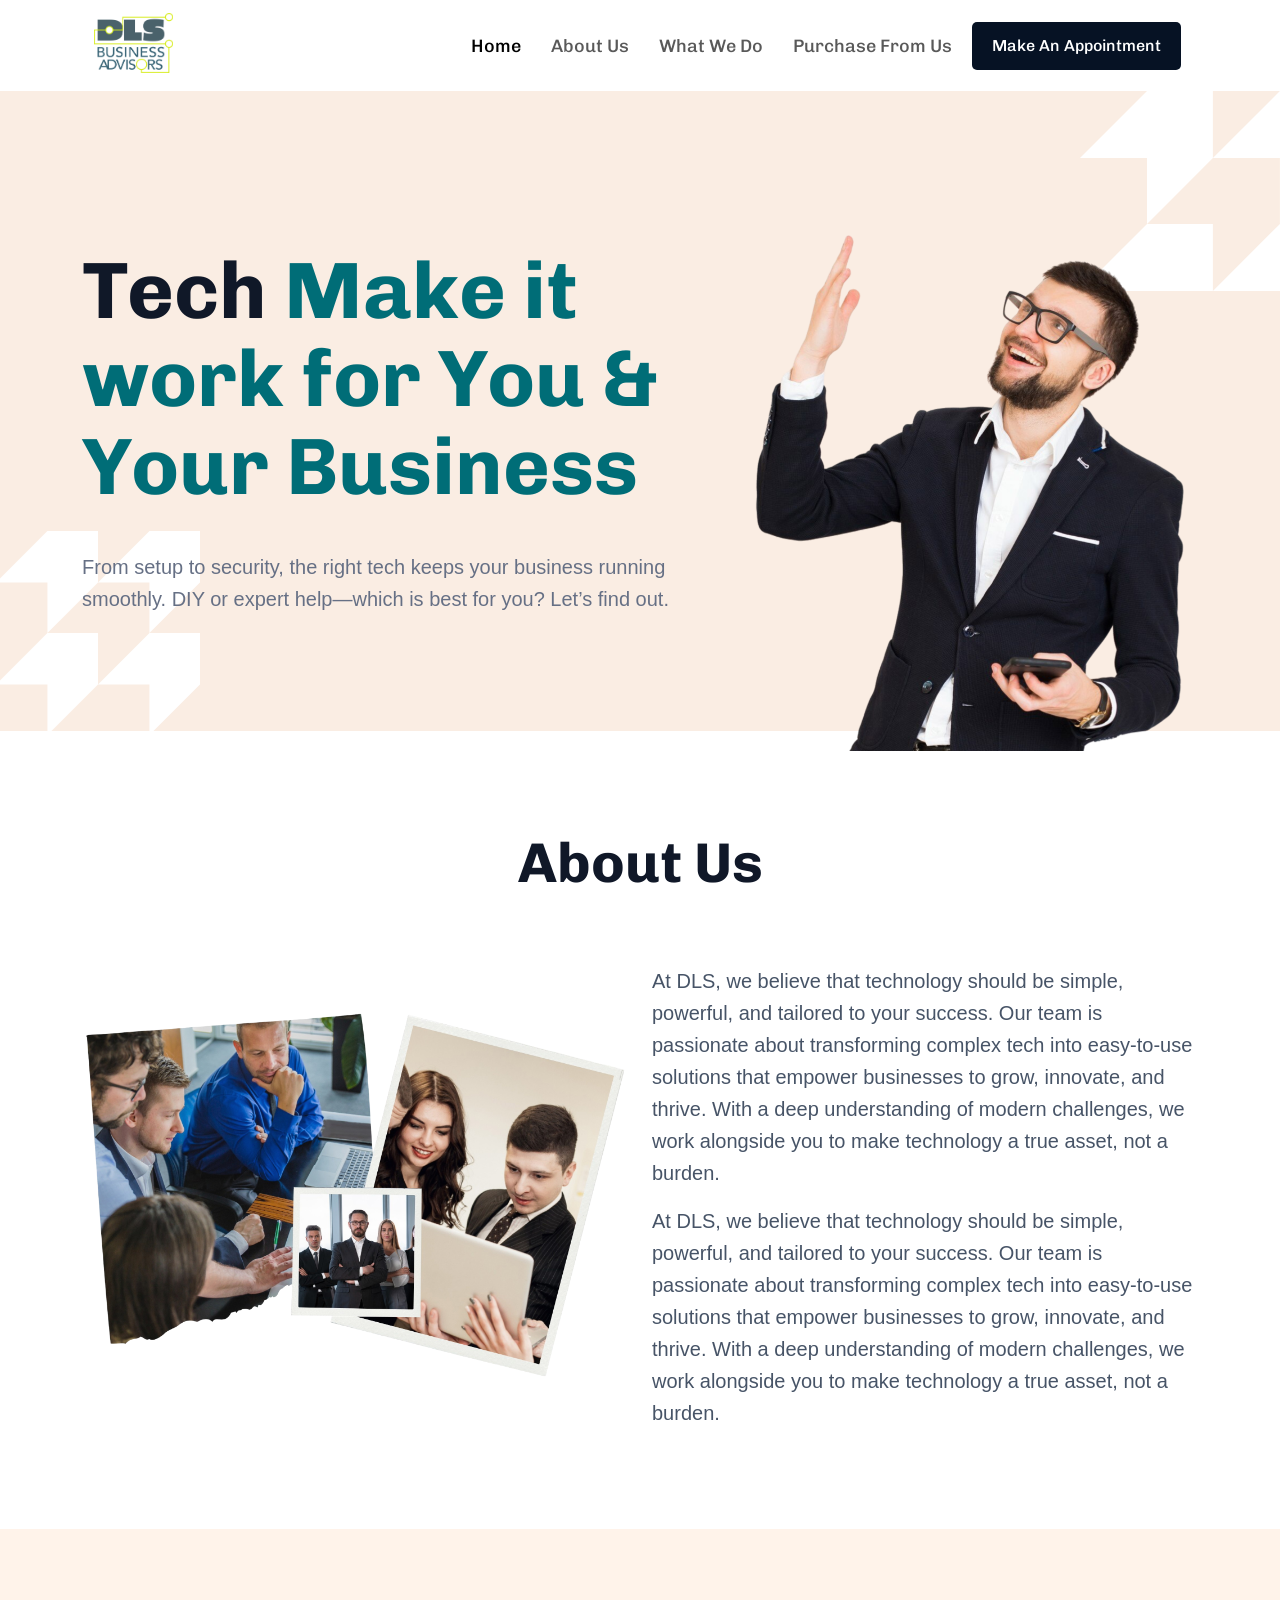
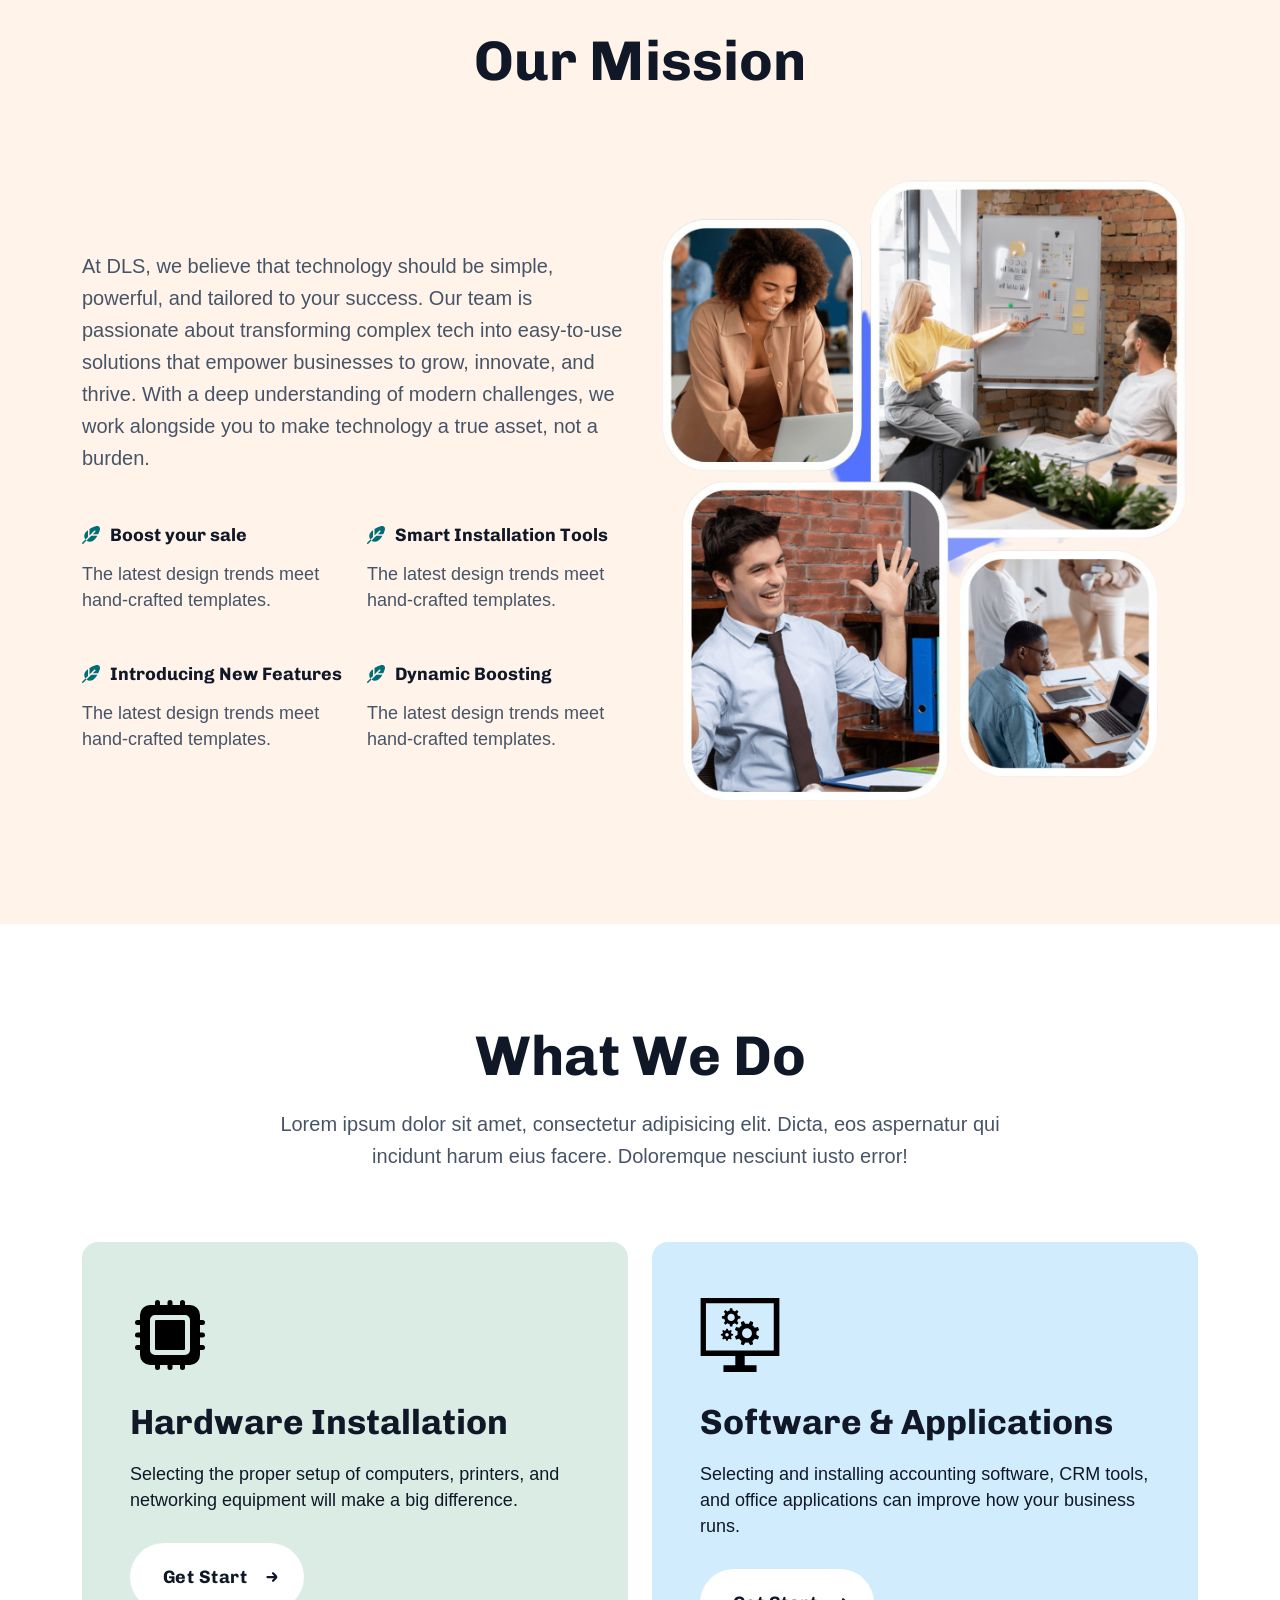
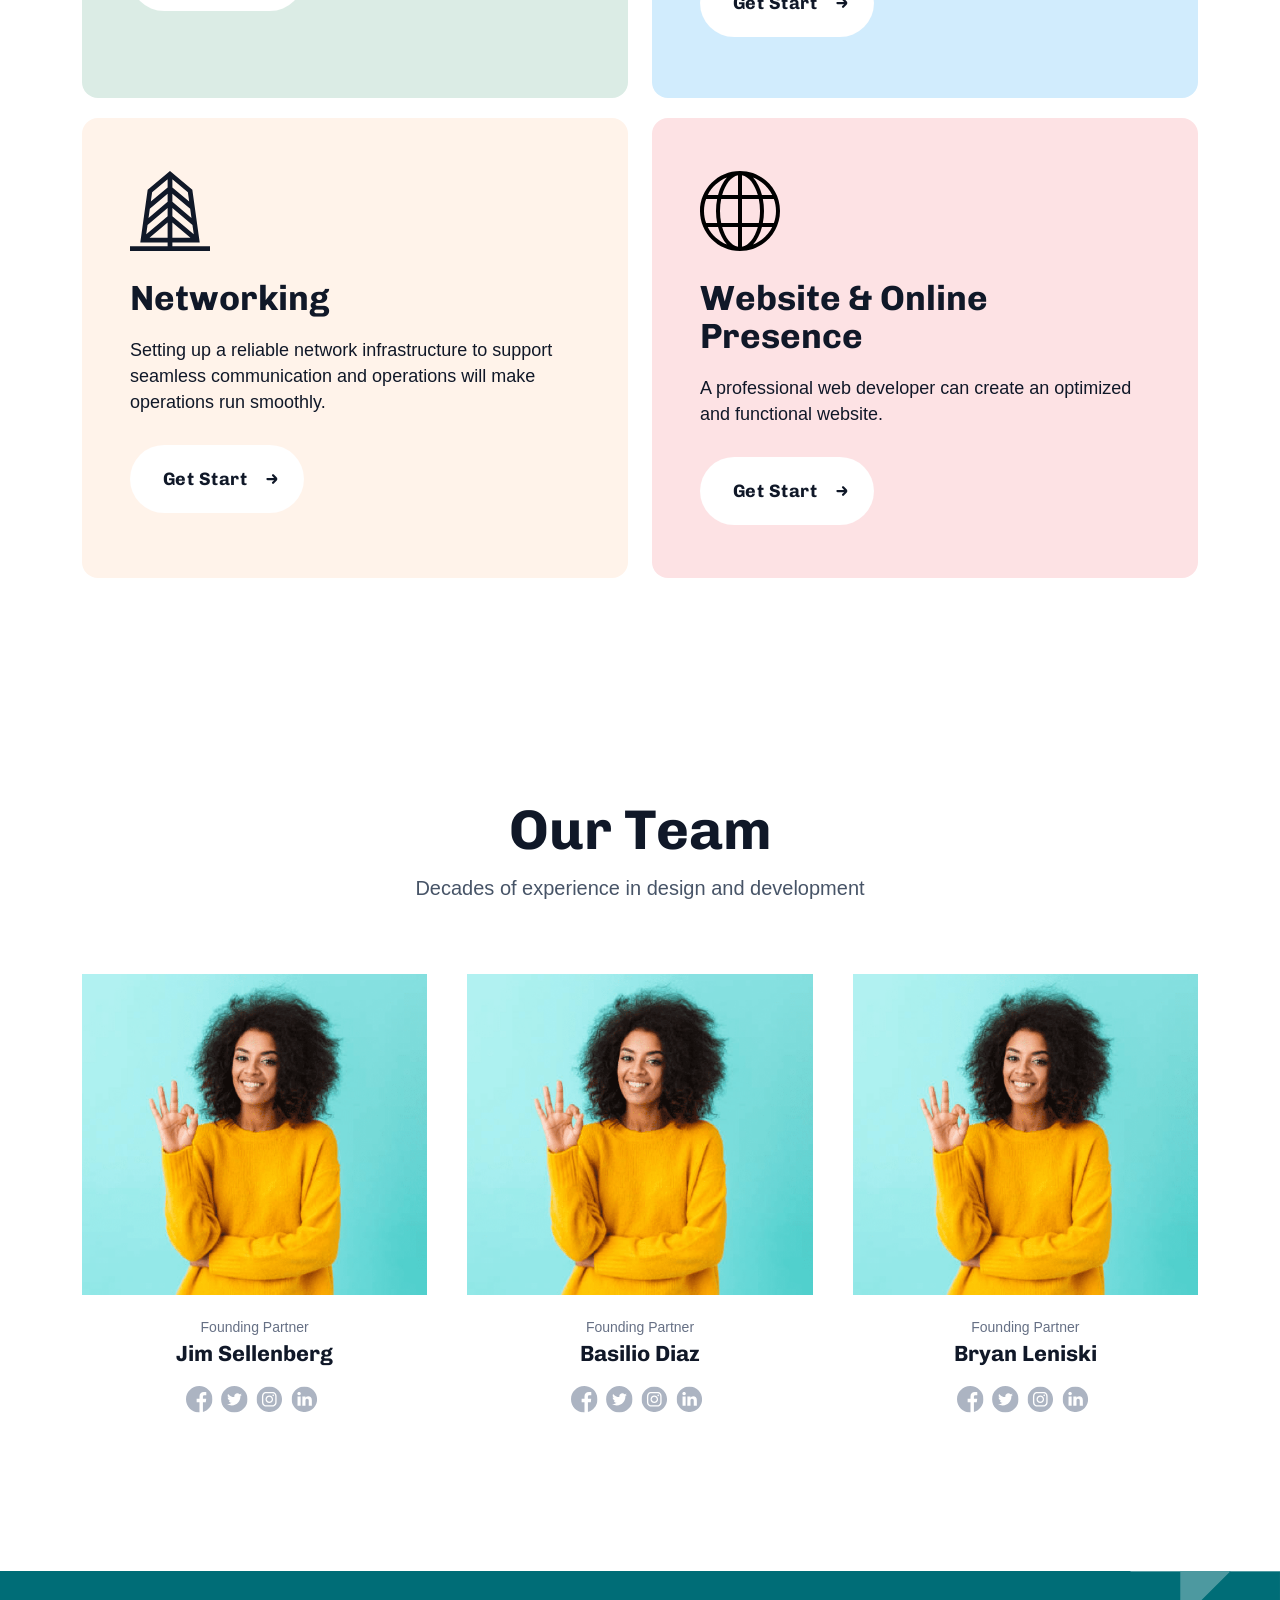
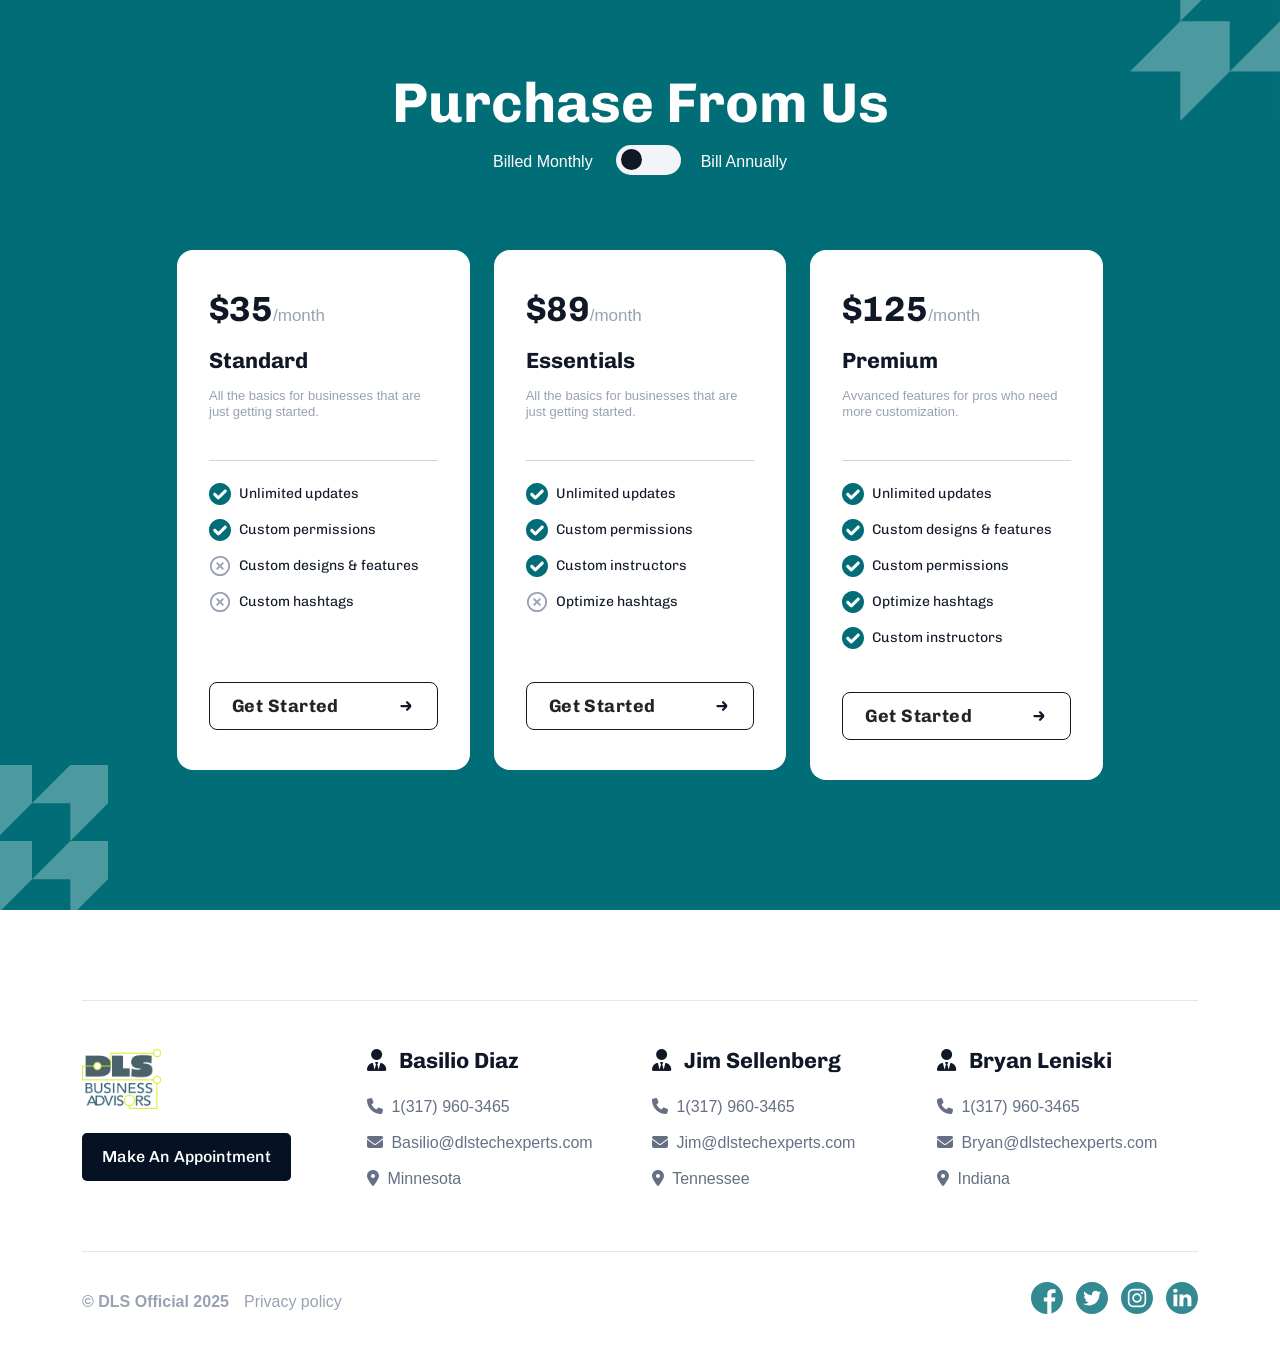
<file: index.html>
<!DOCTYPE html>
<html lang="en">

<head>
    <meta charset="UTF-8">
    <meta name="viewport" content="width=device-width, initial-scale=1, maximum-scale=1">
    <meta http-equiv="X-UA-Compatible" content="ie=edge">
    <title>DLS - Business Advisors</title>
    <link href="assets/css/style.css" rel="stylesheet">
    <link rel="shortcut icon" href="assets/imgs/logo.png" type="image/x-icon">
    <link rel="stylesheet" href="https://cdnjs.cloudflare.com/ajax/libs/font-awesome/6.7.2/css/all.min.css"/>
    <script src="https://cdn.jsdelivr.net/npm/swiper@11/swiper-bundle.min.js"></script>
</head>

<body>

    <!-- Preloader -->
    <div id="preloader-active">
        <div class="preloader d-flex align-items-center justify-content-center">
            <div class="preloader-inner position-relative">
                <div class="text-center">
                    <div class="loader"></div>
                </div>
            </div>
        </div>
    </div>

    <header class="header sticky-bar">
        <div class="container">

            <nav class="navbar navbar-expand-lg">
                <div class="container-fluid">
                    <a class="navbar-brand" href="index.html">
                        <img src="assets/imgs/logo.png" class="logo">
                    </a>
                    <button class="navbar-toggler" type="button" data-bs-toggle="collapse" data-bs-target="#navbarNav" aria-controls="navbarNav" aria-expanded="false" aria-label="Toggle navigation">
                        <i class="fa-solid fa-bars"></i>
                    </button>
                    <div class="collapse navbar-collapse" id="navbarNav">
                        <ul class="navbar-nav ms-auto text-end text-lg-start mb-2 mb-lg-0">
                            <li class="nav-item">
                                <a class="nav-link active" aria-current="page" href="index.html">Home</a>
                            </li>
                            <li class="nav-item">
                                <a class="nav-link" href="javascript:void(0)" id="about">About Us</a>
                            </li>
                            <li class="nav-item">
                                <a class="nav-link" href="javascript:void(0)" id="what_we_do">What We Do</a>
                            </li>
                            <li class="nav-item">
                                <a class="nav-link" href="javascript:void(0)" id="purchase">Purchase From Us</a>
                            </li>
                            <li class="nav-item">
                                <a class="nav-link appointment_btn" href="https://outlook.office.com/owa/calendar/DLSBusinessAdvisors1@dlstechexperts.com/bookings/" target="_blank">Make An Appointment</a>
                            </li>
                        </ul>
                    </div>
                </div>
            </nav>

        </div>
    </header>

    <main class="main">

        <!-- hero -->
        <section class="section-box">
            <div class="banner-hero banner-1">
                <div class="container">
                    <div class="row align-items-center">
                        <div class="col-lg-7">

                            <h1 class="text-display-2">Tech <span class="color-green-900">Make it work for You & Your Business</span></h1>

                            <p class="text-body-lead-large color-gray-500 mt-40 pr-40">
                                From setup to security, the right tech keeps your business running smoothly. DIY or expert help—which is best for you? Let’s find out.
                            </p>
                            
                        </div>

                        <div class="col-lg-5 d-none d-lg-block">
                            <div class="banner-imgs">

                               <img class="img-responsive shape-2" src="assets/imgs/banner-img.png">

                            </div>
                        </div>

                    </div>
                </div>
            </div>
        </section>

        <!-- about -->
        <section class="section-box" id="about_sec">
            <div class="container mt-50 mb-50 mt-md-100 mb-md-100">

                <h2 class="text-heading-1 color-gray-900 text-center">About Us</h2>

                <div class="row mt-70 align-items-center">

                    <div class="col-lg-6 col-sm-12 block-img-we-do">
                        <img class="bdrd-16 img-responsive w-100" src="assets/imgs/about-01.png">
                    </div>

                    <div class="col-lg-6 col-sm-12 block-we-do">
                      
                        <p class="text-body-lead-large color-gray-600">
                           At DLS, we believe that technology should be simple, powerful, and tailored to your success. Our team is passionate about transforming complex tech into easy-to-use solutions that empower businesses to grow, innovate, and thrive. With a deep understanding of modern challenges, we work alongside you to make technology a true asset, not a burden.
                        </p>

                        <p class="text-body-lead-large color-gray-600 mt-3">
                            At DLS, we believe that technology should be simple, powerful, and tailored to your success. Our team is passionate about transforming complex tech into easy-to-use solutions that empower businesses to grow, innovate, and thrive. With a deep understanding of modern challenges, we work alongside you to make technology a true asset, not a burden.
                        </p>

                    </div>

                </div>
            </div>
        </section>

        <!-- mission -->
        <section class="section-box bg-2">
            <div class="container mt-50 mb-50 mt-md-100 mb-md-100">

                <h2 class="text-heading-1 color-gray-900 text-center">Our Mission</h2>

                <div class="row mt-70 align-items-center">

                    <div class="col-lg-6 col-sm-12 block-we-do order-2 order-lg-1">
                      
                        <p class="text-body-lead-large color-gray-600 mt-3">
                            At DLS, we believe that technology should be simple, powerful, and tailored to your success. Our team is passionate about transforming complex tech into easy-to-use solutions that empower businesses to grow, innovate, and thrive. With a deep understanding of modern challenges, we work alongside you to make technology a true asset, not a burden.
                        </p>

                        <div class="row">
                            <div class="col-lg-6 col-sm-6 col-12 mt-50">
                                <h4 class="text-heading-6 icon-leaf">Boost your sale</h4>
                                <p class="text-body-excerpt color-gray-600 mt-15">The latest design trends meet hand-crafted templates.</p>
                            </div>
                            <div class="col-lg-6 col-sm-6 col-12 mt-50">
                                <h4 class="text-heading-6 icon-leaf">Smart Installation Tools</h4>
                                <p class="text-body-excerpt color-gray-600 mt-15">The latest design trends meet hand-crafted templates.</p>
                            </div>
                            <div class="col-lg-6 col-sm-6 col-12 mt-50">
                                <h4 class="text-heading-6 icon-leaf">Introducing New Features</h4>
                                <p class="text-body-excerpt color-gray-600 mt-15">The latest design trends meet hand-crafted templates.</p>
                            </div>
                            <div class="col-lg-6 col-sm-6 col-12 mt-50">
                                <h4 class="text-heading-6 icon-leaf">Dynamic Boosting</h4>
                                <p class="text-body-excerpt color-gray-600 mt-15">The latest design trends meet hand-crafted templates.</p>
                            </div>
                        </div>

                    </div>

                    <div class="col-lg-6 col-sm-12 block-img-we-do order-1 order-lg-2">
                        <img class="bdrd-16 img-responsive w-100" src="assets/imgs/mission-01.png">
                    </div>

                </div>
            </div>
        </section>

        <!-- what we do -->
        <section class="section-box" id="what_we_do_sec">

            <div class="container mt-50 mb-50 mt-md-100 mb-md-100">

                <div class="row">
                    <div class="col-lg-2 col-sm-1 col-12"></div>
                    <div class="col-lg-8 col-sm-10 col-12 text-center">
                        <h2 class="text-heading-1 color-gray-900">What We Do</h2>
                        <p class="text-body-lead-large color-gray-600 mt-20">Lorem ipsum dolor sit amet, consectetur adipisicing elit. Dicta, eos aspernatur qui incidunt harum eius facere. Doloremque nesciunt iusto error!</p>
                    </div>
                    <div class="col-lg-2 col-sm-1 col-12"></div>
                </div>

                <div class="row mt-70">

                    <div class="col-md-6 col-sm-12 what_we_do_card">
                        <div class="card-grid-1 bg-5 bg-business hover-up">
                            <div class="grid-1-img">
                                <img src="assets/imgs/hardware-chip.svg">
                            </div>
                            <h3 class="text-heading-3 mt-20">Hardware Installation</h3>
                            <p class="text-body-excerpt mt-20">Selecting the proper setup
                                of computers, printers, and networking equipment
                                will make a big difference.</p>
                            <div class="mt-30">
                                <a class="btn btn-default btn-white icon-arrow-right" href="#">Get Start</a>
                            </div>
                        </div>
                    </div>

                    <div class="col-md-6 col-sm-12 what_we_do_card">
                        <div class="card-grid-1 bg-9 bg-local hover-up">
                            <div class="grid-1-img">
                                <img src="assets/imgs/software.svg">
                            </div>
                            <h3 class="text-heading-3 mt-20">Software & Applications</h3>
                            <p class="text-body-excerpt mt-20">Selecting and installing
                                accounting software, CRM tools, and office
                                applications can improve how your business runs.</p>
                            
                            <div class="mt-30">
                                <a class="btn btn-default btn-white icon-arrow-right" href="#">Get Start</a>
                            </div>
                        </div>
                    </div>

                    <div class="col-md-6 col-sm-12 what_we_do_card">
                        <div class="card-grid-1 bg-2 bg-social hover-up">
                            <div class="grid-1-img">
                                <img src="assets/imgs/page/homepage1/social.svg">
                            </div>
                            <h3 class="text-heading-3 mt-20">Networking</h3>
                            <p class="text-body-excerpt mt-20">Setting up a reliable network
                                infrastructure to support seamless communication
                                and operations will make operations run smoothly.</p>
                            <div class="mt-30">
                                <a class="btn btn-default btn-white icon-arrow-right" href="#">Get Start</a>
                            </div>
                        </div>
                    </div>

                    <div class="col-md-6 col-sm-12 what_we_do_card">
                        <div class="card-grid-1 bg-3 bg-social hover-up">
                            <div class="grid-1-img">
                                <img src="assets/imgs/website.svg">
                            </div>
                            <h3 class="text-heading-3 mt-20">Website & Online Presence</h3>
                            <p class="text-body-excerpt mt-20">A professional web
                                developer can create an optimized and functional
                                website.</p>
                            <div class="mt-30">
                                <a class="btn btn-default btn-white icon-arrow-right" href="#">Get Start</a>
                            </div>
                        </div>
                    </div>

                </div>

            </div>

        </section> 

        <!-- team -->
        <section class="section-box">

            <div class="container mt-50 mb-50 mt-md-100 mb-md-100">

                <h3 class="text-heading-1 mb-10 text-center">Our Team</h3>
                <p class="text-body-lead-large color-gray-600 text-center">Decades of experience in design and development</p>
        
                <div class="box-swiper mt-70">

                    <div class="swiper-container">

                    <div class="swiper mySwiper position-relative">
                    
                        <div class="swiper-wrapper">

                            <div class="swiper-slide">
                                <div class="card-grid-style-5 hover-up">
                                    <div class="grid-5-img mb-15">
                                        <img src="assets/imgs/team-1.png">
                                    </div>
                                    <span class="text-body-text-md color-gray-500 d-block text-center">Founding Partner</span>
                                    <h3 class="text-heading-5 mb-5 mt-5 text-center">Jim Sellenberg</h3>
                                    <div class="social-bottom text-center">
                                        <a href="#" class="icon-socials icon-facebook"></a>
                                        <a href="#" class="icon-socials icon-twitter"></a>
                                        <a href="#" class="icon-socials icon-instagram"></a>
                                        <a href="#" class="icon-socials icon-linkedin"></a>
                                    </div>
                                </div>
                            </div>

                            <div class="swiper-slide">
                                <div class="card-grid-style-5 hover-up">
                                    <div class="grid-5-img mb-15">
                                        <img src="assets/imgs/team-1.png">
                                    </div>
                                    <span class="text-body-text-md color-gray-500 d-block text-center">Founding Partner</span>
                                    <h3 class="text-heading-5 mb-5 mt-5 text-center">Basilio Diaz</h3>
                                    <div class="social-bottom text-center">
                                        <a href="#" class="icon-socials icon-facebook"></a>
                                        <a href="#" class="icon-socials icon-twitter"></a>
                                        <a href="#" class="icon-socials icon-instagram"></a>
                                        <a href="#" class="icon-socials icon-linkedin"></a>
                                    </div>
                                </div>
                            </div>

                            <div class="swiper-slide">
                                <div class="card-grid-style-5 hover-up">
                                    <div class="grid-5-img mb-15">
                                        <img src="assets/imgs/team-1.png">
                                    </div>
                                    <span class="text-body-text-md color-gray-500 d-block text-center">Founding Partner</span>
                                    <h3 class="text-heading-5 mb-5 mt-5 text-center">Bryan Leniski</h3>
                                    <div class="social-bottom text-center">
                                        <a href="#" class="icon-socials icon-facebook"></a>
                                        <a href="#" class="icon-socials icon-twitter"></a>
                                        <a href="#" class="icon-socials icon-instagram"></a>
                                        <a href="#" class="icon-socials icon-linkedin"></a>
                                    </div>
                                </div>
                            </div>

                        </div>

                        <div class="swiper-pagination"></div>

                        
                    </div> 
                
                    </div>

                </div>

            </div>

        </section>
        
        <script>
            var swiper = new Swiper(".mySwiper", {
              slidesPerView: 1,
              spaceBetween: 10,
              pagination: {
                el: ".swiper-pagination",
                clickable: true,
              },
              breakpoints: {
                576: {
                  slidesPerView: 2,
                  spaceBetween: 20,
                },
                768: {
                  slidesPerView: 3,
                  spaceBetween: 30,
                },
                1024: {
                  slidesPerView: 3,
                  spaceBetween: 40,
                },
              },
            });
        </script>

        <!-- price -->
        <section class="section-box section-green" id="price_sec">
            <div class="container mt-50 mb-50 mt-md-100 mb-md-100">

                <h3 class="text-heading-1 color-white text-center mb-10">Purchase From Us</h3>

                <div class="text-center mt-10"><span class="text-lg text-billed">Billed Monthly</span>
                    <label class="switch ml-20 mr-20">
                    <input id="cb_billed_type" type="checkbox" name="billed_type" onchange="checkBilled()"><span class="slider round"></span>
                    </label><span class="text-lg text-billed">Bill Annually</span>
                </div>

                <div class="block-pricing mt-70">
                    <div class="row">
                        <div class="col-xl-10 col-lg-12 offset-xl-1">
                            <div class="row">
                                <div class="col-lg-4 col-md-6 wow animate__animated animate__fadeIn" data-wow-delay=".1s">
                                    <div class="box-pricing-item">
                                        <div class="box-info-price"><span class="text-heading-3 for-month display-month">$35</span><span class="text-heading-3 for-year">$420</span><span class="text-month for-month text-body-small color-gray-400">/month</span><span class="text-month for-year text-body-small color-gray-400">/year</span></div>
                                        <div class="line-bd-bottom">
                                            <h4 class="text-heading-5 mb-15">Standard</h4>
                                            <p class="text-body-small color-gray-400">All the basics for businesses that are just getting started.</p>
                                        </div>
                                        <ul class="list-package-feature">
                                            <li>Unlimited updates</li>
                                            <li>Custom permissions</li>
                                            <li class="uncheck">Custom designs &amp; features</li>
                                            <li class="uncheck">Custom hashtags</li>
                                        </ul>
                                        <div><a class="btn btn-black-border text-body-lead icon-arrow-right" href="#">Get Started</a></div>
                                    </div>
                                </div>
                                <div class="col-lg-4 col-md-6 wow animate__animated animate__fadeIn" data-wow-delay=".2s">
                                    <div class="box-pricing-item">
                                        <div class="box-info-price"><span class="text-heading-3 for-month display-month">$89</span><span class="text-heading-3 for-year">$1068</span><span class="text-month for-month text-body-small color-gray-400">/month</span><span class="text-month for-year text-body-small color-gray-400">/year</span></div>
                                        <div class="line-bd-bottom">
                                            <h4 class="text-heading-5 mb-15">Essentials</h4>
                                            <p class="text-body-small color-gray-400">All the basics for businesses that are just getting started.</p>
                                        </div>
                                        <ul class="list-package-feature">
                                            <li>Unlimited updates</li>
                                            <li>Custom permissions</li>
                                            <li>Custom instructors</li>
                                            <li class="uncheck">Optimize hashtags</li>
                                        </ul>
                                        <div><a class="btn btn-black-border text-body-lead icon-arrow-right" href="#">Get Started</a></div>
                                    </div>
                                </div>
                                <div class="col-lg-4 col-md-12 wow animate__animated animate__fadeIn" data-wow-delay=".4s">
                                    <div class="box-pricing-item">
                                        <div class="box-info-price"><span class="text-heading-3 for-month display-month">$125</span><span class="text-heading-3 for-year">$1500</span><span class="text-month for-month text-body-small color-gray-400">/month</span><span class="text-month for-year text-body-small color-gray-400">/year</span></div>
                                        <div class="line-bd-bottom">
                                            <h4 class="text-heading-5 mb-15">Premium</h4>
                                            <p class="text-body-small color-gray-400">Avvanced features for pros who need more customization.</p>
                                        </div>
                                        <ul class="list-package-feature">
                                            <li>Unlimited updates</li>
                                            <li>Custom designs &amp; features</li>
                                            <li>Custom permissions</li>
                                            <li>Optimize hashtags</li>
                                            <li>Custom instructors</li>
                                        </ul>
                                        <div><a class="btn btn-black-border text-body-lead icon-arrow-right" href="#">Get Started</a></div>
                                    </div>
                                </div>
                            </div>
                        </div>
                    </div>
                </div>

            </div>
        </section>
   
    </main>

    <!-- Footer-->
    <footer class="footer mt-50">
        <div class="container">
            
            <div class="footer-top"></div>

            <div class="row">

                <div class="col-lg-3 mb-30">

                    <a href="index.html">
                        <img src="assets/imgs/logo.png" class="logo">
                    </a>

                    <br>
                    <a class="nav-link appointment_btn d-inline-block mt-3" href="https://outlook.office.com/owa/calendar/DLSBusinessAdvisors1@dlstechexperts.com/bookings/" target="_blank">Make An Appointment</a>
                
                </div>

                <div class="col-lg-3 mb-30">
                    <h4 class="text-heading-5">
                        <i class="fa-solid fa-user-tie me-2"></i> 
                        Basilio Diaz
                    </h4>
                    <ul class="menu-footer mt-20">
                        <li><a href="tel:1(317)960-3465"><i class="fa-solid fa-phone me-1"></i> 1(317) 960-3465</a></li>
                        <li><a href="mailto:basilio@dlstechexperts.com"><i class="fa-solid fa-envelope me-1"></i> Basilio@dlstechexperts.com</a></li>
                        <li><a href="javascript:void(0)"><i class="fa-solid fa-location-dot me-1"></i> Minnesota</a></li>
                    </ul>
                </div>

                <div class="col-lg-3 mb-30">
                    <h4 class="text-heading-5">
                        <i class="fa-solid fa-user-tie me-2"></i> 
                        Jim Sellenberg
                    </h4>
                    <ul class="menu-footer mt-20">
                        <li><a href="tel:1(317) 960-3465"><i class="fa-solid fa-phone me-1"></i> 1(317) 960-3465</a></li>
                        <li><a href="mailto:jim@dlstechexperts.com"><i class="fa-solid fa-envelope me-1"></i> Jim@dlstechexperts.com</a></li>
                        <li><a href="javascript:void(0)"><i class="fa-solid fa-location-dot me-1"></i> Tennessee</a></li>
                    </ul>
                </div>

                <div class="col-lg-3 mb-30">
                    <h4 class="text-heading-5">
                        <i class="fa-solid fa-user-tie me-2"></i> 
                        Bryan Leniski
                    </h4>
                    <ul class="menu-footer mt-20">
                        <li><a href="tel:1(317) 960-3465"><i class="fa-solid fa-phone me-1"></i> 1(317) 960-3465</a></li>
                        <li><a href="mailto:bryan@dlstechexperts.com"><i class="fa-solid fa-envelope me-1"></i> Bryan@dlstechexperts.com</a></li>
                        <li><a href="javascript:void(0)"><i class="fa-solid fa-location-dot me-1"></i> Indiana</a></li>
                    </ul>
                </div>
                
            </div>

            <div class="footer-bottom mt-20">
                <div class="row">
                    <div class="col-md-6 text-center text-md-start d-flex align-items-center justify-content-center justify-content-md-start flex-wrap flex-md-nowrap">
                        <span class="color-gray-400 text-body-lead">&copy; DLS Official 2025</span>
                        <a class="text-body-text color-gray-400 ml-15 ml-md-50" href="privacy-policy.html">Privacy policy</a>
                    </div>
                    <div class="col-md-6 text-center text-lg-end text-md-end">
                        <div class="footer-social">
                            <a class="icon-socials icon-facebook" href="https://facebook.com" target="_blank"></a>
                            <a class="icon-socials icon-twitter" href="https://twitter.com" target="_blank"></a>
                            <a class="icon-socials icon-instagram" href="https://www.instagram.com" target="_blank"></a>
                            <a class="icon-socials icon-linkedin" href="https://www.linkedin.com" target="_blank"></a></div>
                    </div>
                </div>
            </div>

        </div>
    </footer>


    <!-- <script src="assets/js/vendors/modernizr-3.6.0.min.js"></script> -->
    <script src="assets/js/vendors/jquery-3.7.1.min.js"></script>
   <!--  <script src="assets/js/vendors/jquery-migrate-3.3.0.min.js"></script> -->
    <script src="assets/js/vendors/bootstrap.bundle.min.js"></script>
   <!--  <script src="assets/js/vendors/waypoints.js"></script> -->
    <script src="assets/js/vendors/wow.js"></script>
    <script src="assets/js/vendors/magnific-popup.js"></script>
    <!-- <script src="assets/js/vendors/perfect-scrollbar.min.js"></script> -->
    <!-- <script src="assets/js/vendors/select2.min.js"></script> -->
    <!-- <script src="assets/js/vendors/isotope.js"></script> -->
    <script src="assets/js/vendors/scrollup.js"></script> <!-- custom code kore scroll to top ata change kora jabe-->
    <!-- <script src="assets/js/vendors/counterup.js"></script> -->
    <script src="assets/js/vendors/slick.js"></script> <!-- not must, sorale js ace, oita o remove korte hobe -->
    <!-- <script src="assets/js/vendors/jquery.elevatezoom.js"></script> -->
    <script src="assets/js/vendors/swiper-bundle.min.js"></script>
    <!-- <script src="assets/js/vendors/noUISlider.js"></script> -->
    <!-- <script src="assets/js/vendors/slider.js"></script> -->
    <script src="assets/js/main.js"></script>
</body>
</html>
</file>
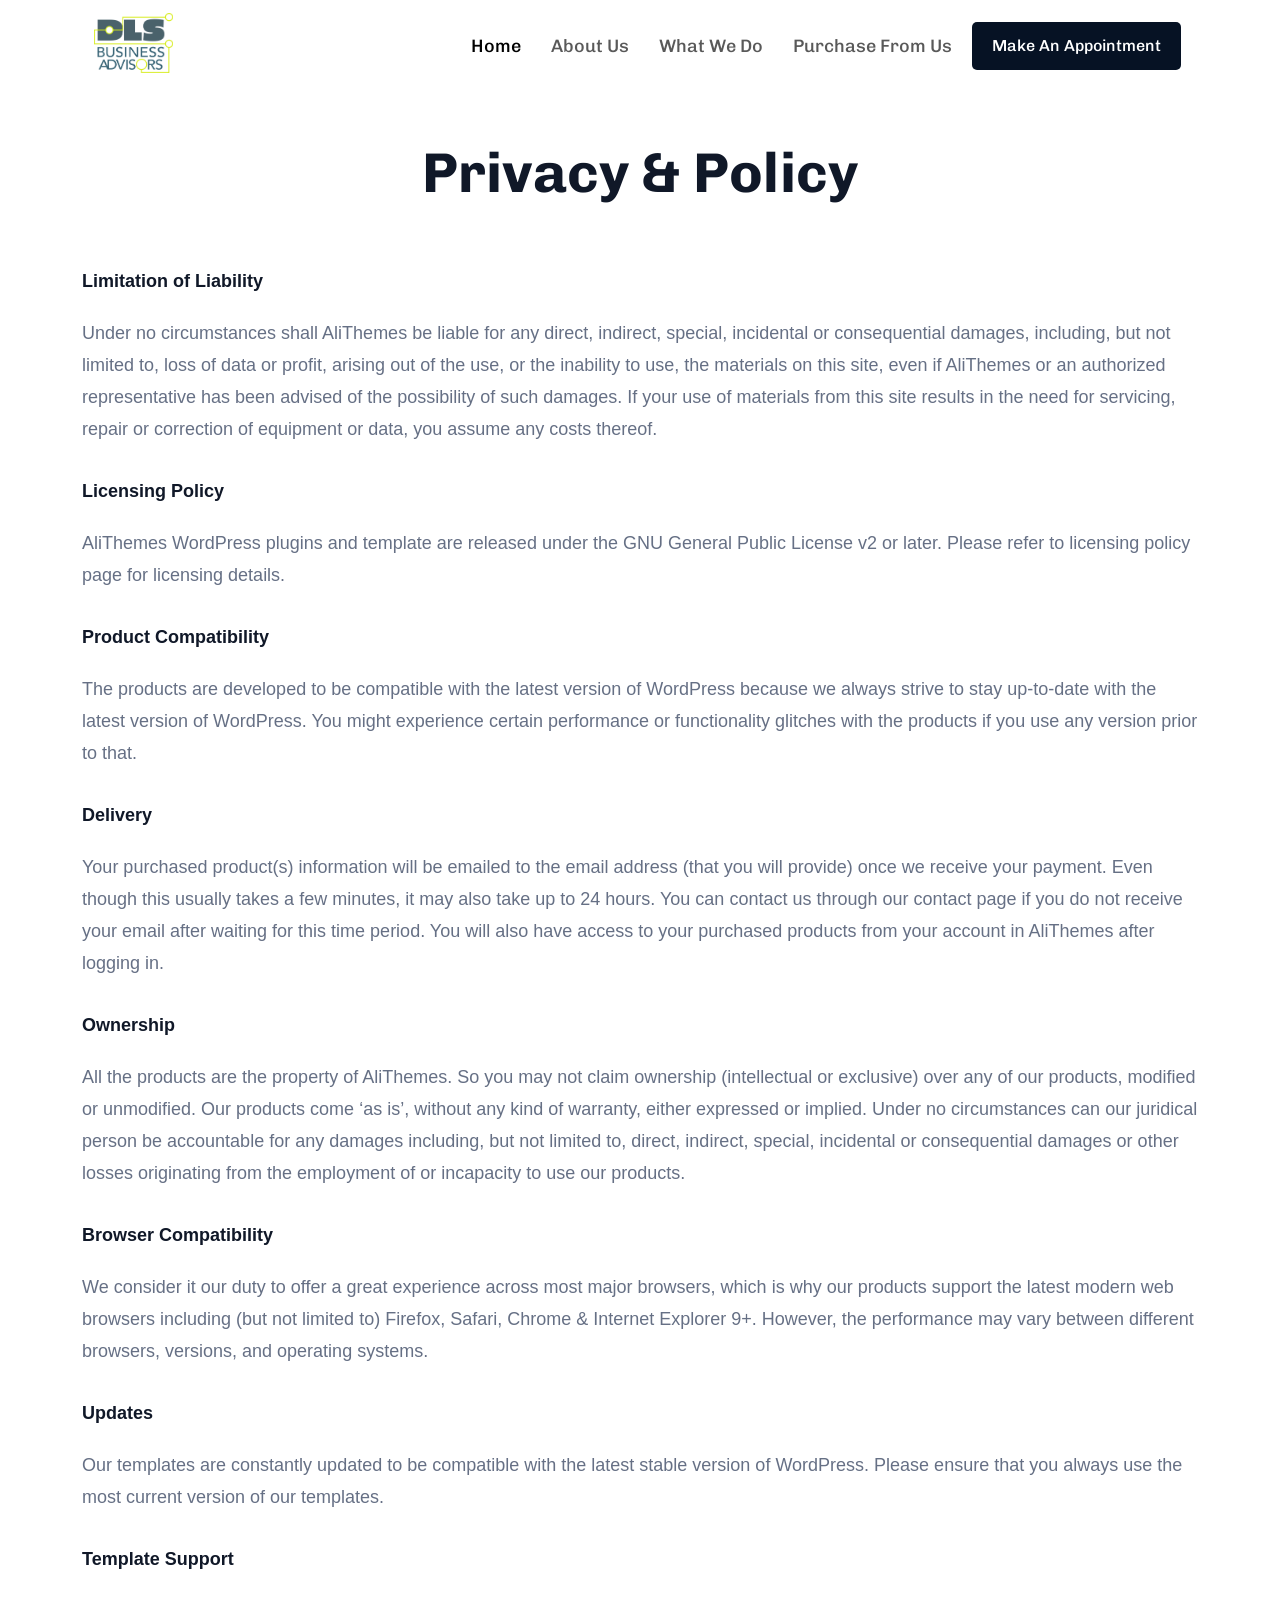
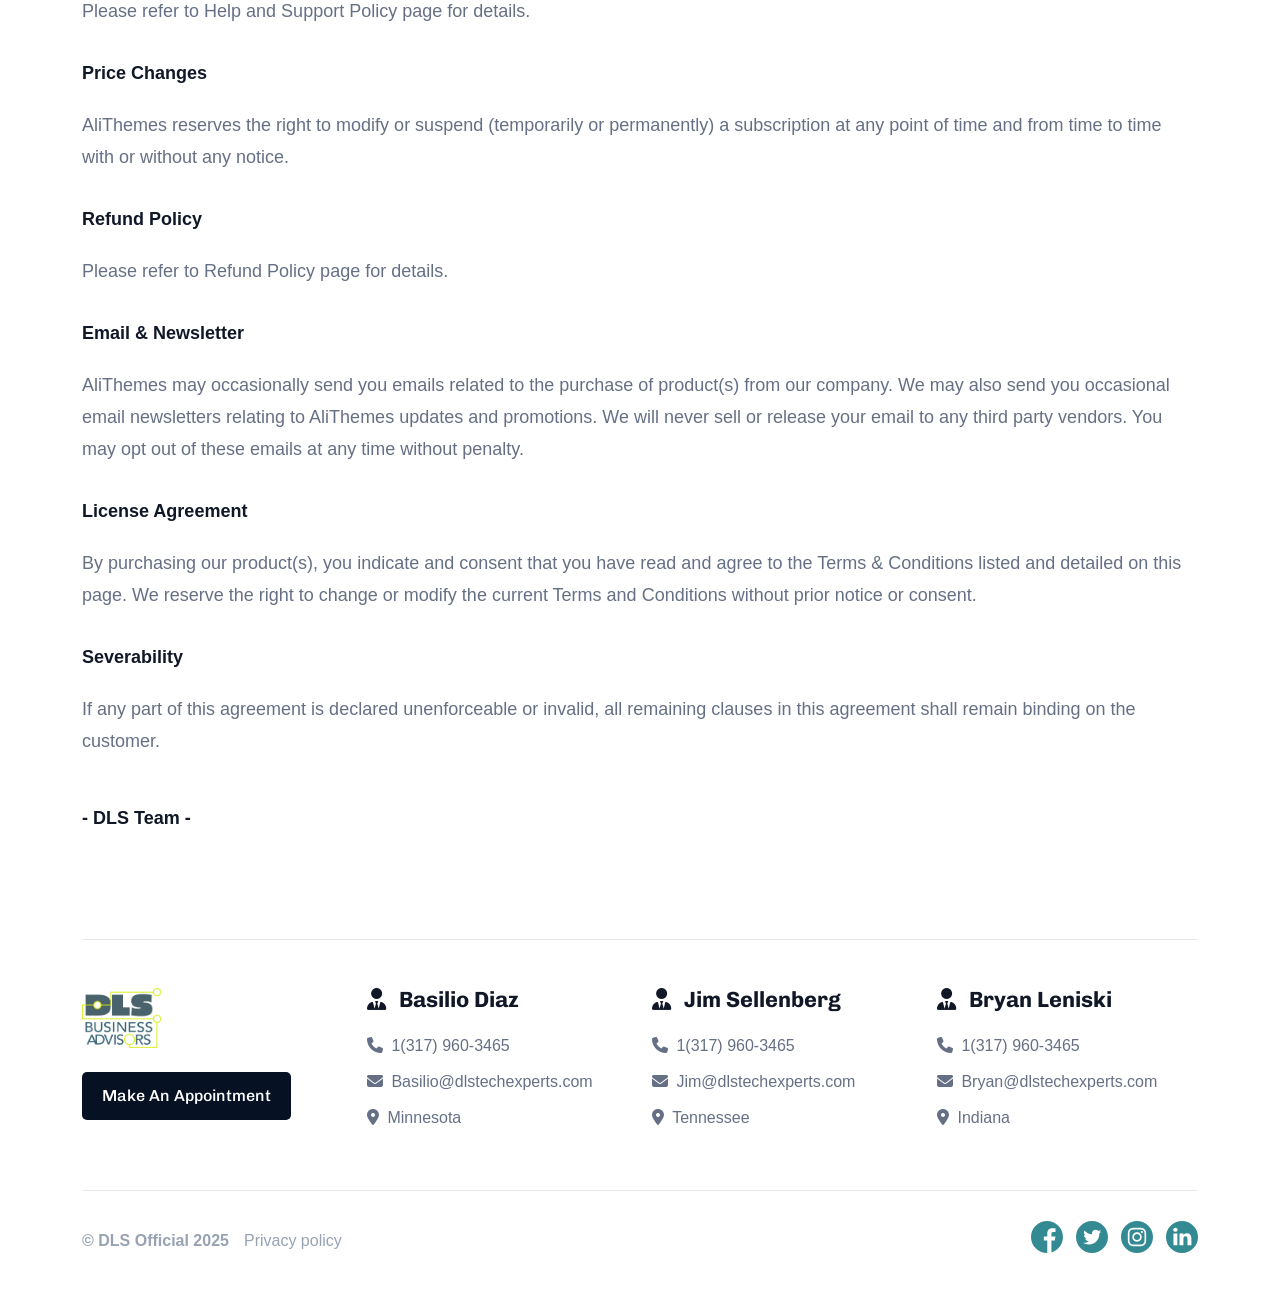
<file: privacy-policy.html>
<!DOCTYPE html>
<html lang="en">

<head>
    <meta charset="UTF-8">
    <meta name="viewport" content="width=device-width, initial-scale=1, maximum-scale=1">
    <meta http-equiv="X-UA-Compatible" content="ie=edge">
    <title>DLS - Privacy Policy</title>
    <link href="assets/css/style.css" rel="stylesheet">
    <link rel="shortcut icon" href="assets/imgs/logo.png" type="image/x-icon">
    <link rel="stylesheet" href="https://cdnjs.cloudflare.com/ajax/libs/font-awesome/6.7.2/css/all.min.css"/>
    <script src="https://cdn.jsdelivr.net/npm/swiper@11/swiper-bundle.min.js"></script>
</head>

<body>

    <!-- Preloader -->
    <div id="preloader-active">
        <div class="preloader d-flex align-items-center justify-content-center">
            <div class="preloader-inner position-relative">
                <div class="text-center">
                    <div class="loader"></div>
                </div>
            </div>
        </div>
    </div>

    <header class="header sticky-bar">
        <div class="container">

            <nav class="navbar navbar-expand-lg">
                <div class="container-fluid">
                    <a class="navbar-brand" href="index.html">
                        <img src="assets/imgs/logo.png" class="logo">
                    </a>
                    <button class="navbar-toggler" type="button" data-bs-toggle="collapse" data-bs-target="#navbarNav" aria-controls="navbarNav" aria-expanded="false" aria-label="Toggle navigation">
                        <i class="fa-solid fa-bars"></i>
                    </button>
                    <div class="collapse navbar-collapse" id="navbarNav">
                        <ul class="navbar-nav ms-auto text-end text-lg-start mb-2 mb-lg-0">
                            <li class="nav-item">
                                <a class="nav-link active" aria-current="page" href="index.html">Home</a>
                            </li>
                            <li class="nav-item">
                                <a class="nav-link" href="javascript:void(0)" id="about">About Us</a>
                            </li>
                            <li class="nav-item">
                                <a class="nav-link" href="javascript:void(0)" id="what_we_do">What We Do</a>
                            </li>
                            <li class="nav-item">
                                <a class="nav-link" href="javascript:void(0)" id="purchase">Purchase From Us</a>
                            </li>
                            <li class="nav-item">
                                <a class="nav-link appointment_btn" href="https://outlook.office.com/owa/calendar/DLSBusinessAdvisors1@dlstechexperts.com/bookings/" target="_blank">Make An Appointment</a>
                            </li>
                        </ul>
                    </div>
                </div>
            </nav>

        </div>
    </header>

    <main class="main">

       <section class="section-box mt-50">
          <div class="container text-center"> 
            <h1 class="text-heading-1">
               Privacy & Policy</h1>
          </div>
       </section>

       <section class="section-box mt-30"> 
          <div class="container">
         
            <div class="single-detail"> 
                <h6 class="mt-35 mb-25" id="section-1">Limitation of Liability</h6>
                <p>Under no circumstances shall AliThemes be liable for any direct, indirect, special, incidental or consequential damages, including, but not limited to, loss of data or profit, arising out of the use, or the inability to use, the materials on this site, even if AliThemes or an authorized representative has been advised of the possibility of such damages. If your use of materials from this site results in the need for servicing, repair or correction of equipment or data, you assume any costs thereof.</p>
                <h6 class="mt-35 mb-25" id="section-2">Licensing Policy</h6>
                <p>AliThemes WordPress plugins and template are released under the GNU General Public License v2 or later. Please refer to licensing policy page for licensing details.</p>
                <h6 class="mt-35 mb-25" id="section-3">Product Compatibility</h6>
                <p>The products are developed to be compatible with the latest version of WordPress because we always strive to stay up-to-date with the latest version of WordPress. You might experience certain performance or functionality glitches with the products if you use any version prior to that.</p>
                <h6 class="mt-35 mb-25" id="section-4">Delivery</h6>
                <p>Your purchased product(s) information will be emailed to the email address (that you will provide) once we receive your payment. Even though this usually takes a few minutes, it may also take up to 24 hours. You can contact us through our contact page if you do not receive your email after waiting for this time period. You will also have access to your purchased products from your account in AliThemes after logging in.</p>
                <h6 class="mt-35 mb-25" id="section-5">Ownership</h6>
                <p>All the products are the property of AliThemes. So you may not claim ownership (intellectual or exclusive) over any of our products, modified or unmodified. Our products come ‘as is’, without any kind of warranty, either expressed or implied. Under no circumstances can our juridical person be accountable for any damages including, but not limited to, direct, indirect, special, incidental or consequential damages or other losses originating from the employment of or incapacity to use our products.</p>
                <h6 class="mt-35 mb-25" id="section-6">Browser Compatibility</h6>
                <p>We consider it our duty to offer a great experience across most major browsers, which is why our products support the latest modern web browsers including (but not limited to) Firefox, Safari, Chrome & Internet Explorer 9+. However, the performance may vary between different browsers, versions, and operating systems.</p>
                <h6 class="mt-35 mb-25" id="section-7">Updates</h6>
                <p>Our templates are constantly updated to be compatible with the latest stable version of WordPress. Please ensure that you always use the most current version of our templates.</p>
                <h6 class="mt-35 mb-25" id="section-8">Template Support</h6>
                <p>Please refer to Help and Support Policy page for details.</p>
                <h6 class="mt-35 mb-25" id="section-9">Price Changes</h6>
                <p>AliThemes reserves the right to modify or suspend (temporarily or permanently) a subscription at any point of time and from time to time with or without any notice.</p>
                <h6 class="mt-35 mb-25" id="section-10">Refund Policy</h6>
                <p>Please refer to Refund Policy page for details.</p>
                <h6 class="mt-35 mb-25" id="section-11">Email & Newsletter</h6>
                <p>AliThemes may occasionally send you emails related to the purchase of product(s) from our company. We may also send you occasional email newsletters relating to AliThemes updates and promotions. We will never sell or release your email to any third party vendors. You may opt out of these emails at any time without penalty.</p>
                <h6 class="mt-35 mb-25" id="section-12">License Agreement</h6>
                <p>By purchasing our product(s), you indicate and consent that you have read and agree to the Terms & Conditions listed and detailed on this page. We reserve the right to change or modify the current Terms and Conditions without prior notice or consent.</p>
                <h6 class="mt-35 mb-25" id="section-13">Severability</h6>
                <p>If any part of this agreement is declared unenforceable or invalid, all remaining clauses in this agreement shall remain binding on the customer.</p>
                <h6 class="mt-50">- DLS Team -</h6>
            </div>
       
          </div>
       </section> 
        
    </main>

    <!-- Footer-->
    <footer class="footer mt-50">
        <div class="container">
            
            <div class="footer-top"></div>

            <div class="row">

                <div class="col-lg-3 mb-30">

                    <a href="index.html">
                        <img src="assets/imgs/logo.png" class="logo">
                    </a>

                    <br>
                    <a class="nav-link appointment_btn d-inline-block mt-3" href="https://outlook.office.com/owa/calendar/DLSBusinessAdvisors1@dlstechexperts.com/bookings/" target="_blank">Make An Appointment</a>
                
                </div>

                <div class="col-lg-3 mb-30">
                    <h4 class="text-heading-5">
                        <i class="fa-solid fa-user-tie me-2"></i> 
                        Basilio Diaz
                    </h4>
                    <ul class="menu-footer mt-20">
                        <li><a href="tel:1(317)960-3465"><i class="fa-solid fa-phone me-1"></i> 1(317) 960-3465</a></li>
                        <li><a href="mailto:basilio@dlstechexperts.com"><i class="fa-solid fa-envelope me-1"></i> Basilio@dlstechexperts.com</a></li>
                        <li><a href="javascript:void(0)"><i class="fa-solid fa-location-dot me-1"></i> Minnesota</a></li>
                    </ul>
                </div>

                <div class="col-lg-3 mb-30">
                    <h4 class="text-heading-5">
                        <i class="fa-solid fa-user-tie me-2"></i> 
                        Jim Sellenberg
                    </h4>
                    <ul class="menu-footer mt-20">
                        <li><a href="tel:1(317) 960-3465"><i class="fa-solid fa-phone me-1"></i> 1(317) 960-3465</a></li>
                        <li><a href="mailto:jim@dlstechexperts.com"><i class="fa-solid fa-envelope me-1"></i> Jim@dlstechexperts.com</a></li>
                        <li><a href="javascript:void(0)"><i class="fa-solid fa-location-dot me-1"></i> Tennessee</a></li>
                    </ul>
                </div>

                <div class="col-lg-3 mb-30">
                    <h4 class="text-heading-5">
                        <i class="fa-solid fa-user-tie me-2"></i> 
                        Bryan Leniski
                    </h4>
                    <ul class="menu-footer mt-20">
                        <li><a href="tel:1(317) 960-3465"><i class="fa-solid fa-phone me-1"></i> 1(317) 960-3465</a></li>
                        <li><a href="mailto:bryan@dlstechexperts.com"><i class="fa-solid fa-envelope me-1"></i> Bryan@dlstechexperts.com</a></li>
                        <li><a href="javascript:void(0)"><i class="fa-solid fa-location-dot me-1"></i> Indiana</a></li>
                    </ul>
                </div>
                
            </div>

            <div class="footer-bottom mt-20">
                <div class="row">
                    <div class="col-md-6 text-center text-md-start d-flex align-items-center justify-content-center justify-content-md-start flex-wrap flex-md-nowrap">
                        <span class="color-gray-400 text-body-lead">&copy; DLS Official 2025</span>
                        <a class="text-body-text color-gray-400 ml-15 ml-md-50" href="privacy-policy.html">Privacy policy</a>
                    </div>
                    <div class="col-md-6 text-center text-lg-end text-md-end">
                        <div class="footer-social">
                            <a class="icon-socials icon-facebook" href="https://facebook.com" target="_blank"></a>
                            <a class="icon-socials icon-twitter" href="https://twitter.com" target="_blank"></a>
                            <a class="icon-socials icon-instagram" href="https://www.instagram.com" target="_blank"></a>
                            <a class="icon-socials icon-linkedin" href="https://www.linkedin.com" target="_blank"></a></div>
                    </div>
                </div>
            </div>

        </div>
    </footer>

    <!-- <script src="assets/js/vendors/modernizr-3.6.0.min.js"></script> -->
    <script src="assets/js/vendors/jquery-3.7.1.min.js"></script>
   <!--  <script src="assets/js/vendors/jquery-migrate-3.3.0.min.js"></script> -->
    <script src="assets/js/vendors/bootstrap.bundle.min.js"></script>
   <!--  <script src="assets/js/vendors/waypoints.js"></script> -->
    <script src="assets/js/vendors/wow.js"></script>
    <script src="assets/js/vendors/magnific-popup.js"></script>
    <!-- <script src="assets/js/vendors/perfect-scrollbar.min.js"></script> -->
    <!-- <script src="assets/js/vendors/select2.min.js"></script> -->
    <!-- <script src="assets/js/vendors/isotope.js"></script> -->
    <script src="assets/js/vendors/scrollup.js"></script> <!-- custom code kore scroll to top ata change kora jabe-->
    <!-- <script src="assets/js/vendors/counterup.js"></script> -->
    <script src="assets/js/vendors/slick.js"></script> <!-- not must, sorale js ace, oita o remove korte hobe -->
    <!-- <script src="assets/js/vendors/jquery.elevatezoom.js"></script> -->
    <script src="assets/js/vendors/swiper-bundle.min.js"></script>
    <!-- <script src="assets/js/vendors/noUISlider.js"></script> -->
    <!-- <script src="assets/js/vendors/slider.js"></script> -->
    <script src="assets/js/main.js"></script>
</body>
</html>
</file>
<file: assets/css/style.css>
@import url(https://fonts.bunny.net/css?family=chivo:400,700|noto-sans:400,700);
/*import vendors*/

@import url(../css/vendors/normalize.css);
@import url(../css/vendors/bootstrap.min.css);
@import url(../css/vendors/uicons-regular-rounded.css);
@import url(../css/vendors/swiper-bundle.min.css);
@import url(../css/vendors/magnific-popup.css);
@import url(../css/vendors/select2.min.css);
@import url(../css/vendors/perfect-scrollbar.css);
@import url(../css/vendors/animate.min.css);
@import url(../css/vendors/slick.css);
/*RESET*/

html,
body,
div,
span,
applet,
object,
iframe,
h1,
h2,
h3,
h4,
h5,
h6,
p,
blockquote,
pre,
a,
abbr,
acronym,
address,
big,
cite,
code,
del,
dfn,
em,
img,
ins,
kbd,
q,
s,
samp,
small,
strike,
strong,
sub,
sup,
tt,
var,
b,
u,
i,
center,
dl,
dt,
dd,
ol,
ul,
li,
fieldset,
form,
label,
legend,
table,
caption,
tbody,
tfoot,
thead,
tr,
th,
td,
article,
aside,
canvas,
details,
embed,
figure,
figcaption,
footer,
header,
hgroup,
menu,
nav,
output,
ruby,
section,
summary,
time,
mark,
audio,
video {
    margin: 0;
    padding: 0;
    border: 0;
    font-size: 100%;
    font: inherit;
    vertical-align: baseline;
}

.hieu-test {
    display: none;
}

main {
    display: block;
    clear: both;
}

thead {
    font-weight: 600;
}

article,
aside,
details,
figcaption,
figure,
footer,
header,
hgroup,
menu,
nav,
section {
    display: block;
}

body {
    line-height: 1;
}

ol,
ul {
    list-style: none;
}

blockquote,
q {
    quotes: none;
}

blockquote:before,
blockquote:after,
q:before,
q:after {
    content: "";
    content: none;
}

table {
    border-collapse: collapse;
    border-spacing: 0;
}

img {
    max-width: 100%;
}

input,
select,
button,
textarea {
    font-family: "Chivo", sans-serif;
    font-size: 14px;
}

*:focus,
select:focus,
.custom-select:focus,
button:focus,
textarea:focus,
textarea.form-control:focus,
input.form-control:focus,
input[type=text]:focus,
input[type=password]:focus,
input[type=email]:focus,
input[type=number]:focus,
[type=text].form-control:focus,
[type=password].form-control:focus,
[type=email].form-control:focus,
[type=tel].form-control:focus,
[contenteditable].form-control:focus {
    outline: none !important;
    box-shadow: none !important;
}

input:focus::-moz-placeholder {
    opacity: 0;
    -webkit-transition: 0.4s;
    -o-transition: 0.4s;
    transition: 0.4s;
}

li.hr span {
    width: 100%;
    height: 1px;
    background-color: #e4e4e4;
    margin: 20px 0;
    display: block;
}

/*--- Common Classes---------------------*/

::selection {
    background: #006D77;
    /* WebKit/Blink Browsers */
    color: #fff;
}

::-moz-selection {
    background: #006D77;
    /* Gecko Browsers */
    color: #fff;
}

::placeholder {
    color: #667085;
    opacity: 1;
}

:-ms-input-placeholder,
::-webkit-input-placeholder {
    color: #667085;
    opacity: 1;
}

.fix {
    overflow: hidden;
}

.hidden {
    display: none;
}

.clear {
    clear: both;
}

.section {
    float: left;
    width: 100%;
}

.f-right {
    float: right;
}

.capitalize {
    text-transform: capitalize;
}

.uppercase {
    text-transform: uppercase;
}

.bg-img {
    background-position: center center;
    background-size: cover;
}

.position-relative {
    position: relative;
}

.height-100vh {
    height: 100vh !important;
}

*:focus,
select:focus,
.custom-select:focus,
button:focus,
textarea:focus,
textarea.form-control:focus,
input.form-control:focus,
input[type=text]:focus,
input[type=password]:focus,
input[type=email]:focus,
input[type=number]:focus,
[type=text].form-control:focus,
[type=password].form-control:focus,
[type=email].form-control:focus,
[type=tel].form-control:focus,
[contenteditable].form-control:focus {
    outline: none !important;
    box-shadow: none;
}

.border-radius {
    border-radius: 4px;
}

.border-radius-5 {
    border-radius: 5px;
}

.border-radius-10 {
    border-radius: 10px;
}

.border-radius-15 {
    border-radius: 15px;
}

.border-radius-20 {
    border-radius: 20px;
}

.hover-up {
    transition: all 0.25s cubic-bezier(0.02, 0.01, 0.47, 1);
}

.hover-up:hover {
    transform: translateY(-3px);
    transition: all 0.25s cubic-bezier(0.02, 0.01, 0.47, 1);
}

body {
    background: #ffffff;
    background-size: contain;
}

a {
    text-decoration: none;
}

*:hover {
    transition-duration: 0.2s;
}

.img-responsive {
    max-width: 100%;
}

.text-body-lead {
    font-family: "Noto Sans", sans-serif;
    font-weight: bold;
    font-size: 16px;
    line-height: 24px;
}

.text-body-excerpt {
    font-family: "Noto Sans", sans-serif;
    font-weight: 400;
    font-size: 18px;
    line-height: 26px;
}

.text-body-text {
    font-family: "Noto Sans", sans-serif;
    font-weight: 400 !important;
    font-size: 16px;
    line-height: 28px;
}

.text-body-quote {
    font-family: "Noto Sans", sans-serif;
    font-weight: 600;
    font-size: 20px;
    line-height: 28px;
}

.text-body-normal {
    font-family: "Noto Sans", sans-serif;
    font-weight: 400;
    font-size: 20px;
    line-height: 28px;
}

.text-body-capitalized {
    font-family: "Noto Sans", sans-serif;
    font-weight: 400;
    font-size: 14px;
    line-height: 19px;
    letter-spacing: 2px;
}

.text-body-small {
    font-family: "Noto Sans", sans-serif;
    font-weight: 500;
    font-size: 13px;
    line-height: 16px;
}

.text-body-tiny {
    font-family: "Noto Sans", sans-serif;
    font-weight: 600;
    font-size: 10px;
    line-height: 14px;
}

.text-body-lead-large {
    font-family: "Noto Sans", sans-serif;
    font-weight: 400;
   /*  font-size: 24px;
    line-height: 32px; */

    font-size: 20px;
    line-height: 32px;
}

.text-body-text-md {
    font-family: "Noto Sans", sans-serif;
    font-weight: 400;
    font-size: 14px;
    line-height: 19px;
}

.tablet-display-2 {
    font-family: "Chivo", sans-serif;
    font-weight: bold;
    font-size: 72px;
    line-height: 82px;
    letter-spacing: -0.5%;
}

.text-display-1 {
    font-family: "Chivo", sans-serif;
    font-weight: 900;
    font-size: 96px;
    line-height: 132px;
    letter-spacing: -1%;
}

.text-display-2 {
    font-family: "Chivo", sans-serif;
    font-weight: bold;
    font-size: 80px;
    line-height: 88px;
    letter-spacing: -0.5%;
}

.text-display-3 {
    font-family: "Chivo", sans-serif;
    font-weight: bold;
    font-size: 64px;
    line-height: 72px;
    letter-spacing: 0%;
}

.text-display-4 {
    font-family: "Chivo", sans-serif;
    font-weight: 400;
    font-size: 56px;
    line-height: 66px;
    letter-spacing: 0%;
}

.text-heading-1 {
    font-family: "Chivo", sans-serif;
    font-weight: bold;
    font-size: 56px;
    line-height: 64px;
    letter-spacing: -1%;
    color: #101828;
}

.text-heading-2 {
    font-family: "Chivo", sans-serif;
    font-weight: bold;
    font-size: 42px;
    line-height: 44px;
    letter-spacing: 0%;
}

.text-heading-3 {
    font-family: "Chivo", sans-serif;
    font-weight: bold;
    font-size: 35px;
    line-height: 38px;
    letter-spacing: 0%;
}

.text-heading-4 {
    font-family: "Chivo", sans-serif;
    font-weight: bold;
    font-size: 28px;
    line-height: 32px;
    letter-spacing: 0%;
}

.text-heading-5 {
    font-family: "Chivo", sans-serif;
    font-weight: bold;
    font-size: 22px;
    line-height: 24px;
    letter-spacing: 0%;
}

.text-heading-6 {
    font-family: "Chivo", sans-serif;
    font-weight: bold;
    font-size: 18px;
    line-height: 22px;
    letter-spacing: 0%;
}

.text-bold {
    font-family: "Noto Sans", sans-serif;
    font-size: 14px;
    line-height: 14px;
    font-weight: bold;
}

.color-orange-100 {
    color: #FAEDE3;
}

.color-orange-500 {
    color: #FFDDD2;
}

.color-orange-900 {
    color: #E29578;
}

.color-green-900 {
    color: #006D77 !important;
}

.color-green-500 {
    color: #83C5BE;
}

.color-green-100 {
    color: #AFEAE4;
}

.color-gray-900 {
    color: #101828 !important;
}

.color-gray-1000 {
    color: #1F2938;
}

.color-gray-1100 {
    color: #7E7E7E;
}

.color-gray-1200 {
    color: #9A9A9A;
}

.color-gray-500 {
    color: #667085;
}

.color-gray-400 {
    color: #98A2B3 !important;
}

.color-gray-300 {
    color: #D0D5DD !important;
}

.color-gray-600 {
    color: #475467;
}

.color-gray-100 {
    color: #F2F4F7;
}

.color-white {
    color: #ffffff !important;
}

.bg-1 {
    background-color: #EAE4E9 !important;
}

.bg-2 {
    background-color: #FFF3EA !important;
}

.bg-2-opacity-80 {
    background-color: rgba(255, 243, 234, 0.8);
}

.bg-3 {
    background-color: #FDE2E4 !important;
}

.bg-4 {
    background-color: #FAD2E1 !important;
}

.bg-5 {
    background-color: #DBECE5 !important;
}

.bg-6 {
    background-color: #BEE1E6 !important;
}

.bg-6-opacity-30 {
    background-color: rgba(190, 225, 230, 0.3019607843) !important;
}

.bg-7 {
    background-color: #F0EFEB !important;
}

.bg-8 {
    background-color: #DFE7FD !important;
}

.bg-9 {
    background-color: #D1ECFD !important;
}

.bg-10 {
    background-color: #DDD3FA !important;
}

.bg-gray-100 {
    background-color: #F2F4F7 !important;
}

.text-billed {
    font-weight: 400;
    font-family: "Noto Sans", sans-serif;
    font-size: 16px;
    line-height: 28px;
    display: inline-block;
    vertical-align: middle;
    color: #ffffff;
}

a {
    color: #006D77;
}

a:hover {
    color: #83C5BE;
}

.section-box {
    display: inline-block;
    width: 100%;
}

.box-shadow-4 {
    box-shadow: 4px 6px 23px rgba(228, 92, 35, 0.1);
}

.content-detail {
    color: #101828;
}

.content-detail h2 {
    margin: 0px 0px 20px 0px;
}

.content-detail p {
    margin-bottom: 15px;
    font-size: 16px;
    font-family: "Noto Sans", sans-serif;
    color: #101828;
    line-height: 28px;
}

.content-detail ul {
    list-style: disc;
    color: #101828;
    padding-left: 20px;
    font-size: 16px;
    font-family: "Noto Sans", sans-serif;
    line-height: 28px;
}

.border-bottom {
    border-bottom: 1px solid #061224;
    width: 100%;
    margin: 30px 0px;
}

.img-middle {
    display: inline-block;
    vertical-align: middle;
    margin-top: -2px;
}

.box-shadow-2 {
    box-shadow: 0px 45px 80px rgba(0, 0, 0, 0.04);
}

.box-line-throught {
    display: inline-block;
    position: relative;
    padding: 0px 60px;
}

.box-line-throught::before {
    content: "";
    position: absolute;
    top: 50%;
    transform: translateY(-50%);
    left: 0px;
    width: 50px;
    height: 1px;
    background-color: #D0D5DD;
}

.box-line-throught::after {
    content: "";
    position: absolute;
    top: 50%;
    transform: translateY(-50%);
    right: 0px;
    width: 50px;
    height: 1px;
    background-color: #D0D5DD;
}

.img-full {
    width: 100%;
}

.tab-content>.active {
    overflow: hidden;
}

.thw-20 {
    width: 20%;
}

.thw-40 {
    width: 40%;
}

.br-16 {
    border-radius: 16px;
}

a,
button,
img,
input,
span,
h4 {
    -webkit-transition: all 0.3s ease 0s;
    -o-transition: all 0.3s ease 0s;
    transition: all 0.3s ease 0s;
}

@keyframes slideleft {
    10% {
        opacity: 0;
        transform: scale(0);
        right: 0;
    }
    50% {
        opacity: 1;
        transform: scale(1);
    }
    90% {
        opacity: 0;
        transform: scale(0);
        right: 100%;
    }
}

[data-loader=spinner] {
    width: 35px;
    height: 35px;
    display: inline-block;
    -webkit-animation: spinner 1.2s infinite ease-in-out;
    -o-animation: spinner 1.2s infinite ease-in-out;
    animation: spinner 1.2s infinite ease-in-out;
    background: url(../imgs/template/favicon.svg);
    box-shadow: 0 0 10px #fff;
}

@-webkit-keyframes spinner {
    0% {
        -webkit-transform: perspective(120px) rotateX(0) rotateY(0);
        -ms-transform: perspective(120px) rotateX(0) rotateY(0);
        -o-transform: perspective(120px) rotateX(0) rotateY(0);
        transform: perspective(120px) rotateX(0) rotateY(0);
    }
    50% {
        -webkit-transform: perspective(120px) rotateX(-180deg) rotateY(0);
        -ms-transform: perspective(120px) rotateX(-180deg) rotateY(0);
        -o-transform: perspective(120px) rotateX(-180deg) rotateY(0);
        transform: perspective(120px) rotateX(-180deg) rotateY(0);
    }
    100% {
        -webkit-transform: perspective(120px) rotateX(-180deg) rotateY(-180deg);
        -ms-transform: perspective(120px) rotateX(-180deg) rotateY(-180deg);
        -o-transform: perspective(120px) rotateX(-180deg) rotateY(-180deg);
        transform: perspective(120px) rotateX(-180deg) rotateY(-180deg);
    }
}

@-moz-keyframes spinner {
    0% {
        -webkit-transform: perspective(120px) rotateX(0) rotateY(0);
        -ms-transform: perspective(120px) rotateX(0) rotateY(0);
        -o-transform: perspective(120px) rotateX(0) rotateY(0);
        transform: perspective(120px) rotateX(0) rotateY(0);
    }
    50% {
        -webkit-transform: perspective(120px) rotateX(-180deg) rotateY(0);
        -ms-transform: perspective(120px) rotateX(-180deg) rotateY(0);
        -o-transform: perspective(120px) rotateX(-180deg) rotateY(0);
        transform: perspective(120px) rotateX(-180deg) rotateY(0);
    }
    100% {
        -webkit-transform: perspective(120px) rotateX(-180deg) rotateY(-180deg);
        -ms-transform: perspective(120px) rotateX(-180deg) rotateY(-180deg);
        -o-transform: perspective(120px) rotateX(-180deg) rotateY(-180deg);
        transform: perspective(120px) rotateX(-180deg) rotateY(-180deg);
    }
}

@-o-keyframes spinner {
    0% {
        -webkit-transform: perspective(120px) rotateX(0) rotateY(0);
        -ms-transform: perspective(120px) rotateX(0) rotateY(0);
        -o-transform: perspective(120px) rotateX(0) rotateY(0);
        transform: perspective(120px) rotateX(0) rotateY(0);
    }
    50% {
        -webkit-transform: perspective(120px) rotateX(-180deg) rotateY(0);
        -ms-transform: perspective(120px) rotateX(-180deg) rotateY(0);
        -o-transform: perspective(120px) rotateX(-180deg) rotateY(0);
        transform: perspective(120px) rotateX(-180deg) rotateY(0);
    }
    100% {
        -webkit-transform: perspective(120px) rotateX(-180deg) rotateY(-180deg);
        -ms-transform: perspective(120px) rotateX(-180deg) rotateY(-180deg);
        -o-transform: perspective(120px) rotateX(-180deg) rotateY(-180deg);
        transform: perspective(120px) rotateX(-180deg) rotateY(-180deg);
    }
}

@keyframes spinner {
    0% {
        -webkit-transform: perspective(120px) rotateX(0) rotateY(0);
        -ms-transform: perspective(120px) rotateX(0) rotateY(0);
        -o-transform: perspective(120px) rotateX(0) rotateY(0);
        transform: perspective(120px) rotateX(0) rotateY(0);
    }
    50% {
        -webkit-transform: perspective(120px) rotateX(-180deg) rotateY(0);
        -ms-transform: perspective(120px) rotateX(-180deg) rotateY(0);
        -o-transform: perspective(120px) rotateX(-180deg) rotateY(0);
        transform: perspective(120px) rotateX(-180deg) rotateY(0);
    }
    100% {
        -webkit-transform: perspective(120px) rotateX(-180deg) rotateY(-180deg);
        -ms-transform: perspective(120px) rotateX(-180deg) rotateY(-180deg);
        -o-transform: perspective(120px) rotateX(-180deg) rotateY(-180deg);
        transform: perspective(120px) rotateX(-180deg) rotateY(-180deg);
    }
}

@keyframes shadow-pulse {
    0% {
        box-shadow: 0 0 0 0px rgba(151, 119, 250, 0.8);
    }
    100% {
        box-shadow: 0 0 0 5px rgba(0, 0, 0, 0);
    }
}

@keyframes shadow-pulse-big {
    0% {
        box-shadow: 0 0 0 0px rgba(239, 63, 72, 0.1);
    }
    100% {
        box-shadow: 0 0 0 20px rgba(0, 0, 0, 0);
    }
}

@keyframes jump {
    0% {
        transform: translate3d(0, 20%, 0);
    }
    100% {
        transform: translate3d(0, 0, 0);
    }
}

.jump {
    transform-origin: 0;
    animation: jump 0.5s linear alternate infinite;
}

/*TYPOGRAPHY*/

body {
    color: #101828;
    font-family: "Chivo", sans-serif;
    font-size: 14px;
    line-height: 24px;
    font-style: normal;
    font-weight: 400;
}

h1,
h2,
h3,
h4,
h5,
h6,
.font-heading,
.display-1,
.display-2,
.heading-lg,
.heading-sm-1 {
    font-family: "Noto Sans", sans-serif;
    color: #101828;
    font-weight: 700;
    line-height: 1.2;
}

h1 {
    font-size: 69px;
    line-height: 1.2;
}

h2 {
    font-size: 55px;
    line-height: 67px;
}

h3 {
    font-size: 44px;
    line-height: 54px;
}

h4 {
    font-size: 28px;
    line-height: 34px;
}

h5 {
    font-size: 22px;
    line-height: 28px;
    font-weight: 500;
}

h6 {
    font-size: 16px;
    line-height: 22px;
    font-weight: 500;
}

.heading-lg {
    font-size: 52px;
    line-height: 63px;
    font-weight: bold;
}

.heading-md {
    font-size: 20px;
    line-height: 24px;
    color: #101828;
    font-weight: 500;
    font-family: "Noto Sans", sans-serif;
}

.heading-sm {
    font-size: 14px;
    line-height: 20px;
    font-weight: 500;
}

.text-sm {
    font-size: 12px;
    line-height: 16px;
    font-family: "Chivo", sans-serif;
}

.text-md {
    font-size: 16px;
    line-height: 20px;
    font-family: "Chivo", sans-serif;
}

.small-heading {
    font-size: 16px;
    line-height: 20px;
    font-weight: bold;
    font-family: "Noto Sans", sans-serif;
}

.medium-heading {
    font-size: 18px;
    color: #101828;
    line-height: 22px;
    font-weight: 600;
    font-family: "Noto Sans", sans-serif;
}

.display-block {
    display: block;
}

.font-bold {
    font-weight: bold;
}

.font-semibold {
    font-weight: 600;
}

.font-3xs {
    font-size: 10px;
}

.font-xxs {
    font-size: 12px;
}

.font-xs {
    font-size: 13px;
}

.font-sm {
    font-size: 14px;
}

.font-md {
    font-size: 16px;
}

.font-md-2 {
    font-size: 15px;
}

.font-lg {
    font-size: 18px;
}

.font-xl {
    font-size: 20px;
}

.font-2xl {
    font-size: 22px;
}

.font-3xl {
    font-size: 58px;
}

.text-grey-6 {
    color: #101828 !important;
}

.text-muted {
    color: #667085 !important;
}

.btn {
    font-family: "Chivo", sans-serif;
    padding: 22px 32px;
    font-size: 18px;
    line-height: 22px;
    transition: 0.2s;
    letter-spacing: 0.45px;
    border-radius: 50px;
}

.btn.btn-square {
    border-radius: 4px;
    background-color: #101828;
    color: #ffffff;
    font-size: 14px;
    line-height: 14px;
    font-weight: bold;
    padding: 18px 20px;
    border: 2px solid transparent;
}

.btn.btn-square:hover {
    background-color: #ffffff;
    color: #101828;
    border-color: #101828;
}

.btn.btn-black-border {
    border: 1px solid #101828;
    padding: 12px 22px;
    border-radius: 8px;
    width: 100%;
    text-align: left;
}

.btn.btn-black-border:hover {
    background-color: #101828;
    background-image: url(../imgs/template/icons/arrow-small-right-w.svg);
    background-repeat: no-repeat;
    color: #ffffff;
    transform: translateY(-2px);
    transition: 0.2s;
}

.btn.btn-default {
    color: #101828;
    background-color: #F2F4F7;
    border-radius: 50px;
    font-size: 18px;
    line-height: 22px;
    font-family: "Chivo", sans-serif;
    font-weight: bold;
}

.btn.btn-default:hover 
{
    background-color: #101828;
    background-image: url(../imgs/template/icons/arrow-small-right-w.svg);
    background-repeat: no-repeat;
    color: #ffffff !important;
    transform: translateY(-2px);
    transition: 0.2s;
}




.btn.btn-white {
    background-color: #ffffff;
}

.btn.btn-bd-green-hover {
    color: #475467;
    border: 2px solid transparent;
}

.btn.btn-bd-green-hover:hover {
    color: #006D77 !important;
    background-color: #ffffff !important;
    border: 2px solid #006D77;
}

.btn.active {
    color: #006D77 !important;
    background-color: #ffffff !important;
    border: 2px solid #006D77;
}

.btn.btn-select {
    margin-left: 10px;
    margin-right: 10px;
    margin-bottom: 15px;
}

.btn.btn-green-900 {
    background-color: #006D77;
    font-family: "Chivo", sans-serif;
    font-weight: bold;
    font-size: 18px;
    line-height: 22px;
    letter-spacing: 0%;
    color: #ffffff;
}

.btn.btn-green-900:hover {
    background-color: #101828;
    background-image: url(../imgs/template/icons/arrow-small-right-w.svg);
    background-repeat: no-repeat;
    color: #ffffff !important;
    transform: translateY(-2px);
    transition: 0.2s;
}

.btn.btn-black {
    color: #ffffff;
    background-color: #101828;
    border-radius: 50px;
    font-size: 18px;
    line-height: 22px;
    font-family: "Noto Sans", sans-serif;
    font-weight: bold;
}

.btn.btn-black.icon-arrow-right-white:hover {
    background-color: #F2F4F7;
    background-image: url(../imgs/template/icons/fi-sr-arrow-small-right.svg);
    background-repeat: no-repeat;
    color: #101828;
    transform: translateY(-2px);
    transition: 0.2s;
}

.btn.btn-black:hover {
    background-color: #E4E7EC;
    color: #101828;
}

.btn.btn-md {
    padding: 16px 20px;
}

.btn.shape-square {
    border-radius: 4px;
}

.btn.btn-link {
    font-family: "Chivo", sans-serif;
    font-style: normal;
    font-size: 18px;
    line-height: 18px;
    color: #101828;
    text-decoration: none;
}

.btn.btn-link:hover {
    color: #667085;
}

.btn.btn-pink {
    background-color: #E29578;
    color: #ffffff;
    border-radius: 4px;
}

.btn.btn-pink:hover {
    background-color: #101828;
}

.btn.btn-link-inter {
    font-family: "Chivo", sans-serif !important;
    font-weight: 500;
    font-size: 20px;
    line-height: 24px;
}

.btn.btn-round-icon {
    background-image: url(../imgs/template/icons/btn-send.svg);
    background-repeat: no-repeat;
    background-position: -30px -21px;
    display: inline-block;
    height: 57px;
    width: 79px;
    border-radius: 0px;
    padding: 0px;
}

.btn.btn-square-green {
    background-color: #006D77;
    padding: 1px 22px;
    color: #ffffff;
    border-radius: 8px;
    height: 48px;
    width: 120px;
}

.btn.btn-green-full {
    background-color: #006D77;
    padding: 1px 22px;
    color: #ffffff;
    border-radius: 4px;
    height: 48px;
    width: 100%;
}

.btn.btn-media {
    border-radius: 4px;
    padding: 1px 16px 3px 16px;
    min-height: 36px;
    line-height: 32px;
    border: 1px solid rgba(6, 18, 36, 0.1);
}

.btn.btn-media img {
    display: inline-block;
    vertical-align: middle;
    margin-right: 5px;
}

.btn.btn-login-google {
    border-radius: 8px;
    background-color: #ffffff;
    padding: 13px 25px;
    display: block;
}

.btn.btn-tag {
    background-color: #E4E7EC;
    color: #101828;
    font-family: "Noto Sans", sans-serif;
    font-size: 14px;
    line-height: 18px;
    font-weight: 400;
    border-radius: 8px;
    padding: 12px 20px;
}

.btn.btn-tag:hover {
    background-color: #101828;
    color: #ffffff;
}

.btn.btn-newsletter {
    position: absolute;
    top: 10px;
    right: 10px;
    border-radius: 8px;
    padding: 16px 56px 16px 27px;
    border: 0px;
    font-family: "Chivo", sans-serif;
    font-weight: bold;
    font-size: 18px;
    line-height: 22px;
    color: #ffffff;
    background-color: #006D77;
    background-image: url(../imgs/template/icons/arrow-small-right-w.svg);
    background-repeat: no-repeat;
    background-position: center right 25px;
    background-size: 15px;
}

.btn.btn-newsletter ::placeholder {
    color: #98A2B3;
    font-size: 16px;
    line-height: 28px;
}

.btn.btn-cart {
    background-color: #AFEAE4;
    color: #006D77;
    padding: 5px 25px 5px 15px;
    border-radius: 8px;
    background-image: url(../imgs/page/homepage5/icon-plus.svg);
    background-repeat: no-repeat;
    background-position: center right 10px;
    font-family: "Noto Sans", sans-serif;
    font-weight: bold;
    font-size: 16px;
    line-height: 24px;
}

.btn.btn-cart:hover {
    background-color: #83C5BE;
}

.btn.btn-explorer {
    background-color: #AFEAE4;
    color: #006D77;
    padding: 5px 32px 5px 15px;
    border-radius: 8px;
    background-image: url(../imgs/page/homepage8/icon-arrow-green.svg);
    background-repeat: no-repeat;
    background-position: center right 12px;
    font-family: "Noto Sans", sans-serif;
    font-weight: bold;
    font-size: 16px;
    line-height: 24px;
}

.btn.btn-explorer:hover {
    background-color: #83C5BE;
}

.btn.btn-border {
    border: 1px solid #E4E7EC;
    padding: 13px 20px;
}

.btn.btn-border:hover {
    border-color: #004B52;
    color: #004B52;
}

.icon-arrow-right {
    background-image: url(../imgs/template/icons/fi-sr-arrow-small-right.svg);
    background-repeat: no-repeat;
    background-position: center right 25px;
    padding-right: 56px;
}

.icon-arrow-left {
    background-image: url(../imgs/template/icons/arrow-small-left-white.svg);
    background-repeat: no-repeat;
    background-position: center left 25px;
    padding-left: 56px;
}

.icon-arrow-left:hover {
    background-image: url(../imgs/template/icons/arrow-small-left.svg) !important;
}

.icon-arrow-right-white {
    background-image: url(../imgs/template/icons/arrow-small-right-w.svg);
    background-repeat: no-repeat;
    background-position: center right 25px;
    padding-right: 56px;
}

.icon-triangle {
    background-image: url(../imgs/template/icons/icon-triangle.svg);
    background-repeat: no-repeat;
    background-position: center left;
    padding-left: 30px;
    font-family: "Chivo", sans-serif !important;
    font-weight: 500;
    font-size: 20px;
    line-height: 24px;
}

.btn-play-video {
    position: absolute;
    top: 50%;
    margin-top: -30px;
    left: -34px;
    width: 64px;
    height: 72px;
    background: url(../imgs/template/icons/play-button.svg) no-repeat;
}

/*button switch*/

.switch {
    position: relative;
    display: inline-block;
    width: 65px;
    height: 30px;
    vertical-align: middle;
}

.switch input {
    opacity: 0;
    width: 0;
    height: 0;
}

.slider {
    position: absolute;
    cursor: pointer;
    top: 0;
    left: 0;
    right: 0;
    bottom: 0;
    background-color: #F2F4F7;
    -webkit-transition: 0.4s;
    transition: 0.4s;
}

.slider:before {
    position: absolute;
    content: "";
    height: 21px;
    width: 21px;
    left: 5px;
    bottom: 5px;
    background-color: #101828;
    -webkit-transition: 0.4s;
    transition: 0.4s;
}

input:checked+.slider {
    background-color: #ffffff;
}

input:focus+.slider {
    box-shadow: 0 0 1px #101828;
}

input:checked+.slider:before {
    -webkit-transform: translateX(34px);
    -ms-transform: translateX(34px);
    transform: translateX(34px);
}

/* Rounded sliders */

.slider.round {
    border-radius: 34px;
}

.slider.round:before {
    border-radius: 50%;
}

/*End button Switch On Off*/

span.btn {
    cursor: unset;
}

.filter-nav .btn {
    padding: 14px 30px;
    border: 2px solid #E4E7EC;
    margin: 0 5px;
}

.filter-nav .btn.active {
    border: 2px solid #006D77;
}

.cb-container {
    display: block;
    position: relative;
    padding-left: 35px;
    margin-bottom: 12px;
    cursor: pointer;
    line-height: 21px;
    -webkit-user-select: none;
    -moz-user-select: none;
    -ms-user-select: none;
    user-select: none;
}

.cb-container input {
    position: absolute;
    opacity: 0;
    cursor: pointer;
    height: 0;
    width: 0;
}

.checkmark {
    position: absolute;
    top: 0;
    left: 0;
    height: 23px;
    width: 23px;
    background-color: #ffffff;
    border: 2px solid #101828;
    border-radius: 4px;
}

.cb-container input:checked~.checkmark {
    border: 2px solid #101828;
}

.checkmark:after {
    content: "";
    position: absolute;
    display: none;
}

.cb-container input:checked~.checkmark:after {
    display: block;
}

.cb-container .checkmark:after {
    left: -1px;
    top: -1px;
    width: 21px;
    height: 21px;
}

/*COMPONENTS -> FORM*/

input:-moz-placeholder,
textarea:-moz-placeholder {
    opacity: 1;
}

input::-webkit-input-placeholder,
textarea::-webkit-input-placeholder {
    opacity: 1;
}

input::-moz-placeholder,
textarea::-moz-placeholder {
    opacity: 1;
}

input:-ms-input-placeholder,
textarea:-ms-input-placeholder {
    opacity: 1;
}

.form-control {
    background: #fff;
    border: 0px;
    height: 60px;
    -webkit-box-shadow: none;
    box-shadow: none;
    padding-left: 30px;
    padding-right: 30px;
    font-size: 14px;
    line-height: 20px;
    width: 100%;
    border-radius: 0px;
    color: #98A2B3;
}

.form-control:focus {
    background: #ffffff;
    border-color: #1D2939;
}

.form-control.form-icons {
    padding-left: 42px;
}

.form-control::placeholder {
    color: #98A2B3;
}

textarea.form-control {
    background: #fff;
    border: 0px;
    min-height: 160px;
    -webkit-box-shadow: none;
    box-shadow: none;
    padding: 30px;
    font-size: 14px;
    line-height: 20px;
    width: 100%;
    border-radius: 0px;
    color: #98A2B3;
}

textarea.form-control:focus {
    background: #ffffff;
    border-color: #1D2939;
}

textarea.form-control.form-icons {
    padding-left: 42px;
}

.form-group {
    margin-bottom: 25px;
}

.form-group input {
    background: #fff;
    border: 0px;
    height: 60px;
    -webkit-box-shadow: none;
    box-shadow: none;
    padding-left: 30px;
    padding-right: 30px;
    font-size: 14px;
    line-height: 20px;
    width: 100%;
    border-radius: 0px;
}

.form-group input:focus {
    background: #ffffff;
    border-color: #1D2939;
}

.form-group input.form-icons {
    padding-left: 42px;
}

label {
    margin-bottom: 5px;
}

.form-round {
    background: #ffffff;
    max-width: 500px;
    padding: 10px 12px;
    border-radius: 55px;
    margin: 15px auto;
}

.form-inline {
    display: flex;
    align-items: center;
}

.input-round {
    outline: 0;
    border-radius: 55px;
}

.input-round:focus {
    background: #ffffff;
    border-color: #1D2939;
}

.form-square {
    background: #ffffff;
    max-width: 100%;
    padding: 10px 12px;
    border-radius: 15px;
    margin: 15px auto;
    position: relative;
}

.input-with-button {
    outline: 0;
    border-radius: 15px;
    background: url(../imgs/template/icons/icon-search-input.svg) no-repeat 7px 17px;
    padding-left: 50px;
}

.input-with-button:focus {
    background: url(../imgs/template/icons/icon-search-input.svg) no-repeat 7px 17px;
    border-color: #1D2939;
}

.box-signup {
    max-width: 405px;
    display: table;
    table-layout: fixed;
    margin: auto;
    width: 100%;
}

.box-signup .box-form-signup {
    background-color: #ffffff;
    border-radius: 6px;
    padding: 45px;
    box-shadow: 0px 47px 65px rgba(21, 28, 38, 0.1);
}

.box-signup .chkbox {
    float: left;
    margin: -1px 10px 0px 0px;
    width: 18px;
    height: 18px;
}

.box-signup .form-group input.form-control {
    background: #fff;
    border: 1px solid #eee;
    height: 56px;
    box-shadow: none;
    padding-left: 20px;
    padding-right: 20px;
    font-size: 14px;
    line-height: 20px;
    width: 100%;
    border-radius: 4px;
    color: #101828;
}

.box-signup .form-group input.input-green-bd {
    border: 2px solid #006D77;
}

.box-signup .form-group input.input-with-icon {
    padding-right: 40px;
}

.box-signup .form-field {
    position: relative;
}

.box-signup .form-field .tag-top {
    position: absolute;
    top: -7px;
    padding: 0px 5px 0px 5px;
    left: 10px;
    background-color: #ffffff;
}

.box-signup .form-field .icon-eye-right {
    position: absolute;
    top: 50%;
    transform: translateY(-50%);
    right: 14px;
    background: url(../imgs/template/icons/icon-eye.svg) no-repeat center;
    height: 24px;
    width: 25px;
    cursor: pointer;
}

.box-signup .form-field .icon-email-right {
    position: absolute;
    top: 50%;
    transform: translateY(-50%);
    right: 14px;
    background: url(../imgs/template/icons/icon-email-2.svg) no-repeat center;
    height: 24px;
    width: 25px;
    cursor: pointer;
}

.box-reset .box-form-signup {
    border: 1px solid #E4E7EC;
}

.form-comment .input-comment {
    border-radius: 16px;
    border: 2px solid #E4E7EC;
    padding: 20px;
    width: 100%;
    color: #98A2B3;
    font-size: 20px;
    line-height: 27px;
    font-family: "Noto Sans", sans-serif;
    font-weight: 400;
    min-height: 150px;
}

.form-comment .box-agree span {
    display: block;
    padding-left: 25px;
}

.form-comment .box-agree input {
    float: left;
    margin: 5px 0px 0px 0px;
}

.box-swiper {
    position: relative;
}

.box-swiper .swiper-container {
    position: relative;
}

.box-swiper .swiper-container .item-logo {
    border: 1px solid #667085;
    padding: 39px 0px 36px 0px;
    display: inline-block;
    width: 100%;
    text-align: center;
    border-radius: 12px;
    box-shadow: 0px 45px 80px rgba(0, 0, 0, 0.04);
}

.box-swiper .swiper-container .item-logo img {
    max-width: 100%;
}

.box-swiper .swiper-container .item-logo:hover {
    border: 1px solid #1D2939;
    box-shadow: 0px 47px 65px rgba(21, 28, 38, 0.1);
}

.box-swiper .swiper-button-next:after,
.box-swiper .swiper-button-prev:after {
    content: "";
}

.box-swiper .swiper-button-next {
    background: url(../imgs/slider/swiper/next.svg) no-repeat 0px 0px;
}

.box-swiper .swiper-button-next:hover {
    background: url(../imgs/slider/swiper/next-active.svg) no-repeat 0px 0px;
}

.box-swiper .swiper-button-prev {
    background: url(../imgs/slider/swiper/prev.svg) no-repeat 0px 0px;
}

.box-swiper .swiper-button-prev:hover {
    background: url(../imgs/slider/swiper/prev-active.svg) no-repeat 0px 0px;
}

.box-swiper .swiper-button-next,
.box-swiper .swiper-button-prev {
    width: 64px;
    height: 64px;
    margin-top: -55px;
}

.box-swiper .swiper-button-next {
    left: auto;
    right: 0px;
    top: -65px;
}

.box-swiper .swiper-button-prev {
    left: auto;
    right: 84px;
    top: -65px;
}

.box-swiper .swiper-button-next.swiper-button-disabled,
.box-swiper .swiper-button-prev.swiper-button-disabled {
    opacity: 1;
}

.swiper-pagination {
    text-align: center;
    width: 100%;
}

.swiper-pagination-bullet {
    margin: 10px;
}


.mySwiper .swiper-pagination
{
    bottom: 0;
}

.mySwiper .swiper-pagination-bullet {
    width: 12px;
    height: 12px;
    margin: 6px;
}

.mySwiper .swiper-pagination-bullet-active
{
    background-color: #006D77;
}

/*Style of the location of the div that wraps the custom pager*/

.swiper-pagination-custom {
    bottom: -5px;
}

.swiper-pagination-customs {
    background: url(../imgs/slider/swiper/dot.svg) no-repeat 0px 0px;
    display: inline-block;
    background-repeat: no-repeat;
    background-size: contain;
    width: 10px;
    height: 10px;
    margin-left: 4px;
    margin-right: 4px;
}

/*Customize the style representation when pager is activated*/

.swiper-pagination-customs-active,
.swiper-pagination-customs:hover {
    background: url(../imgs/slider/swiper/dot-active.svg) no-repeat 0px 0px;
    width: 12px;
    height: 12px;
    margin-bottom: -1px;
    margin-left: 3px;
    margin-right: 3px;
}

.box-swiper {
    position: relative;
}

.box-swiper .swiper-container {
    position: relative;
}

.box-swiper .swiper-container .item-logo {
    border: 1px solid #667085;
    padding: 39px 0px 36px 0px;
    display: inline-block;
    width: 100%;
    text-align: center;
    border-radius: 12px;
    box-shadow: 0px 45px 80px rgba(0, 0, 0, 0.04);
}

.box-swiper .swiper-container .item-logo img {
    max-width: 100%;
}

.box-swiper .swiper-container .item-logo:hover {
    border: 1px solid #1D2939;
    box-shadow: 0px 47px 65px rgba(21, 28, 38, 0.1);
}

.box-swiper .swiper-button-next:after,
.box-swiper .swiper-button-prev:after {
    content: "";
}

.box-swiper .swiper-button-next {
    background: url(../imgs/slider/swiper/next.svg) no-repeat 0px 0px;
}

.box-swiper .swiper-button-next:hover {
    background: url(../imgs/slider/swiper/next-active.svg) no-repeat 0px 0px;
}

.box-swiper .swiper-button-prev {
    background: url(../imgs/slider/swiper/prev.svg) no-repeat 0px 0px;
}

.box-swiper .swiper-button-prev:hover {
    background: url(../imgs/slider/swiper/prev-active.svg) no-repeat 0px 0px;
}

.box-swiper .swiper-button-next,
.box-swiper .swiper-button-prev {
    width: 64px;
    height: 64px;
    margin-top: -55px;
}

.box-swiper .swiper-button-next {
    left: auto;
    right: 0px;
    top: -65px;
}

.box-swiper .swiper-button-prev {
    left: auto;
    right: 84px;
    top: -65px;
}

.box-swiper .swiper-button-next.swiper-button-disabled,
.box-swiper .swiper-button-prev.swiper-button-disabled {
    opacity: 1;
}

.swiper-pagination {
    text-align: center;
    width: 100%;
}

.swiper-pagination-bullet {
    margin: 10px;
}

/*Style of the location of the div that wraps the custom pager*/

.swiper-pagination-custom {
    bottom: -5px;
}

.swiper-pagination-customs {
    background: url(../imgs/slider/swiper/dot.svg) no-repeat 0px 0px;
    display: inline-block;
    background-repeat: no-repeat;
    background-size: contain;
    width: 10px;
    height: 10px;
    margin-left: 4px;
    margin-right: 4px;
}

/*Customize the style representation when pager is activated*/

.swiper-pagination-customs-active,
.swiper-pagination-customs:hover {
    background: url(../imgs/slider/swiper/dot-active.svg) no-repeat 0px 0px;
    width: 12px;
    height: 12px;
    margin-bottom: -1px;
    margin-left: 3px;
    margin-right: 3px;
}

/* This line can be removed it was just for display on CodePen: */

.slider-labels {
    margin-top: 10px;
}

/* Functional styling;
 * These styles are required for noUiSlider to function.
 * You don't need to change these rules to apply your design.
 */

.noUi-target,
.noUi-target * {
    -webkit-touch-callout: none;
    -webkit-user-select: none;
    -ms-touch-action: none;
    touch-action: none;
    -ms-user-select: none;
    -moz-user-select: none;
    user-select: none;
    -moz-box-sizing: border-box;
    box-sizing: border-box;
}

.noUi-target {
    position: relative;
    direction: ltr;
}

.noUi-base {
    width: 100%;
    height: 100%;
    position: relative;
    z-index: 1;
    /* Fix 401 */
}

.noUi-origin {
    position: absolute;
    right: 0;
    top: 0;
    left: 0;
    bottom: 0;
}

.noUi-handle {
    position: relative;
    z-index: 1;
}

.noUi-stacking .noUi-handle {
    /* This class is applied to the lower origin when
     its values is > 50%. */
    z-index: 10;
}

.noUi-state-tap .noUi-origin {
    -webkit-transition: left 0.3s, top 0.3s;
    transition: left 0.3s, top 0.3s;
}

.noUi-state-drag * {
    cursor: inherit !important;
}

/* Painting and performance;
 * Browsers can paint handles in their own layer.
 */

.noUi-base,
.noUi-handle {
    -webkit-transform: translate3d(0, 0, 0);
    transform: translate3d(0, 0, 0);
}

/* Slider size and handle placement;
 */

.noUi-horizontal {
    height: 4px;
}

.noUi-horizontal .noUi-handle {
    width: 18px;
    height: 18px;
    border-radius: 50%;
    left: -7px;
    top: -7px;
    background-color: #345DBB;
}

/* Styling;
 */

.noUi-background {
    background: #D6D7D9;
}

.noUi-connect {
    background: #345DBB;
    -webkit-transition: background 450ms;
    transition: background 450ms;
}

.noUi-origin {
    border-radius: 2px;
}

.noUi-target {
    border-radius: 2px;
}

/* Handles and cursors;
 */

.noUi-draggable {
    cursor: w-resize;
}

.noUi-vertical .noUi-draggable {
    cursor: n-resize;
}

.noUi-handle {
    cursor: default;
    -webkit-box-sizing: content-box !important;
    -moz-box-sizing: content-box !important;
    box-sizing: content-box !important;
}

.noUi-handle:active {
    border: 8px solid #345DBB;
    border: 8px solid rgba(53, 93, 187, 0.38);
    -webkit-background-clip: padding-box;
    background-clip: padding-box;
    left: -14px;
    top: -14px;
}

/* Disabled state;
 */

[disabled].noUi-connect,
[disabled] .noUi-connect {
    background: #006D77;
}

[disabled].noUi-origin,
[disabled] .noUi-handle {
    cursor: not-allowed;
}

.ui-slider-handle {
    display: none;
}

.ui-widget.ui-widget-content {
    border: 0px solid #EBEBEB;
}

.noUi-target {
    border-radius: 12px;
}

.noUi-horizontal {
    height: 6px;
}

.noUi-background {
    background: #E4E7EC;
}

.noUi-origin {
    border-radius: 12px;
}

.noUi-connect {
    background: #006D77;
    transition: background 450ms;
    height: 6px;
    margin-top: 0px;
}

.noUi-horizontal .noUi-handle {
    background-color: #006D77;
    border: 1px solid #006D77;
    box-shadow: 0px 47px 65px rgba(21, 28, 38, 0.1);
    left: -8px;
    top: -8px;
}

.noUi-handle:active {
    border-width: 1px;
    left: -8px;
    top: -8px;
}

.what_we_do_card 
{
    margin-bottom: 20px;
} 

.card-grid-1 
{
    padding: 53px 48px;
    display: inline-block;
    width: 100%;
    border-radius: 16px;
    background-color: red;
    height: 100%;
}

@media(max-width: 575px)
{
    .card-grid-1 
    {
        padding: 45px 30px;
    }
}

.card-grid-1 img 
{
    width: 80px;
}

.card-grid-1.bg-business {
    position: relative;
}


.card-grid-1.bg-local {
    position: relative;
    overflow: hidden;
}

.card-grid-1.bg-social {
    position: relative;
}

.card-grid-style-2 {
    padding: 53px 48px;
    display: inline-block;
    width: 100%;
    border-radius: 16px;
    position: relative;
    background: #ffffff;
    box-shadow: inset 0px 40px 80px #FCFCFC;
}

.card-grid-style-2 .text-comment {
    height: 84px;
    overflow: hidden;
    width: 100%;
}

.card-grid-style-2.card-square {
    border-radius: 0px;
    padding: 30px;
    box-shadow: 0px 45px 80px rgba(0, 0, 0, 0.04);
}

.card-grid-style-2.card-square .text-comment {
    height: auto;
}

.card-grid-style-2.card-square .img-user-round img {
    border-radius: 50%;
    width: 80px;
    height: 80px;
}

.card-grid-style-3 {
    padding: 40px 40px 10px 40px;
    display: inline-block;
    width: 100%;
    border-radius: 0px;
    position: relative;
    background: #ffffff;
    border: 10px solid #FAD2E1;
    margin-bottom: 30px;
}

.card-grid-style-3:hover {
    box-shadow: 0px 45px 80px rgba(0, 0, 0, 0.04);
}

.card-grid-style-3 .grid-3-img img {
    border-radius: 50%;
    width: 55px;
    height: 55px;
}

.card-grid-style-3 .text-desc {
    min-height: 150px;
    overflow: hidden;
}

.card-grid-style-3.bd-bg-6 {
    border-color: #BEE1E6;
}

.card-grid-style-3.bd-bg-10 {
    border-color: #DDD3FA;
}

.card-grid-style-3.bd-bg-9 {
    border-color: #D1ECFD;
}

.card-grid-style-4 {
    margin-bottom: 30px;
}

.card-grid-style-4 a.text-heading-4 {
    display: block;
    padding: 15px 0px 25px 0px;
    color: #101828;
}

.card-grid-style-4 a.text-heading-4:hover {
    color: #006D77;
}

.card-grid-style-4 .grid-4-img {
    position: relative;
    padding-bottom: 15px;
}

.card-grid-style-4 .grid-4-img img {
    transition: 0.2s;
}

.card-grid-style-4 .grid-4-img::before {
    content: "";
    position: absolute;
    bottom: 0px;
    right: -20px;
    width: 100%;
    border-radius: 16px;
    background-color: #D1ECFD;
    top: 20px;
    transition-duration: 0.2s;
}

.card-grid-style-4 .grid-4-img.color-bg-4::before {
    background-color: #FAD2E1;
}

.card-grid-style-4 .grid-4-img.color-bg-3::before {
    background-color: #FDE2E4;
}

.card-grid-style-4 .grid-4-img.color-bg-2::before {
    background-color: #FFF3EA;
}

.card-grid-style-4 .grid-4-img.color-bg-1::before {
    background-color: #EAE4E9;
}

.card-grid-style-4 .grid-4-img.color-bg-5::before {
    background-color: #DBECE5;
}

.card-grid-style-4 .grid-4-img.color-bg-6::before {
    background-color: #BEE1E6;
}

.card-grid-style-4 .grid-4-img.color-bg-7::before {
    background-color: #F0EFEB;
}

.card-grid-style-4 .grid-4-img.color-bg-8::before {
    background-color: #DFE7FD;
}

.card-grid-style-4 .grid-4-img.color-bg-9::before {
    background-color: #D1ECFD;
}

.card-grid-style-4 .grid-4-img.color-bg-10::before {
    background-color: #DDD3FA;
}

.card-grid-style-4 .grid-4-img img {
    position: relative;
    z-index: 2;
    border-radius: 16px;
    max-width: 100%;
    width: 100%;
}

.card-grid-style-4:hover .grid-4-img::before {
    right: -10px;
    top: 10px;
    bottom: 10px;
    transition-duration: 0.2s;
}

.card-grid-style-4:hover .grid-4-img img {
    opacity: 0.95;
    transition: 0.2s;
}

.card-grid-style-5 {
    margin-bottom: 50px;
}

.card-grid-style-5 .grid-5-img img 
{
    width: 100%;
}

.card-grid-style-6 {
    padding: 53px 48px;
    display: inline-block;
    width: 100%;
    border-radius: 16px;
    position: relative;
    background: #FFF3EA;
    margin-bottom: 30px;
}

.card-grid-style-6 .text-comment {
    height: 84px;
    overflow: hidden;
    width: 100%;
}

.card-grid-style-6.card-square {
    border-radius: 0px;
    padding: 30px;
    box-shadow: 0px 45px 80px rgba(0, 0, 0, 0.04);
}

.card-grid-style-6.card-square .text-comment {
    height: auto;
}

.card-grid-style-6.card-square .img-user-round img {
    border-radius: 50%;
    width: 80px;
    height: 80px;
}

.block-pricing .box-pricing-item {
    display: inline-block;
    width: 100%;
    padding: 40px 32px;
    background: #ffffff;
    border-radius: 16px;
    margin-bottom: 30px;
}

.block-pricing .box-pricing-item .line-bd-bottom {
    border-bottom: 1px solid #D0D5DD;
    padding: 0px 0px 40px 0px;
    margin-bottom: 21px;
}

.block-pricing .box-pricing-item .for-year,
.block-pricing .box-pricing-item .for-month {
    display: none;
}

.block-pricing .box-pricing-item .display-month {
    display: inline-block;
}

.block-pricing .box-pricing-item .display-year {
    display: inline-block;
}

.block-pricing .box-pricing-item .btn-border {
    border: 1px solid #475467;
    color: #101828;
}

.block-pricing .box-info-price {
    display: inline-block;
    width: 100%;
    padding-bottom: 20px;
}

.block-pricing .box-info-price .text-price {
    font-size: 36px;
    color: #101828;
    font-family: "Noto Sans", sans-serif;
    line-height: 46px;
    font-weight: 600;
    margin-right: 15px;
}

.block-pricing .box-info-price .text-month {
    font-size: 17px;
    line-height: 23px;
    color: #98A2B3;
}

.block-pricing .list-package-feature {
    display: inline-block;
    width: 100%;
    padding-bottom: 30px;
    min-height: 200px;
}

.block-pricing .list-package-feature li {
    display: inline-block;
    width: 100%;
    padding: 1px 0px 1px 30px;
    background: url(../imgs/template/icons/check-circle.svg) no-repeat left center;
    margin-bottom: 12px;
    font-size: 14px;
    line-height: 22px;
    color: #101828;
}

.block-pricing .list-package-feature li.uncheck {
    background: url(../imgs/template/icons/un-check-circle.svg) no-repeat left center;
}

.block-bill-2 .slider {
    background-color: #101828;
}

.block-bill-2 .slider::before {
    background-color: #F2F4F7;
}

.block-bill-2 .text-billed {
    color: #101828;
}

.block-bill-2 input:checked+.slider {
    background-color: #006D77;
}

.block-pricing-2 .box-pricing-item {
    border: 1px solid #D0D5DD;
}

.block-pricing-2 .box-pricing-item.active,
.block-pricing-2 .box-pricing-item:hover {
    background-color: #006D77;
    border: none;
}

.block-pricing-2 .box-pricing-item.active .checkbox,
.block-pricing-2 .box-pricing-item:hover .checkbox {
    background: url(../imgs/template/icons/icon-selected.svg) no-repeat 0px 0px;
}

.block-pricing-2 .box-pricing-item.active .text-heading-5,
.block-pricing-2 .box-pricing-item.active .text-heading-3,
.block-pricing-2 .box-pricing-item.active li,
.block-pricing-2 .box-pricing-item:hover .text-heading-5,
.block-pricing-2 .box-pricing-item:hover .text-heading-3,
.block-pricing-2 .box-pricing-item:hover li {
    color: #ffffff !important;
}

.block-pricing-2 .box-pricing-item.active .tag-round,
.block-pricing-2 .box-pricing-item:hover .tag-round {
    background-color: #83C5BE;
}

.block-pricing-2 .box-pricing-item.active .text-month,
.block-pricing-2 .box-pricing-item:hover .text-month {
    color: #BFD1FF !important;
}

.block-pricing-3 {
    background-color: #ffffff;
    border-radius: 16px;
    box-shadow: 14px 14px 36px rgba(153, 153, 153, 0.22);
    padding: 40px;
}

.block-pricing-3 .block-pricing-left {
    background-color: #006D77;
    padding: 40px;
    border-radius: 16px;
    color: #ffffff;
}

.block-pricing-3 .block-pricing-left .box-switch {
    margin-bottom: 20px;
    border-radius: 28px;
    background-color: #83C5BE;
    padding: 7px;
    display: inline-block;
}

.block-pricing-3 .block-pricing-left .box-switch label {
    margin: 0px;
}

.block-pricing-3 .block-pricing-left .box-switch input {
    display: none;
}

.block-pricing-3 .block-pricing-left .box-switch span {
    min-width: 100px;
    text-align: center;
    cursor: pointer;
    display: inline-block;
    padding: 7px 22px;
}

.block-pricing-3 .block-pricing-left .box-switch .active {
    border-radius: 24px;
    background-color: #006D77;
}

.block-pricing-3 .block-pricing-left .list-package-feature li {
    display: inline-block;
    width: 100%;
    padding: 2px 30px 2px 0px;
    margin-top: 22px;
    margin-bottom: 22px;
    font-size: 16px;
    line-height: 28px;
    color: #ffffff;
    font-family: "Noto Sans", sans-serif;
    font-weight: 400;
    background: url(../imgs/template/icons/icon-untick.svg) no-repeat right 15px top 1px;
}

.block-pricing-3 .block-pricing-left .list-package-feature li.active {
    background: url(../imgs/template/icons/icon-tick.svg) no-repeat right 15px top 1px;
}

.block-pricing-3 .block-price-item {
    border: 1px solid #98A2B3;
    border-radius: 16px;
    position: relative;
    padding: 22px 120px 21px 100px;
    cursor: pointer;
    margin-bottom: 24px;
}

.block-pricing-3 .block-price-item .checkbox {
    position: absolute;
    top: 50%;
    transform: translateY(-50%);
    left: 35px;
    height: 30px;
    width: 30px;
    background: url(../imgs/template/icons/icon-unselect.svg) no-repeat 0px 0px;
}

.block-pricing-3 .block-price-item .box-info-price {
    position: absolute;
    top: 50%;
    transform: translateY(-50%);
    right: 15px;
}

.block-pricing-3 .block-price-item .box-info-price .for-year {
    display: none;
}

.block-pricing-3 .block-price-item .box-info-price .for-month {
    display: none;
}

.block-pricing-3 .block-price-item .box-info-price .display-month {
    display: inline-block;
}

.block-pricing-3 .block-price-item .box-info-price .display-year {
    display: inline-block;
}

.block-pricing-3 .block-price-item .tag-round {
    border-radius: 14px;
    background-color: #667085;
    display: inline-block;
    padding: 2px 15px;
    color: #ffffff;
}

.block-pricing-3 .block-price-item.active,
.block-pricing-3 .block-price-item:hover {
    background-color: #006D77;
}

.block-pricing-3 .block-price-item.active .checkbox,
.block-pricing-3 .block-price-item:hover .checkbox {
    background: url(../imgs/template/icons/icon-selected.svg) no-repeat 0px 0px;
}

.block-pricing-3 .block-price-item.active .text-heading-5,
.block-pricing-3 .block-price-item.active .text-heading-3,
.block-pricing-3 .block-price-item:hover .text-heading-5,
.block-pricing-3 .block-price-item:hover .text-heading-3 {
    color: #ffffff !important;
}

.block-pricing-3 .block-price-item.active .tag-round,
.block-pricing-3 .block-price-item:hover .tag-round {
    background-color: #83C5BE;
}

.block-pricing-3 .block-price-item.active .text-month,
.block-pricing-3 .block-price-item:hover .text-month {
    color: #BFD1FF !important;
}

.card-list-style-1 {
    padding: 0px 140px 30px 0px;
    position: relative;
    margin-bottom: 30px;
    display: inline-block;
    width: 100%;
    border-bottom: 1px solid #E4E7EC;
}

.card-list-style-1 a {
    color: #101828;
}

.card-list-style-1 a:hover {
    color: #006D77;
}

.card-list-style-1 .style-1-img {
    position: absolute;
    top: 0px;
    right: 0px;
    width: 120px;
    padding: 0px 10px 10px 0px;
}

.card-list-style-1 .style-1-img img {
    position: relative;
    z-index: 2;
    border-radius: 8px;
}

.card-list-style-1 .style-1-img::before {
    content: "";
    position: absolute;
    bottom: 5px;
    right: -5px;
    width: calc(100% - 10px);
    border-radius: 8px;
    background-color: #D1ECFD;
    top: 10px;
    z-index: 1;
    transition-duration: 0.2s;
}

.card-list-style-1 .style-1-img.color-bg-4::before {
    background-color: #FAD2E1;
}

.card-list-style-1 .style-1-img.color-bg-3::before {
    background-color: #FDE2E4;
}

.card-list-style-1 .style-1-img.color-bg-2::before {
    background-color: #FFF3EA;
}

.card-list-style-1 .style-1-img.color-bg-1::before {
    background-color: #EAE4E9;
}

.card-list-style-1 .style-1-img.color-bg-5::before {
    background-color: #DBECE5;
}

.card-list-style-1 .style-1-img.color-bg-6::before {
    background-color: #BEE1E6;
}

.card-list-style-1 .style-1-img.color-bg-7::before {
    background-color: #F0EFEB;
}

.card-list-style-1 .style-1-img.color-bg-8::before {
    background-color: #DFE7FD;
}

.card-list-style-1 .style-1-img.color-bg-9::before {
    background-color: #D1ECFD;
}

.card-list-style-1 .style-1-img.color-bg-10::before {
    background-color: #DDD3FA;
}

.card-list-style-1:hover .style-1-img::before {
    bottom: 10px;
    right: 0;
    transition-duration: 0.2s;
}

.grid-category-2 {
    position: relative;
    display: inline-block;
    width: 100%;
    margin-bottom: 60px;
}

.grid-category-2 .grid-category-image {
    margin: 0px 0px 20px 0px;
}

.grid-category-2 .category-info-bottom {
    display: flex;
    margin: 20px 0px 0px 0px;
    padding-top: 30px;
    border-top: 1px solid #E4E7EC;
}

.grid-category-2 .category-info-bottom * {
    font-size: 12px;
    line-height: 16px;
    color: #006D77;
    font-family: "Noto Sans", sans-serif;
    font-weight: bold;
    text-decoration: none;
}

.grid-category-2 .category-info-bottom a:hover {
    color: #101828;
}

.grid-category-2 .category-info-bottom span {
    color: #667085;
}

.grid-category-2 .category-info-bottom .link-category {
    width: 75%;
}

.grid-category-2 .category-info-bottom .link-readmore {
    width: 25%;
    text-align: right;
}

.grid-category-2 .category-info-bottom .link-readmore a {
    text-decoration: underline;
}

.product-item-1 {
    position: relative;
    border: 1px solid #E4E7EC;
    padding: 10px 10px 10px 10px;
    border-radius: 16px;
    display: inline-block;
    width: 100%;
    margin-bottom: 30px;
}

.product-item-1:hover {
    box-shadow: 0px 45px 80px rgba(0, 0, 0, 0.04);
}

.product-item-1 .product-image {
    width: 150px;
    margin: 0px 0px 0px 0px;
    padding: 5px 0px 0px 0px;
    float: left;
    text-align: center;
}

.product-item-1 .product-image img {
    max-height: 150px;
}

.product-item-1 .product-info {
    display: block;
    padding: 20px 0px 20px 160px;
}

.product-item-1 .product-info .title-product {
    color: #101828;
    font-size: 26px;
    font-family: "Chivo", sans-serif;
    line-height: 32px;
    margin-bottom: 10px;
}

.product-item-1 .product-info .price-regular {
    font-size: 28px;
    font-family: "Chivo", sans-serif;
    line-height: 34px;
    color: #101828;
}

.product-item-1 .product-info .price-line {
    color: #667085;
    text-decoration: line-through;
}

.product-item-2 {
    position: relative;
    border: 1px solid #E4E7EC;
    padding: 10px 10px 10px 10px;
    border-radius: 16px;
    display: inline-block;
    width: 100%;
    margin-bottom: 30px;
    background-color: #ffffff;
}

.product-item-2:hover {
    box-shadow: 0px 45px 80px rgba(0, 0, 0, 0.04);
}

.product-item-2:hover .box-quick-view {
    display: block;
    opacity: 1;
    visibility: visible;
    transition-duration: 0.2s;
}

.product-item-2 .box-quick-view {
    display: none;
    opacity: 0;
    visibility: hidden;
    transition-duration: 0.2s;
}

.product-item-2 .box-quick-view .quick-view {
    position: absolute;
    top: 110px;
    left: 0px;
    right: 0px;
    width: 150px;
    border: 1px solid #D0D5DD;
    border-radius: 8px;
    display: flex;
    margin: auto;
    overflow: hidden;
}

.product-item-2 .box-quick-view .quick-view .like-product {
    background: #ffffff url(../imgs/page/homepage5/like.svg) no-repeat center;
    padding: 10px;
    width: 33.33%;
    display: inline-block;
    height: 46px;
}

.product-item-2 .box-quick-view .quick-view .shuffle-product {
    background: #ffffff url(../imgs/page/homepage5/shuffle.svg) no-repeat center;
    padding: 10px;
    width: 33.33%;
    display: inline-block;
    height: 46px;
    border-right: 1px solid #E4E7EC;
    border-left: 1px solid #E4E7EC;
}

.product-item-2 .box-quick-view .quick-view .view-product {
    background: #ffffff url(../imgs/page/homepage5/view.svg) no-repeat center;
    padding: 10px;
    width: 34%;
    display: inline-block;
    height: 46px;
}

.product-item-2 .box-quick-view .quick-view a:hover {
    background-color: #F2F4F7;
}

.product-item-2 .product-image {
    width: 100%;
    margin: 0px 0px 20px 0px;
    padding: 5px 0px 0px 0px;
    float: left;
    text-align: center;
    min-height: 220px;
    height: 220px;
    line-height: 220px;
    position: relative;
}

.product-item-2 .product-image img {
    display: inline-block;
    max-width: 80%;
    vertical-align: middle;
    max-height: 100%;
    width: auto;
    height: auto;
    max-height: 100%;
}

.product-item-2 .product-info {
    display: block;
    padding: 20px 0px 20px 0px;
}

.product-item-2 .product-info a:hover h3 {
    color: #006D77 !important;
}

.product-item-2 .product-info .box-prices {
    width: 50%;
}

.product-item-2 .product-info .box-prices .price-regular {
    font-size: 22px;
    font-family: "Noto Sans", sans-serif;
    line-height: 24px;
    font-weight: bold;
    color: #006D77;
}

.product-item-2 .product-info .box-prices .price-line {
    font-size: 14px;
    line-height: 19px;
    color: #98A2B3;
    text-decoration: line-through;
}

.product-item-2 .product-info .button-add {
    width: 50%;
}

.product-item-2 .product-info .rating .box-rating {
    display: inline-block;
    margin-right: 5px;
}

.product-item-2 .product-info .rating .box-rating span {
    display: inline-block;
    vertical-align: top;
}

.product-item-3 {
    padding: 25px;
    margin-bottom: 40px;
}

.product-item-3:hover {
    border-color: #BEE1E6;
}

.product-item-3 .product-image {
    min-height: auto;
    height: auto;
    line-height: normal;
    padding-top: 0px;
    margin-bottom: 30px;
}

.product-item-3 .product-image img {
    max-width: 100%;
    border-radius: 16px;
    width: 100%;
}

.product-item-3 .product-info {
    padding-bottom: 0px;
}

.product-item-3 .location-icon,
.product-item-3 .calendar-icon {
    font-size: 12px;
    line-height: 16px;
    color: #667085;
    font-family: "Noto Sans", sans-serif;
    font-weight: bold;
    text-decoration: none;
    display: inline-block;
    padding: 0px 0px 0px 16px;
}

.product-item-3 .location-icon {
    background: url(../imgs/page/homepage8/location.svg) no-repeat 0px 0px;
}

.product-item-3 .calendar-icon {
    background: url(../imgs/page/homepage8/calendar.svg) no-repeat 0px 0px;
    padding-left: 20px;
}

.portfolio-card .product-image {
    height: 284px;
    padding: 0;
    border-radius: 8px;
    overflow: hidden;
}

.portfolio-card .product-image::after {
    content: "";
    position: absolute;
    top: 0;
    bottom: 0;
    left: 0;
    right: 0;
    opacity: 0;
    background: rgba(0, 0, 0, 0.2);
    z-index: 7;
    transition: 0.2s;
}

.portfolio-card .product-image:hover::after {
    content: "";
    position: absolute;
    top: 0;
    bottom: 0;
    left: 0;
    right: 0;
    opacity: 1;
    background: rgba(0, 0, 0, 0.2);
    z-index: 7;
    transition: 0.2s;
}

.portfolio-card .product-image a.cat {
    position: absolute;
    top: 5px;
    right: 5px;
    background: #fff;
    display: block;
    padding: 10px 15px;
    border-radius: 8px;
    z-index: 8;
}

.portfolio-card .product-image img {
    max-width: 100% !important;
    max-height: unset !important;
    width: unset !important;
    height: unset !important;
    transition: transform 0.4s ease-in-out;
}

.portfolio-card .view-details {
    background: #ffffff url(../imgs/page/homepage5/view.svg) no-repeat center;
    position: absolute;
    top: 50%;
    left: 50%;
    width: 64px;
    height: 64px;
    border-radius: 100px;
    z-index: 9;
    transform: translate(-50%, -50%);
    opacity: 0;
    transition: 0.2s;
}

.portfolio-card:hover .product-image img {
    transform: scale(1.1) rotate(2deg);
}

.portfolio-card:hover .view-details {
    opacity: 1;
    transition: 0.2s;
}

.nav-right {
    float: right;
    margin-top: -10px;
}

.nav-right li {
    float: left;
    padding: 0px 0px 0px 5px;
}

.nav-right li button {
    display: block;
    color: #101828;
    font-size: 16px;
    text-decoration: none;
    padding: 10px 15px;
    border-radius: 8px;
    background: transparent;
    border: 0px;
    font-family: "Noto Sans", sans-serif;
    font-weight: 500;
    transition-duration: 0.2s;
}

.nav-right li button:hover {
    background-color: #FFF3EA;
    color: #ffffff;
    transition-duration: 0.2s;
    transform: translateY(-3px);
}

.nav-right li button.active {
    color: #ffffff;
    background-color: #FFF3EA;
}

.box-newsletter {
    border-radius: 18px;
    padding: 52px 74px;
}

.box-newsletter .box-form-newsletter {
    background: #ffffff;
    max-width: 500px;
    padding: 11px 12px;
    border-radius: 55px;
}

.box-newsletter .box-form-newsletter form {
    display: flex;
    align-items: center;
}

.box-newsletter .box-form-newsletter form .input-newsletter {
    width: 90%;
    padding: 15px;
    border: 0px;
    min-height: 50px;
    font-family: "Noto Sans";
    font-weight: 400;
    font-size: 16px;
    line-height: 28px;
    color: #98A2B3;
}

.box-newsletter .box-form-newsletter form .input-newsletter::placeholder {
    font-family: "Noto Sans";
    font-weight: 400;
    font-size: 16px;
    line-height: 28px;
    color: #98A2B3;
}

.box-newsletter .box-form-newsletter form .font-heading {
    font-family: "Noto Sans", sans-serif;
    font-weight: 500;
}

.box-newsletter .btn-send {
    background-image: url(../imgs/template/icons/btn-send.svg);
    background-repeat: no-repeat;
    background-position: -30px -21px;
    display: inline-block;
    height: 57px;
    width: 72px;
    border-radius: 0px;
    padding: 0px;
}

.box-newsletter .block-chart {
    position: absolute;
    bottom: 0px;
    left: 0px;
    max-width: 255px;
    height: 194px;
    z-index: 2;
}

.box-newsletter .block-chart img {
    box-shadow: 0px 47px 65px rgba(21, 28, 38, 0.1);
    border-radius: 16px;
}

.box-newsletter .img-newsletter {
    box-shadow: 0px 47px 65px rgba(21, 28, 38, 0.1);
    border-radius: 16px;
    max-width: 332px;
    position: absolute;
    bottom: -110px;
    right: 0px;
    display: inline-block;
    z-index: 1;
}

/*page loading*/

.preloader {
    background-color: #f7f7f7;
    width: 100%;
    height: 100%;
    position: fixed;
    top: 0;
    left: 0;
    right: 0;
    bottom: 0;
    z-index: 999999;
    -webkit-transition: 0.6s;
    -o-transition: 0.6s;
    transition: 0.6s;
    margin: 0 auto;
}

.preloader img {
    max-width: 250px;
}

.rate {
    height: 21px;
    padding: 0 10px;
    display: flex;
    flex-direction: row-reverse;
    justify-content: center;
}

.rate:not(:checked)>input {
    position: absolute;
    visibility: hidden;
}

.rate:not(:checked)>label {
    float: right;
    width: 21px;
    height: 21px;
    overflow: hidden;
    white-space: nowrap;
    cursor: pointer;
    font-size: 30px;
    color: #ccc;
    margin-right: 3px;
}

.rate:not(:checked)>label:before {
    content: "";
    width: 21px;
    height: 21px;
    display: block;
}

.rate.small {
    transform: scale(0.7);
    -moz-transform: scale(0.7);
    -webkit-transform: scale(0.7);
    -o-transform: scale(0.7);
    -ms-transform: scale(0.7);
    padding: 0;
}

.breacrumb-cover {
    background-color: #DBECE5;
    padding: 20px 0;
}

.breadcrumbs li {
    color: #101828;
    font-size: 16px;
    display: inline-block;
    padding-left: 13px;
    position: relative;
}

.breadcrumbs li::before {
    content: "/";
    position: absolute;
    top: 1px;
    left: 1px;
    color: #101828;
}

.breadcrumbs li a {
    font-size: 16px;
    color: #101828;
    text-decoration: none;
}

.breadcrumbs li a:hover {
    color: #101828;
}

.breadcrumbs li:last-child::before {
    color: #101828;
}

.breadcrumbs li:first-child::before {
    display: none;
}

.breadcrumbs li:first-child {
    padding-left: 0px;
}

.text-center .nav {
    justify-content: center;
}

@-webkit-keyframes load7 {
    0%,
    80%,
    100% {
        box-shadow: 0 2.5em 0 -1.3em;
    }
    40% {
        box-shadow: 0 2.5em 0 0;
    }
}

@keyframes load7 {
    0%,
    80%,
    100% {
        box-shadow: 0 2.5em 0 -1.3em;
    }
    40% {
        box-shadow: 0 2.5em 0 0;
    }
}

.loader {
    border-radius: 50%;
    width: 2em;
    height: 2em;
    -webkit-animation-fill-mode: both;
    animation-fill-mode: both;
    -webkit-animation: load7 1.8s infinite ease-in-out;
    animation: load7 1.8s infinite ease-in-out;
    color: #101828;
    font-size: 10px;
    margin: 80px auto;
    position: relative;
    text-indent: -9999em;
    -webkit-transform: translateZ(0);
    -ms-transform: translateZ(0);
    transform: translateZ(0);
    -webkit-animation-delay: -0.16s;
    animation-delay: -0.16s;
}

.loader:before {
    border-radius: 50%;
    width: 2em;
    height: 2em;
    -webkit-animation-fill-mode: both;
    animation-fill-mode: both;
    -webkit-animation: load7 1.8s infinite ease-in-out;
    animation: load7 1.8s infinite ease-in-out;
    content: "";
    position: absolute;
    top: 0;
    left: -3.5em;
    -webkit-animation-delay: -0.32s;
    animation-delay: -0.32s;
}

.loader:after {
    border-radius: 50%;
    width: 2em;
    height: 2em;
    -webkit-animation-fill-mode: both;
    animation-fill-mode: both;
    -webkit-animation: load7 1.8s infinite ease-in-out;
    animation: load7 1.8s infinite ease-in-out;
    content: "";
    position: absolute;
    top: 0;
    left: 3.5em;
}

.banner-hero {
    padding: 60px 0px 20px 0px;
    position: relative;
}

.banner-hero.banner-1 {
    background-color: #FAEDE3;
}

.banner-hero.banner-1 .container {
    z-index: 2;
    position: relative;
}

.banner-hero.banner-1::before {
    content: "";
    position: absolute;
    content: "";
    position: absolute;
    top: 0px;
    right: 0px;
    height: 200px;
    width: 200px;
    background: url(../imgs/template/pattern-1.svg) no-repeat;
    background-size: cover;
    z-index: 1;
}

.banner-hero.banner-1::after {
    content: "";
    position: absolute;
    bottom: 0px;
    left: 0px;
    height: 200px;
    width: 200px;
    background: url(../imgs/template/pattern-2.svg) no-repeat;
    background-size: cover;
}

.banner-hero.banner-1 .banner-imgs {
    padding: 20px 0px 0px 0px;
    position: relative;
    width: 100%;
    height: 560px;
    float: right;
}

.banner-hero.banner-1 .banner-imgs img {
    position: absolute;
    bottom: -40px;
    right: 0px;
    left: 0px;
    max-width: 100%;
    z-index: 1;
}

.banner-hero.banner-1 .banner-imgs .video-block {
    position: absolute;
    bottom: 2%;
    left: -80px;
    height: 224px;
    width: 176px;
    background: url(../imgs/page/homepage1/watch-intro.png) no-repeat;
    background-size: cover;
    line-height: 224px;
    text-align: left;
    padding: 0px 30px 0px 50px;
    z-index: 2;
}

.banner-hero.banner-1 .banner-imgs .video-block span {
    display: inline-block;
    list-style: none;
    color: #ffffff;
    vertical-align: middle;
}

.banner-hero.banner-2 {
    background-color: #BEE1E6;
}

.banner-hero.banner-2 .container {
    position: relative;
    z-index: 4;
}

.banner-hero.banner-2::after {
    content: "";
    position: absolute;
    bottom: 0px;
    left: 0px;
    height: 200px;
    width: 200px;
    background: url(../imgs/template/pattern-6.svg) no-repeat;
    background-size: cover;
}

.banner-hero.banner-2 .banner-imgs {
    padding: 20px 0px 0px 0px;
    position: relative;
    width: 100%;
    float: right;
}

.banner-hero.banner-2 .banner-imgs .block-1 {
    position: absolute;
    bottom: 20px;
    left: -70px;
    z-index: 3;
    width: 220px;
    height: 260px;
}

.banner-hero.banner-2 .banner-imgs .block-1 img {
    border-radius: 10px;
}

.banner-hero.banner-2 .banner-imgs .block-2 {
    z-index: 3;
    position: absolute;
    top: 15%;
    right: -80px;
    height: 169px;
    width: 155px;
}

.banner-hero.banner-2 .banner-imgs .block-2 img {
    border-radius: 10px;
}

.banner-hero.banner-4 {
    background-color: #006D77;
    padding: 120px 0px 80px 0px;
}

.banner-hero.banner-4 .banner-imgs {
    position: relative;
}

.banner-hero.banner-4 .banner-imgs .btn-play-video-2 {
    position: absolute;
    top: 50%;
    left: -44px;
    margin-top: -54px;
    height: 109px;
    width: 116px;
    background: url(../imgs/template/icons/icon-play-2.svg) no-repeat;
    z-index: 5;
}

.banner-hero.bg-about-1 {
    background: url(../imgs/page/about/1/bg-about-1.png) no-repeat bottom left;
    background-size: 100% 100%;
    background-color: transparent;
    padding-top: 100px;
}

.banner-hero.bg-about-1::after {
    display: none;
}

.banner-hero.bg-about-1 .banner-imgs {
    max-width: 510px;
}

.banner-hero.bg-about-1 .banner-imgs .block-1 {
    left: -220px;
    bottom: 0px;
}

.banner-hero.bg-about-2 {
    background-color: #FFF3EA;
}

.banner-hero.bg-about-2 .box-banner-left {
    padding-bottom: 100px;
}

.banner-hero.bg-about-2 .banner-imgs {
    position: relative;
    width: 100%;
    height: 100%;
}

.banner-hero.bg-about-2 .block-1 {
    position: absolute;
    bottom: -47px;
    left: -150px;
    z-index: 3;
    width: 350px;
}

.banner-hero.bg-about-2 .block-1 img {
    border-radius: 10px;
}

.banner-hero.bg-service-1 {
    background-color: #BEE1E6;
    padding-bottom: 60px;
    padding-top: 20px;
    position: relative;
}

.banner-hero.bg-service-1 * {
    z-index: 2;
}

.banner-hero.bg-service-1::before {
    content: "";
    position: absolute;
    z-index: 1;
    height: 651px;
    width: 859px;
    right: 10px;
    bottom: 0px;
    background: url(../imgs/page/services/1/bg-banner.svg) no-repeat;
}

.banner-hero.bg-service-1 .banner-imgs {
    position: relative;
    margin-top: 140px;
}

.banner-hero.bg-service-1 .banner-imgs img {
    border-radius: 16px;
    box-shadow: 0px 47px 65px rgba(21, 28, 38, 0.1);
}

.banner-hero.bg-service-1 .banner-imgs .block-1 {
    max-width: 310px;
    position: absolute;
    top: -10px;
    z-index: 2;
    left: -90px;
}

.banner-hero.bg-service-1 .banner-imgs .block-1 img {
    border-radius: 8px;
    box-shadow: 0px 47px 65px rgba(21, 28, 38, 0.1);
}

.banner-hero.bg-service-2 {
    padding-bottom: 60px;
    padding-top: 50px;
    position: relative;
}

.banner-hero.bg-service-2::before {
    content: "";
    background: url(../imgs/page/services/2/bg-banner-2.png) no-repeat center top;
    width: 100%;
    height: 1125px;
    display: block;
    position: absolute;
    z-index: -1;
    top: -120px;
}

.banner-hero.bg-service-2 .banner-imgs {
    position: relative;
    margin-top: 140px;
}

.banner-hero.bg-service-2 .banner-imgs img {
    border-radius: 16px;
    box-shadow: 0px 47px 65px rgba(21, 28, 38, 0.1);
}

.banner-hero.bg-service-2 .banner-imgs .block-1 {
    max-width: 212px;
    position: absolute;
    top: -20px;
    z-index: 2;
    left: -110px;
}

.banner-hero.bg-service-2 .banner-imgs .block-1 img {
    border-radius: 8px;
    box-shadow: 0px 47px 65px rgba(21, 28, 38, 0.1);
}

.banner-hero.bg-service-2 .banner-imgs .block-2 {
    max-width: 310px;
    position: absolute;
    bottom: 110px;
    z-index: 2;
    left: -150px;
}

.banner-hero.bg-service-2 .banner-imgs .block-2 img {
    border-radius: 8px;
    box-shadow: 0px 47px 65px rgba(21, 28, 38, 0.1);
}

.banner-hero.bg-service-2 .banner-imgs .block-3 {
    max-width: 400px;
    position: absolute;
    bottom: 50px;
    z-index: 2;
    right: -160px;
}

.banner-hero.bg-service-2 .banner-imgs .block-3 img {
    border-radius: 8px;
    box-shadow: 0px 47px 65px rgba(21, 28, 38, 0.1);
}

.banner-hero.banner-faqs-1 {
    padding-top: 248px;
    padding-bottom: 120px;
    min-height: 675px;
    margin-top: -140px;
    margin-bottom: 50px;
    background: url(../imgs/page/faqs/1/bg-banner.png) no-repeat center top;
    background-size: auto;
}

.banner-hero.banner-breadcrums {
    background-color: #FFF3EA;
    padding: 48px 0px;
}

.banner-hero.banner-head-image {
    background-size: cover !important;
    background-repeat: top center !important;
    background-repeat: no-repeat !important;
    padding-bottom: 130px;
    padding-top: 130px;
    position: relative;
}

.banner-hero.banner-head-image .container {
    z-index: 2;
    position: relative;
}

.banner-hero.banner-head-image::before {
    content: "";
    position: absolute;
    top: 0px;
    left: 0px;
    width: 100%;
    height: 100%;
    background-color: rgba(16, 24, 40, 0.5);
    z-index: 1;
}

.banner-hero.banner-homepage5 .banner-imgs {
    position: relative;
}

.banner-hero.banner-homepage5 .banner-imgs .block-1 {
    position: absolute;
    top: -30px;
    left: -30px;
    z-index: 12;
}

.banner-hero.banner-homepage5 .banner-imgs .block-2 {
    position: absolute;
    bottom: 0px;
    z-index: 12;
    left: 0px;
}

.banner-hero.banner-homepage5 .banner-imgs .block-3 {
    position: absolute;
    bottom: -50px;
    right: -105px;
    z-index: 12;
    max-width: 230px;
}

.banner-hero.banner-homepage5 .banner-imgs .block-3 img {
    border-radius: 16px;
    box-shadow: 0px 47px 65px rgba(21, 28, 38, 0.1);
}

.banner-hero.banner-homepage6 {
    padding-top: 0px;
    padding-bottom: 0px;
}

.banner-hero.banner-homepage6 .banner-imgs {
    position: relative;
    display: flex;
    align-items: flex-end;
    height: 100%;
    bottom: -20px;
}

.banner-hero.banner-homepage6 .banner-imgs .img-banner {
    z-index: 3;
    position: relative;
}

.banner-hero.banner-homepage6 .banner-imgs .block-1 {
    position: absolute;
    top: 290px;
    left: -10px;
    z-index: 12;
}

.banner-hero.banner-homepage6 .banner-imgs .block-2 {
    position: absolute;
    top: 130px;
    right: -105px;
    z-index: 1;
    max-width: 180px;
}

.banner-hero.banner-homepage6 .banner-imgs .block-2 img {
    border-radius: 16px;
    box-shadow: 0px 47px 65px rgba(21, 28, 38, 0.1);
}

.banner-hero.banner-homepage8 .rounded-img {
    border-radius: 157px;
    overflow: hidden;
    width: 190px;
    margin-right: 17px;
    box-shadow: 0px 47px 65px rgba(21, 28, 38, 0.1);
}

.banner-hero.banner-homepage8 .rounded-img img {
    height: 100%;
}

@keyframes hero-thumb-animation {
    0% {
        transform: translateY(-20px);
    }
    100% {
        transform: translateY(0px);
    }
}

@keyframes hero-thumb-sm-animation {
    0% {
        -webkit-transform: translateY(-20px) translateX(50px);
        -moz-transform: translateY(-20px) translateX(50px);
        -ms-transform: translateY(-20px) translateX(50px);
        transform: translateY(-20px) translateX(50px);
    }
    100% {
        -webkit-transform: translateY(-20px) translateX(0px);
        -moz-transform: translateY(-20px) translateX(0px);
        -ms-transform: translateY(-20px) translateX(0px);
        transform: translateY(-20px) translateX(0px);
    }
}

@keyframes hero-thumb-sm-2-animation {
    0% {
        -webkit-transform: translateY(-50px);
        -moz-transform: translateY(-50px);
        -ms-transform: translateY(-50px);
        transform: translateY(-50px);
    }
    100% {
        -webkit-transform: translateY(0px);
        -moz-transform: translateY(0px);
        -ms-transform: translateY(0px);
        transform: translateY(0px);
    }
}

.shape-1 {
    -webkit-animation: hero-thumb-animation 2s linear infinite alternate;
    -moz-animation: hero-thumb-animation 2s linear infinite alternate;
    -o-animation: hero-thumb-animation 2s linear infinite alternate;
    animation: hero-thumb-animation 2s linear infinite alternate;
}

.shape-2 {
    -webkit-animation: hero-thumb-sm-animation 4s linear infinite alternate;
    -moz-animation: hero-thumb-sm-animation 4s linear infinite alternate;
    -o-animation: hero-thumb-sm-animation 4s linear infinite alternate;
    animation: hero-thumb-sm-animation 4s linear infinite alternate;
}

.shape-3 {
    -webkit-animation: hero-thumb-sm-2-animation 4s linear infinite alternate;
    -moz-animation: hero-thumb-sm-2-animation 4s linear infinite alternate;
    -o-animation: hero-thumb-sm-2-animation 4s linear infinite alternate;
    animation: hero-thumb-sm-2-animation 4s linear infinite alternate;
}

.header {
    float: left;
    width: 100%;
    position: relative;
}


.navbar-toggler 
{
    color: #061224;
    border: 1px solid #061224;
    padding: 8px 13px;
    font-size: 25px;
}

.logo
{
    height: 60px;
}

.nav-item 
{
    margin: 0 5px;
}

.nav-link
{
    font-size: 18px;
    font-weight: 500;
    padding: 12px 10px !important;
}
.appointment_btn 
{
    font-size: 16px;
    display: inline-block;
    background-color: #061224;
    color: white !important;
    border-radius: 5px;
    padding: 12px 20px !important;
}

@media(max-width : 991px)
{
    .nav-item 
    {
        margin: 8px 0;
    }

    .nav-link
    {
        display: inline-block;
        padding: 6px 20px !important;
    }

    .nav-link.appointment_btn 
    {
        padding: 12px 20px !important;
    }

}

.header .main-header {
    display: flex;
    align-items: center;
    justify-content: space-between;
}

.header .main-header .header-left {
    display: flex;
    align-items: center;
    width: 100%;
}

.header .main-header .header-left .header-logo {
    margin-right: 50px;
}



.header .main-header .header-left .header-nav {
    display: inline-block;
    width: 100%;
    text-align: center;
}

.header .main-header .header-right {
    max-width: 225px;
    width: 100%;
}

.header .main-header .header-right .block-signin {
    text-align: right;
}

.header .nav-main-menu {
    width: 100%;
    padding: 0px;
    float: left;
}

.header .main-menu {
    display: inline-block;
    padding-top: 5px;
}

.header .main-menu li {
    float: left;
    position: relative;
    text-align: left;
}

.header .main-menu li.has-children>a::after {
    content: "\f151";
    font-family: uicons-regular-rounded !important;
    font-style: normal;
    font-weight: normal !important;
    font-variant: normal;
    text-transform: none;
    line-height: 1 !important;
    font-size: 14px;
    opacity: 1;
    margin-left: 4px;
}

.header .main-menu li.hr {
    padding: 0px 22px;
}

.header .main-menu li.hr span {
    background-color: #F2F4F7;
    height: 1px;
    width: 100%;
    display: block;
    margin: 5px 0;
}

.header .main-menu li a {
    font-family: "Chivo", sans-serif;
    font-style: normal;
    font-weight: 400;
    font-size: 18px;
    color: #101828;
    display: block;
    padding: 30px 22px 30px 22px;
    text-decoration: none;
    position: relative;
}

.header .main-menu li a:hover {
    color: #006D77;
}

.header .main-menu li a:hover i {
    opacity: 1;
    transition: 0.2s;
}

.header .main-menu li a i {
    font-size: 12px;
    margin-right: 8px;
    opacity: 0.38;
    transition: 0.2s;
}

.header .main-menu li ul {
    opacity: 0;
    visibility: hidden;
    -webkit-transition-duration: 0.2s;
    transition-duration: 0.2s;
    position: absolute;
    top: 100%;
    left: 0px;
    z-index: 999;
    min-width: 180px;
    border-radius: 4px;
    padding: 8px 0px 8px 0;
    box-shadow: 4px 4px 40px rgba(16, 24, 40, 0.1);
    background-color: #ffffff;
}

.header .main-menu li ul li {
    width: 100%;
}

.header .main-menu li ul li a {
    font-size: 14px;
    color: #101828;
    position: relative;
    padding: 10px 22px 10px 22px;
    transition: 0.2s;
}

.header .main-menu li ul li a:hover {
    padding-left: 25px;
    transition: 0.2s;
}

.header .main-menu li ul li a.closer {
    padding: 8px 22px 8px 22px;
}

.header .main-menu li ul li ul {
    top: 0px;
    left: 100%;
}

.header .main-menu li ul.two-col {
    columns: 2;
    -webkit-columns: 2;
    -moz-columns: 2;
    min-width: 350px;
}

.header .main-menu li:hover>ul {
    opacity: 1;
    visibility: visible;
}

.header .main-menu li:hover>ul li {
    width: 100%;
}

.header .text-link-bd-btom {
    font-family: "Noto Sans", sans-serif;
    font-style: normal;
    font-weight: 500;
    font-size: 16px;
    line-height: 150%;
    color: #006D77;
    display: inline-block;
    position: relative;
    padding-left: 13px;
}

.header .text-link-bd-btom:hover {
    color: #101828;
}

.header .text-link-bd-btom::before {
    content: "";
    background: #006D77;
    width: 6px;
    height: 6px;
    border-radius: 50%;
    position: absolute;
    left: 0;
    top: 50%;
    margin-top: -3px;
    animation: shadow-pulse 1s infinite;
}

.header .block-signin .btn-shadow {
    box-shadow: 0px 47px 65px rgba(21, 28, 38, 0.1);
}

.header.header-2 {
    background-color: #DBECE5;
}

.sticky-bar.stick {
    -webkit-animation: 700ms ease-in-out 0s normal none 1 running fadeInDown;
    animation: 700ms ease-in-out 0s normal none 1 running fadeInDown;
    -webkit-box-shadow: 0 8px 20px 0 rgba(0, 0, 0, 0.05);
    box-shadow: 0 8px 20px 0 rgba(0, 0, 0, 0.05);
    position: fixed;
    top: 0;
    width: 100%;
    z-index: 999;
    left: 0;
    -webkit-transition: all 0.3s ease 0s;
    transition: all 0.3s ease 0s;
    border-bottom: 1px solid #F2F4F7;
    background: #fff;
}

.sticky-bar.stick.sticky-white-bg {
    background-color: #fff;
}

.sticky-bar.stick.sticky-blue-bg {
    background-color: #3286e0;
}

.sticky-bar.stick .burger-icon {
    top: 45px;
}

.user-account {
    display: flex;
    align-items: center;
}

.user-account img {
    max-width: 50px;
    border-radius: 50%;
    margin-right: 10px;
}

.user-account .user-name {
    margin-bottom: 0;
    font-weight: 600;
    font-size: 14px;
}

.perfect-scroll {
    height: 100vh;
    max-width: 300px;
    position: relative;
}

.body-overlay-1 {
    background: transparent;
    height: 100%;
    left: 0;
    opacity: 0;
    position: fixed;
    top: 0;
    visibility: hidden;
    width: 100%;
    cursor: crosshair;
    z-index: 997;
}

.mobile-menu-active .body-overlay-1 {
    opacity: 1;
    visibility: visible;
}

.header-top {
    background-color: #101828;
    color: #ffffff;
    padding: 10px 0px;
}

.header-top span {
    font-family: "Noto Sans", sans-serif;
    font-size: 16px;
    line-height: 24px;
    font-weight: bold;
}

.header-top a {
    color: #E29578;
}

.header-top .line-right {
    position: relative;
    display: inline-block;
    padding-right: 35px;
}

.header-top .line-right::before {
    content: "";
    position: absolute;
    top: 5px;
    right: 15px;
    width: 1px;
    height: 18px;
    border-right: 1px dashed #E29578;
}

.header-top.header-top-green {
    background-color: #006D77;
}

.header-top.header-top-green a {
    color: #AFEAE4;
}

.header-top.header-top-green .line-right::before {
    border-right: 1px dashed #AFEAE4;
}

.header-style-2 {
    background-color: #006D77;
}

.header-style-2.sticky-bar.stick {
    background-color: #006D77;
    border-bottom: 1px solid #008c99;
}

.header-style-2 .burger-icon.burger-icon-white>span::before,
.header-style-2 .burger-icon.burger-icon-white>span::after {
    background-color: #E4E7EC;
}

.header-style-2 .main-menu>li>a {
    color: #ffffff;
}

.header-style-2 .main-menu>li>a:hover {
    color: #83C5BE;
}

.header-style-2 .btn-default {
    background-color: #006D77;
    color: #ffffff;
    border: 1px solid #ffffff;
    background-image: url(../imgs/template/icons/arrow-small-right-w.svg);
    background-repeat: no-repeat;
    background-position: center right 25px;
    padding-right: 56px;
}

.header-style-3 {
    background-color: #FFF3EA;
}

.header-style-3.sticky-bar.stick {
    background-color: #FFF3EA;
}

.header-style-4 {
    background-color: #BEE1E6;
}

.header-style-4.sticky-bar.stick {
    background-color: #BEE1E6;
}

.header-style-5 {
    z-index: 2;
}

.header-style-5 .burger-icon.burger-icon-white>span::before,
.header-style-5 .burger-icon.burger-icon-white>span::after {
    background-color: #E4E7EC;
}

.header-style-5 .main-menu>li>a {
    color: #ffffff;
}

.header-style-5 .main-menu>li>a:hover {
    color: #83C5BE;
}

.header-style-5.sticky-bar.stick {
    background-color: #006D77;
    border-bottom: 1px solid #008c99;
}

.header-style-5 .btn-default {
    background-color: transparent;
    color: #ffffff;
    border: 1px solid #ffffff;
    background-image: url(../imgs/template/icons/arrow-small-right-w.svg);
    background-repeat: no-repeat;
    background-position: center right 25px;
    padding-right: 56px;
}

.mobile-header-wrapper-style {
    position: fixed;
    top: 0;
    max-width: 380px;
    min-height: 100vh;
    bottom: 0;
    right: 0;
    visibility: hidden;
    opacity: 0;
    -webkit-transition: all 0.25s cubic-bezier(0.645, 0.045, 0.355, 1);
    -o-transition: all 0.25s cubic-bezier(0.645, 0.045, 0.355, 1);
    transition: all 0.25s cubic-bezier(0.645, 0.045, 0.355, 1);
    background-color: #ffffff;
    -webkit-box-shadow: 0 0 15px 0 rgba(0, 0, 0, 0.09);
    box-shadow: 0 0 15px 0 rgba(0, 0, 0, 0.09);
    z-index: 1000;
}

.mobile-header-wrapper-style.sidebar-visible {
    visibility: visible;
    opacity: 1;
    -webkit-transform: translate(0, 0);
    -ms-transform: translate(0, 0);
    transform: translate(0, 0);
}

.mobile-header-wrapper-style .mobile-header-wrapper-inner {
    padding: 0px 0px 30px;
    height: 100%;
    overflow-y: auto;
    overflow-x: hidden;
}

.mobile-header-wrapper-style .mobile-header-wrapper-inner .mobile-header-top {
    display: -webkit-box;
    display: -webkit-flex;
    display: -ms-flexbox;
    display: flex;
    -webkit-box-pack: justify;
    -webkit-justify-content: space-between;
    -ms-flex-pack: justify;
    justify-content: space-between;
    -webkit-flex-wrap: wrap;
    -ms-flex-wrap: wrap;
    flex-wrap: wrap;
    padding: 34px 30px 30px 30px;
    background-color: #ffffff;
    -webkit-box-align: center;
    -webkit-align-items: center;
    -ms-flex-align: center;
    align-items: center;
    align-self: center;
    border-bottom: thin solid #F2F4F7;
}

.mobile-header-wrapper-style .mobile-header-wrapper-inner .mobile-header-top .mobile-header-logo a {
    display: block;
}

.mobile-header-wrapper-style .mobile-header-wrapper-inner .mobile-header-top .mobile-header-logo a img {
    width: 100px;
}

.mobile-header-wrapper-style .mobile-header-wrapper-inner .mobile-header-content-area {
    padding: 30px 30px 30px;
}

.mobile-header-wrapper-style .mobile-header-wrapper-inner .mobile-header-content-area .mobile-menu-wrap nav .mobile-menu li {
    display: block;
    position: relative;
    padding: 13px 0;
}

.mobile-header-wrapper-style .mobile-header-wrapper-inner .mobile-header-content-area .mobile-menu-wrap nav .mobile-menu li:last-child {
    border-bottom: none;
}

.mobile-header-wrapper-style .mobile-header-wrapper-inner .mobile-header-content-area .mobile-menu-wrap nav .mobile-menu li.has-children .menu-expand {
    right: 0;
    position: absolute;
    cursor: pointer;
    z-index: 9;
    text-align: center;
    font-size: 12px;
    display: block;
    width: 30px;
    height: 30px;
    line-height: 38px;
    top: 5px;
    color: #101828;
}

.mobile-header-wrapper-style .mobile-header-wrapper-inner .mobile-header-content-area .mobile-menu-wrap nav .mobile-menu li.has-children .menu-expand i {
    font-size: 18px;
    font-weight: 300;
    opacity: 0.5;
}

.mobile-header-wrapper-style .mobile-header-wrapper-inner .mobile-header-content-area .mobile-menu-wrap nav .mobile-menu li.has-children.active>.menu-expand {
    background: rgba(255, 255, 255, 0.2);
}

.mobile-header-wrapper-style .mobile-header-wrapper-inner .mobile-header-content-area .mobile-menu-wrap nav .mobile-menu li.has-children.active>.menu-expand i::before {
    content: "\f113";
}

.mobile-header-wrapper-style .mobile-header-wrapper-inner .mobile-header-content-area .mobile-menu-wrap nav .mobile-menu li a {
    font-size: 16px;
    font-family: "Chivo", sans-serif;
    line-height: 1;
    text-transform: capitalize;
    font-weight: 500;
    position: relative;
    display: inline-block;
    color: #101828;
    transition-duration: 0.2s;
}

.mobile-header-wrapper-style .mobile-header-wrapper-inner .mobile-header-content-area .mobile-menu-wrap nav .mobile-menu li a i {
    margin-right: 5px;
}

.mobile-header-wrapper-style .mobile-header-wrapper-inner .mobile-header-content-area .mobile-menu-wrap nav .mobile-menu li ul {
    padding: 10px 0 0 10px;
}

.mobile-header-wrapper-style .mobile-header-wrapper-inner .mobile-header-content-area .mobile-menu-wrap nav .mobile-menu li ul li {
    padding: 10px 0;
    border-bottom: none;
}

.mobile-header-wrapper-style .mobile-header-wrapper-inner .mobile-header-content-area .mobile-menu-wrap nav .mobile-menu li ul li.has-children .menu-expand {
    top: 0px;
}

.mobile-header-wrapper-style .mobile-header-wrapper-inner .mobile-header-content-area .mobile-menu-wrap nav .mobile-menu li ul li:hover a {
    padding-left: 13px;
    transition-duration: 0.2s;
}

.mobile-header-wrapper-style .mobile-header-wrapper-inner .mobile-header-content-area .mobile-menu-wrap nav .mobile-menu li ul li a {
    font-size: 14px;
    display: block;
    font-weight: 500;
    color: #101828;
    padding-left: 10px;
    position: relative;
    transition-duration: 0.2s;
}

.mobile-header-wrapper-style .mobile-header-wrapper-inner .mobile-header-content-area .mobile-menu-wrap nav .mobile-menu li ul li ul {
    margin-top: 0;
}

.mobile-header-wrapper-style .mobile-header-wrapper-inner .mobile-header-content-area .mobile-menu-wrap nav .mobile-menu li ul li.has-children.active {
    padding-bottom: 0;
}

.mobile-header-wrapper-style .mobile-header-wrapper-inner .mobile-header-content-area .mobile-menu-wrap nav .mobile-menu li ul li.hr {
    padding: 0 0 0 10px;
}

.mobile-header-wrapper-style .mobile-header-wrapper-inner .mobile-header-content-area .mobile-menu-wrap nav .mobile-menu li ul li.hr span {
    background-color: #F2F4F7;
    height: 1px;
    width: 100%;
    display: block;
    margin: 5px 0;
}

.mobile-header-wrapper-style .mobile-header-wrapper-inner .mobile-header-content-area .mobile-menu-wrap nav .mobile-menu li:hover>a {
    color: #006D77;
    padding-left: 3px;
    transition-duration: 0.2s;
}

.mobile-header-wrapper-style .mobile-header-wrapper-inner .mobile-header-content-area .categories-dropdown-wrap ul li a {
    padding: 5px 15px;
}

.mobile-header-wrapper-style .mobile-header-wrapper-inner .mobile-header-content-area .mobile-header-info-wrap {
    padding: 20px;
    border-radius: 5px;
    border: 1px solid #101828;
    margin: 17px 0 30px 0;
}

.mobile-header-wrapper-style .mobile-header-wrapper-inner .mobile-header-content-area .mobile-header-info-wrap .single-mobile-header-info {
    position: relative;
    margin-bottom: 13px;
}

.mobile-header-wrapper-style .mobile-header-wrapper-inner .mobile-header-content-area .mobile-header-info-wrap .single-mobile-header-info:last-child {
    margin-bottom: 0;
}

.mobile-header-wrapper-style .mobile-header-wrapper-inner .mobile-header-content-area .mobile-header-info-wrap .single-mobile-header-info a {
    font-size: 14px;
    display: block;
    font-weight: 500;
    color: #006D77;
}

.mobile-header-wrapper-style .mobile-header-wrapper-inner .mobile-header-content-area .mobile-header-info-wrap .single-mobile-header-info a:hover {
    color: #101828;
}

.mobile-header-wrapper-style .mobile-header-wrapper-inner .mobile-header-content-area .mobile-header-info-wrap .single-mobile-header-info a i {
    font-size: 14px;
    color: #101828;
    margin-right: 8px;
}

.mobile-header-wrapper-style .mobile-header-wrapper-inner .mobile-header-content-area .mobile-header-info-wrap .single-mobile-header-info .lang-curr-dropdown {
    margin-top: 5px;
    display: none;
    background-color: transparent;
    -webkit-box-shadow: none;
    box-shadow: none;
    padding: 10px 0 0 0;
    width: 100%;
    z-index: 11;
}

.mobile-header-wrapper-style .mobile-header-wrapper-inner .mobile-header-content-area .mobile-header-info-wrap .single-mobile-header-info .lang-curr-dropdown ul li {
    padding-bottom: 10px;
}

.mobile-header-wrapper-style .mobile-header-wrapper-inner .mobile-header-content-area .mobile-header-info-wrap .single-mobile-header-info .lang-curr-dropdown ul li:last-child {
    padding-bottom: 0px;
}

.mobile-header-wrapper-style .mobile-header-wrapper-inner .mobile-header-content-area .mobile-header-info-wrap .single-mobile-header-info .lang-curr-dropdown ul li a {
    font-size: 16px;
    color: rgba(255, 255, 255, 0.7);
    font-weight: 400;
}

.mobile-header-wrapper-style .mobile-header-wrapper-inner .mobile-header-content-area .mobile-header-info-wrap .single-mobile-header-info .lang-curr-dropdown ul li a:hover {
    color: #006D77;
}

.mobile-header-wrapper-style .mobile-header-wrapper-inner .mobile-header-content-area .mobile-header-info-wrap .single-mobile-header-info:hover>a {
    color: #101828;
}

.mobile-header-wrapper-style .mobile-header-wrapper-inner .mobile-header-content-area .mobile-header-border {
    border-bottom: 1px solid rgba(255, 255, 255, 0.15);
}

.mobile-header-wrapper-style .mobile-header-wrapper-inner .mobile-header-content-area .site-copyright {
    font-size: 13px;
    color: #101828;
}

.burger-icon {
    position: absolute;
    width: 24px;
    height: 20px;
    cursor: pointer;
    -webkit-transition: all 0.25s cubic-bezier(0.645, 0.045, 0.355, 1);
    transition: all 0.25s cubic-bezier(0.645, 0.045, 0.355, 1);
    top: 45px;
    right: 27px;
    z-index: 1002;
}

.burger-icon>span {
    display: block;
    position: absolute;
    left: 0;
    width: 100%;
    height: 2px;
}

.burger-icon>span.burger-icon-top {
    top: 2px;
}

.burger-icon>span.burger-icon-bottom {
    bottom: 2px;
}

.burger-icon>span.burger-icon-mid {
    top: 9px;
}

.burger-icon.burger-close {
    position: fixed;
}

.burger-icon.burger-close>span.burger-icon-top {
    display: none;
    opacity: 0;
}

.burger-icon.burger-close>span.burger-icon-mid {
    top: 8px;
    transform: rotate(45deg);
}

.burger-icon.burger-close>span.burger-icon-bottom {
    bottom: 10px;
    transform: rotate(-45deg);
}

.burger-icon>span::before,
.burger-icon>span::after {
    position: absolute;
    top: 0;
    left: 0;
    width: 100%;
    height: 100%;
    content: "";
    background-color: #333;
}

.burger-icon.burger-icon-white>span::before,
.burger-icon.burger-icon-white>span::after {
    background-color: #667085;
}

.mobile-search form {
    background-color: #EAE4E9;
    border-radius: 8px;
    height: 44px;
    padding: 0px 15px 0px 44px;
    position: relative;
}

.mobile-search form input {
    border: 0;
    background-color: transparent;
    width: 100%;
    padding: 12px 10px;
}

.mobile-search form i {
    position: absolute;
    left: 18px;
    top: 14px;
    font-size: 18px;
    color: #1D2939;
}

.mobile-social-icon h6 {
    font-weight: 600;
    font-size: 20px;
    margin-bottom: 30px;
}

.mobile-social-icon a {
    text-align: center;
    font-size: 14px;
    margin-right: 5px;
    -webkit-transition-duration: 0.5s;
    transition-duration: 0.5s;
    height: 30px;
    width: 30px;
    display: inline-flex;
    background: #efeaff;
    border-radius: 30px;
    line-height: 1;
    align-content: center;
    justify-content: center;
}

.mobile-social-icon a img {
    max-width: 18px;
}

.mobile-social-icon a img:hover {
    opacity: 0.8;
}

.mobile-social-icon a:hover {
    transform: translateY(-2px);
    transition-duration: 0.5s;
    margin-top: -2px;
}

.mobile-social-icon a:last-child {
    margin-right: 0;
}

.mobile-account {
    margin: 20px 0 25px 0;
    padding: 30px 0 20px 0;
    border-top: thin solid #F2F4F7;
    border-bottom: thin solid #F2F4F7;
}

.mobile-account h6 {
    font-weight: 600;
    font-size: 18px;
}

.mobile-account ul li {
    padding: 13px 0;
}

.mobile-account ul li a {
    font-size: 15px;
    line-height: 1;
    text-transform: capitalize;
    font-weight: 500;
    position: relative;
    display: inline-block;
    color: #101828;
    transition-duration: 0.2s;
}

.mobile-account ul li:hover a {
    padding-left: 3px;
    transition-duration: 0.2s;
    color: #006D77;
}

.sidebar-title {
    border-bottom: thin solid #101828;
    font-weight: 600;
    margin-bottom: 30px;
    padding-bottom: 10px;
}

.search-form form {
    position: relative;
}

.search-form form input {
    border: 1px solid #ececec;
    border-radius: 10px;
    height: 64px;
    -webkit-box-shadow: none;
    box-shadow: none;
    padding-left: 20px;
    font-size: 16px;
    width: 100%;
}

.search-form form button {
    position: absolute;
    top: 50%;
    -webkit-transform: translateY(-50%);
    transform: translateY(-50%);
    right: 0;
    border: none;
    font-size: 20px;
    height: 100%;
    padding: 0 24px;
    background-color: transparent;
    color: #242424;
}

.widget-categories {
    background-color: #FFF3EA !important;
}

.widget-categories li {
    padding: 8px 0;
}

.widget-categories li+li {
    border-top: 1px solid #101828;
}

.widget-categories li a {
    color: #006D77;
    font-size: 16px;
}

.widget-categories li span.count {
    background-color: #DDD3FA;
    color: #006D77;
    border-radius: 3px;
    display: block;
    padding: 3px 5px;
    min-width: 26px;
    text-align: center;
}

.widget-categories li:hover span.count {
    background-color: #006D77;
    color: #ffffff;
}

.post-list-small-item {
    transition-duration: 0.2s;
}

.post-list-small-item:hover {
    transition-duration: 0.2s;
    transform: translateY(-3px);
}

.post-list-small-item figure img {
    max-width: 85px;
    border-radius: 5px;
}

.post-list-small-item .post-meta {
    font-size: 13px;
}

.post-list-small-item .post-meta img {
    max-width: 30px;
    border-radius: 50%;
    margin-right: 5px;
}

.post-list-small-item h5 {
    font-weight: 600;
    font-size: 14px;
    line-height: 1.2;
    margin-bottom: 10px;
}

.post-list-small-item:not(:last-child) {
    margin-bottom: 15px;
}

.footer .width-20 {
    width: 21%;
}

.footer .width-16 {
    width: 16%;
}

.footer .footer-top {
    display: inline-block;
    width: 100%;
    padding: 0px 0px 40px 0px;
    margin-bottom: 40px;
    border-bottom: 1px solid #E4E7EC;
}

.footer .menu-footer {
    display: inline-block;
}

.footer .menu-footer li {
    list-style: none;
    margin-bottom: 8px;
}

.footer .menu-footer li a {
    color: #667085;
    font-family: "Noto Sans", sans-serif;
    font-size: 16px;
    line-height: 28px;
    text-decoration: none;
    transition-duration: 0.2s;
}

.footer .menu-footer li a:hover {
    color: #006D77;
    transition-duration: 0.2s;
    padding-left: 3px;
}

.footer .footer-bottom {
    border-top: 1px solid #E4E7EC;
    padding: 30px 0px;
    color: #667085;
    font-size: 14px;
}

.footer .footer-bottom a {
    text-decoration: none;
}

.footer .footer-bottom .icon-socials {
    display: inline-block;
    margin-left: 10px;
    height: 32px;
    width: 32px;
    transition-duration: 0.2s;
}

.footer .footer-bottom .icon-socials:hover {
    transform: translateY(-3px);
    transition-duration: 0.2s;
}

.footer .footer-bottom .icon-socials.icon-facebook {
    background: url(../imgs/template/icons/facebook.svg) no-repeat 0px 0px;
    transition-duration: 0.2s;
}

.footer .footer-bottom .icon-socials.icon-facebook:hover {
    opacity: 0.8;
    transition-duration: 0.2s;
}

.footer .footer-bottom .icon-socials.icon-twitter {
    background: url(../imgs/template/icons/twitter.svg) no-repeat 0px 0px;
    transition-duration: 0.2s;
}

.footer .footer-bottom .icon-socials.icon-twitter:hover {
    opacity: 0.8;
    transition-duration: 0.2s;
}

.footer .footer-bottom .icon-socials.icon-instagram {
    background: url(../imgs/template/icons/instagram.svg) no-repeat 0px 0px;
    transition-duration: 0.2s;
}

.footer .footer-bottom .icon-socials.icon-instagram:hover {
    opacity: 0.8;
    transition-duration: 0.2s;
}

.footer .footer-bottom .icon-socials.icon-linkedin {
    background: url(../imgs/template/icons/linkedin.svg) no-repeat 0px 0px;
    transition-duration: 0.2s;
}

.footer .footer-bottom .icon-socials.icon-linkedin:hover {
    opacity: 0.8;
    transition-duration: 0.2s;
}

#scrollUp {
    width: 42px;
    height: 42px;
    color: #ffffff;
    right: 30px;
    bottom: 30px;
    border-radius: 30px;
    text-align: center;
    overflow: hidden;
    z-index: 999 !important;
    border: 0;
    background-color: #fff;
    transition-duration: 0.2s;
    background-color: #006D77;
}

#scrollUp i {
    display: block;
    line-height: 46px !important;
    font-size: 20px;
    color: #fff;
}

#scrollUp:hover {
    transform: translateY(-3px);
    transition-duration: 0.2s;
}

/*LAYOUT -> SPACING**/

.section-padding-30 {
    padding: 30px 0;
}

.section-padding-50 {
    padding: 50px 0;
}

.section-padding-60 {
    padding: 60px 0;
}

.section-padding {
    padding: 25px 0;
}

.ptb-0 {
    padding: 0;
}

.ptb-10 {
    padding: 10px 0;
}

.ptb-20 {
    padding: 20px 0;
}

.ptb-30 {
    padding: 30px 0;
}

.ptb-35 {
    padding: 35px 0;
}

.ptb-32 {
    padding: 32px 0;
}

.ptb-40 {
    padding: 40px 0;
}

.ptb-50 {
    padding: 50px 0;
}

.ptb-60 {
    padding: 60px 0;
}

.ptb-70 {
    padding: 70px 0;
}

.ptb-80 {
    padding: 80px 0;
}

.ptb-90 {
    padding: 90px 0;
}

.ptb-100 {
    padding: 100px 0;
}

.ptb-110 {
    padding: 110px 0;
}

.ptb-120 {
    padding: 120px 0;
}

.ptb-130 {
    padding: 130px 0;
}

.ptb-140 {
    padding: 140px 0;
}

.ptb-150 {
    padding: 150px 0;
}

.ptb-160 {
    padding: 160px 0;
}

.ptb-170 {
    padding: 170px 0;
}

.ptb-177 {
    padding: 177px 0;
}

.ptb-180 {
    padding: 180px 0;
}

.ptb-190 {
    padding: 190px 0;
}

.ptb-200 {
    padding: 200px 0;
}

.ptb-210 {
    padding: 210px 0;
}

.ptb-220 {
    padding: 220px 0;
}

.ptb-290 {
    padding: 290px 0;
}

.ptb-310 {
    padding: 310px 0;
}

.p-10 {
    padding: 10px !important;
}

.p-15 {
    padding: 15px !important;
}

.p-20 {
    padding: 20px !important;
}

.p-25 {
    padding: 25px !important;
}

.p-30 {
    padding: 30px !important;
}

.p-40 {
    padding: 40px !important;
}

.p-65 {
    padding: 65px !important;
}

.pt-5 {
    padding-top: 5px !important;
}

.pt-10 {
    padding-top: 10px !important;
}

.pt-15 {
    padding-top: 15px !important;
}

.pt-20 {
    padding-top: 20px !important;
}

.pt-25 {
    padding-top: 25px !important;
}

.pt-30 {
    padding-top: 30px !important;
}

.pt-35 {
    padding-top: 35px !important;
}

.pt-40 {
    padding-top: 40px !important;
}

.pt-45 {
    padding-top: 45px !important;
}

.pt-50 {
    padding-top: 50px !important;
}

.pt-55 {
    padding-top: 55px !important;
}

.pt-60 {
    padding-top: 60px !important;
}

.pt-65 {
    padding-top: 65px !important;
}

.pt-70 {
    padding-top: 70px !important;
}

.pt-75 {
    padding-top: 75px !important;
}

.pt-80 {
    padding-top: 80px !important;
}

.pt-85 {
    padding-top: 85px !important;
}

.pt-90 {
    padding-top: 90px !important;
}

.pt-95 {
    padding-top: 95px !important;
}

.pt-100 {
    padding-top: 100px !important;
}

.pt-105 {
    padding-top: 105px !important;
}

.pt-110 {
    padding-top: 110px !important;
}

.pt-115 {
    padding-top: 115px !important;
}

.pt-120 {
    padding-top: 120px !important;
}

.pt-125 {
    padding-top: 125px !important;
}

.pt-130 {
    padding-top: 130px !important;
}

.pt-135 {
    padding-top: 135px !important;
}

.pt-140 {
    padding-top: 140px !important;
}

.pt-145 {
    padding-top: 145px !important;
}

.pt-150 {
    padding-top: 150px !important;
}

.pt-155 {
    padding-top: 155px !important;
}

.pt-160 {
    padding-top: 160px !important;
}

.pt-165 {
    padding-top: 165px !important;
}

.pt-170 {
    padding-top: 170px !important;
}

.pt-175 {
    padding-top: 175px !important;
}

.pt-180 {
    padding-top: 180px !important;
}

.pt-185 {
    padding-top: 185px !important;
}

.pt-190 {
    padding-top: 190px !important;
}

.pt-195 {
    padding-top: 195px !important;
}

.pt-200 {
    padding-top: 200px !important;
}

.pt-260 {
    padding-top: 260px !important;
}

.pb-5 {
    padding-bottom: 5px !important;
}

.pb-10 {
    padding-bottom: 10px !important;
}

.pb-15 {
    padding-bottom: 15px !important;
}

.pb-20 {
    padding-bottom: 20px !important;
}

.pb-25 {
    padding-bottom: 25px !important;
}

.pb-30 {
    padding-bottom: 30px !important;
}

.pb-35 {
    padding-bottom: 35px !important;
}

.pb-40 {
    padding-bottom: 40px !important;
}

.pb-45 {
    padding-bottom: 45px !important;
}

.pb-50 {
    padding-bottom: 50px !important;
}

.pb-55 {
    padding-bottom: 55px !important;
}

.pb-60 {
    padding-bottom: 60px !important;
}

.pb-65 {
    padding-bottom: 65px !important;
}

.pb-70 {
    padding-bottom: 70px !important;
}

.pb-75 {
    padding-bottom: 75px !important;
}

.pb-80 {
    padding-bottom: 80px !important;
}

.pb-85 {
    padding-bottom: 85px !important;
}

.pb-90 {
    padding-bottom: 90px !important;
}

.pb-95 {
    padding-bottom: 95px !important;
}

.pb-100 {
    padding-bottom: 100px !important;
}

.pb-105 {
    padding-bottom: 105px !important;
}

.pb-110 {
    padding-bottom: 110px !important;
}

.pb-115 {
    padding-bottom: 115px !important;
}

.pb-120 {
    padding-bottom: 120px !important;
}

.pb-125 {
    padding-bottom: 125px !important;
}

.pb-130 {
    padding-bottom: 130px !important;
}

.pb-135 {
    padding-bottom: 135px !important;
}

.pb-140 {
    padding-bottom: 140px !important;
}

.pb-145 {
    padding-bottom: 145px !important;
}

.pb-150 {
    padding-bottom: 150px !important;
}

.pb-155 {
    padding-bottom: 155px !important;
}

.pb-160 {
    padding-bottom: 160px !important;
}

.pb-165 {
    padding-bottom: 165px !important;
}

.pb-170 {
    padding-bottom: 170px !important;
}

.pb-175 {
    padding-bottom: 175px !important;
}

.pb-180 {
    padding-bottom: 180px !important;
}

.pb-185 {
    padding-bottom: 185px !important;
}

.pb-190 {
    padding-bottom: 190px !important;
}

.pb-195 {
    padding-bottom: 195px !important;
}

.pb-200 {
    padding-bottom: 200px !important;
}

.pl-0 {
    padding-left: 0px !important;
}

.pl-5 {
    padding-left: 5px !important;
}

.pl-10 {
    padding-left: 10px !important;
}

.pl-15 {
    padding-left: 15px !important;
}

.pl-20 {
    padding-left: 20px !important;
}

.pl-25 {
    padding-left: 25px !important;
}

.pl-30 {
    padding-left: 30px !important;
}

.pl-35 {
    padding-left: 35px !important;
}

.pl-40 {
    padding-left: 40px !important;
}

.pl-45 {
    padding-left: 45px !important;
}

.pl-50 {
    padding-left: 50px !important;
}

.pl-55 {
    padding-left: 55px !important;
}

.pl-60 {
    padding-left: 60px !important;
}

.pl-65 {
    padding-left: 65px !important;
}

.pl-70 {
    padding-left: 70px !important;
}

.pl-75 {
    padding-left: 75px !important;
}

.pl-80 {
    padding-left: 80px !important;
}

.pl-85 {
    padding-left: 85px !important;
}

.pl-90 {
    padding-left: 90px !important;
}

.pl-95 {
    padding-left: 95px !important;
}

.pl-100 {
    padding-left: 100px !important;
}

.pl-105 {
    padding-left: 105px !important;
}

.pl-110 {
    padding-left: 110px !important;
}

.pl-115 {
    padding-left: 115px !important;
}

.pl-120 {
    padding-left: 120px !important;
}

.pl-125 {
    padding-left: 125px !important;
}

.pl-130 {
    padding-left: 130px !important;
}

.pl-135 {
    padding-left: 135px !important;
}

.pl-140 {
    padding-left: 140px !important;
}

.pl-145 {
    padding-left: 145px !important;
}

.pl-150 {
    padding-left: 150px !important;
}

.pl-155 {
    padding-left: 155px !important;
}

.pl-160 {
    padding-left: 160px !important;
}

.pl-165 {
    padding-left: 165px !important;
}

.pl-170 {
    padding-left: 170px !important;
}

.pl-175 {
    padding-left: 175px !important;
}

.pl-180 {
    padding-left: 180px !important;
}

.pl-185 {
    padding-left: 185px !important;
}

.pl-190 {
    padding-left: 190px !important;
}

.pl-195 {
    padding-left: 195px !important;
}

.pl-200 {
    padding-left: 200px !important;
}

.pr-0 {
    padding-right: 0px !important;
}

.pr-5 {
    padding-right: 5px !important;
}

.pr-10 {
    padding-right: 10px !important;
}

.pr-15 {
    padding-right: 15px !important;
}

.pr-20 {
    padding-right: 20px !important;
}

.pr-25 {
    padding-right: 25px !important;
}

.pr-30 {
    padding-right: 30px !important;
}

.pr-35 {
    padding-right: 35px !important;
}

.pr-40 {
    padding-right: 40px !important;
}

.pr-45 {
    padding-right: 45px !important;
}

.pr-50 {
    padding-right: 50px !important;
}

.pr-55 {
    padding-right: 55px !important;
}

.pr-60 {
    padding-right: 60px !important;
}

.pr-65 {
    padding-right: 65px !important;
}

.pr-70 {
    padding-right: 70px !important;
}

.pr-75 {
    padding-right: 75px !important;
}

.pr-80 {
    padding-right: 80px !important;
}

.pr-85 {
    padding-right: 85px !important;
}

.pr-90 {
    padding-right: 90px !important;
}

.pr-95 {
    padding-right: 95px !important;
}

.pr-100 {
    padding-right: 100px !important;
}

.pr-105 {
    padding-right: 105px !important;
}

.pr-110 {
    padding-right: 110px !important;
}

.pr-115 {
    padding-right: 115px !important;
}

.pr-120 {
    padding-right: 120px !important;
}

.pr-125 {
    padding-right: 125px !important;
}

.pr-130 {
    padding-right: 130px !important;
}

.pr-135 {
    padding-right: 135px !important;
}

.pr-140 {
    padding-right: 140px !important;
}

.pr-145 {
    padding-right: 145px !important;
}

.pr-150 {
    padding-right: 150px !important;
}

.pr-155 {
    padding-right: 155px !important;
}

.pr-160 {
    padding-right: 160px !important;
}

.pr-165 {
    padding-right: 165px !important;
}

.pr-170 {
    padding-right: 170px !important;
}

.pr-175 {
    padding-right: 175px !important;
}

.pr-180 {
    padding-right: 180px !important;
}

.pr-185 {
    padding-right: 185px !important;
}

.pr-190 {
    padding-right: 190px !important;
}

.pr-195 {
    padding-right: 195px !important;
}

.pr-200 {
    padding-right: 200px !important;
}

.plr-5-percent {
    padding: 0 5%;
}

/***************************
    Page section margin 
****************************/

.mtb-0 {
    margin: 0;
}

.mtb-10 {
    margin: 10px 0;
}

.mtb-15 {
    margin: 15px 0;
}

.mtb-20 {
    margin: 20px 0;
}

.mtb-30 {
    margin: 30px 0;
}

.mtb-40 {
    margin: 40px 0;
}

.mtb-50 {
    margin: 50px 0;
}

.mtb-60 {
    margin: 60px 0;
}

.mtb-70 {
    margin: 70px 0;
}

.mtb-80 {
    margin: 80px 0;
}

.mtb-90 {
    margin: 90px 0;
}

.mtb-100 {
    margin: 100px 0;
}

.mtb-110 {
    margin: 110px 0;
}

.mtb-120 {
    margin: 120px 0;
}

.mtb-130 {
    margin: 130px 0;
}

.mtb-140 {
    margin: 140px 0;
}

.mtb-150 {
    margin: 150px 0;
}

.mtb-290 {
    margin: 290px 0;
}

.mb-24 {
    margin-bottom: 24px;
}

.mt-5 {
    margin-top: 5px !important;
}

.mt-8 {
    margin-top: 8px !important;
}

.mt-10 {
    margin-top: 10px !important;
}

.mt-15 {
    margin-top: 15px !important;
}

.mt-20 {
    margin-top: 20px !important;
}

.mt-25 {
    margin-top: 25px !important;
}

.mt-30 {
    margin-top: 30px !important;
}

.mt-35 {
    margin-top: 35px !important;
}

.mt-40 {
    margin-top: 40px !important;
}

.mt-45 {
    margin-top: 45px !important;
}

.mt-50 {
    margin-top: 50px !important;
}

.mt-55 {
    margin-top: 55px !important;
}

.mt-60 {
    margin-top: 60px !important;
}

.mt-65 {
    margin-top: 65px !important;
}

.mt-70 {
    margin-top: 70px !important;
}

.mt-75 {
    margin-top: 75px !important;
}

.mt-80 {
    margin-top: 80px !important;
}

.mt-85 {
    margin-top: 85px !important;
}

.mt-90 {
    margin-top: 90px !important;
}

.mt-95 {
    margin-top: 95px !important;
}

.mt-100 {
    margin-top: 100px !important;
}

.mt-105 {
    margin-top: 105px !important;
}

.mt-110 {
    margin-top: 110px !important;
}

.mt-115 {
    margin-top: 115px !important;
}

.mt-120 {
    margin-top: 120px !important;
}

.mt-125 {
    margin-top: 125px !important;
}

.mt-130 {
    margin-top: 130px !important;
}

.mt-135 {
    margin-top: 135px !important;
}

.mt-140 {
    margin-top: 140px !important;
}

.mt-145 {
    margin-top: 145px !important;
}

.mt-150 {
    margin-top: 150px !important;
}

.mt-155 {
    margin-top: 155px !important;
}

.mt-160 {
    margin-top: 160px !important;
}

.mt-165 {
    margin-top: 165px !important;
}

.mt-170 {
    margin-top: 170px !important;
}

.mt-175 {
    margin-top: 175px !important;
}

.mt-180 {
    margin-top: 180px !important;
}

.mt-185 {
    margin-top: 185px !important;
}

.mt-190 {
    margin-top: 190px !important;
}

.mt-195 {
    margin-top: 195px !important;
}

.mt-200 {
    margin-top: 200px !important;
}

.mb-5 {
    margin-bottom: 5px !important;
}

.mb-10 {
    margin-bottom: 10px !important;
}

.mb-15 {
    margin-bottom: 15px !important;
}

.mb-20 {
    margin-bottom: 20px !important;
}

.mb-25 {
    margin-bottom: 25px !important;
}

.mb-30 {
    margin-bottom: 30px !important;
}

.mb-35 {
    margin-bottom: 35px !important;
}

.mb-40 {
    margin-bottom: 40px !important;
}

.mb-45 {
    margin-bottom: 45px !important;
}

.mb-50 {
    margin-bottom: 50px !important;
}

.mb-55 {
    margin-bottom: 55px !important;
}

.mb-60 {
    margin-bottom: 60px !important;
}

.mb-65 {
    margin-bottom: 65px !important;
}

.mb-70 {
    margin-bottom: 70px !important;
}

.mb-75 {
    margin-bottom: 75px !important;
}

.mb-80 {
    margin-bottom: 80px !important;
}

.mb-85 {
    margin-bottom: 85px !important;
}

.mb-90 {
    margin-bottom: 90px !important;
}

.mb-95 {
    margin-bottom: 95px !important;
}

.mb-100 {
    margin-bottom: 100px !important;
}

.mb-105 {
    margin-bottom: 105px !important;
}

.mb-110 {
    margin-bottom: 110px !important;
}

.mb-115 {
    margin-bottom: 115px !important;
}

.mb-120 {
    margin-bottom: 120px !important;
}

.mb-125 {
    margin-bottom: 125px !important;
}

.mb-130 {
    margin-bottom: 130px !important;
}

.mb-135 {
    margin-bottom: 135px !important;
}

.mb-140 {
    margin-bottom: 140px !important;
}

.mb-145 {
    margin-bottom: 145px !important;
}

.mb-150 {
    margin-bottom: 150px !important;
}

.mb-155 {
    margin-bottom: 155px !important;
}

.mb-160 {
    margin-bottom: 160px !important;
}

.mb-165 {
    margin-bottom: 165px !important;
}

.mb-170 {
    margin-bottom: 170px !important;
}

.mb-175 {
    margin-bottom: 175px !important;
}

.mb-180 {
    margin-bottom: 180px !important;
}

.mb-185 {
    margin-bottom: 185px !important;
}

.mb-190 {
    margin-bottom: 190px !important;
}

.mb-195 {
    margin-bottom: 195px !important;
}

.mb-200 {
    margin-bottom: 200px !important;
}

.ml-0 {
    margin-left: 0px !important;
}

.ml-5 {
    margin-left: 5px !important;
}

.ml-10 {
    margin-left: 10px !important;
}

.ml-15 {
    margin-left: 15px !important;
}

.ml-20 {
    margin-left: 20px !important;
}

.ml-25 {
    margin-left: 25px !important;
}

.ml-30 {
    margin-left: 30px !important;
}

.ml-35 {
    margin-left: 35px !important;
}

.ml-40 {
    margin-left: 40px !important;
}

.ml-45 {
    margin-left: 45px !important;
}

.ml-50 {
    margin-left: 50px !important;
}

.ml-55 {
    margin-left: 55px !important;
}

.ml-60 {
    margin-left: 60px !important;
}

.ml-65 {
    margin-left: 65px !important;
}

.ml-70 {
    margin-left: 70px !important;
}

.ml-75 {
    margin-left: 75px !important;
}

.ml-80 {
    margin-left: 80px !important;
}

.ml-85 {
    margin-left: 85px !important;
}

.ml-90 {
    margin-left: 90px !important;
}

.ml-95 {
    margin-left: 95px !important;
}

.ml-100 {
    margin-left: 100px !important;
}

.ml-105 {
    margin-left: 105px !important;
}

.ml-110 {
    margin-left: 110px !important;
}

.ml-115 {
    margin-left: 115px !important;
}

.ml-120 {
    margin-left: 120px !important;
}

.ml-125 {
    margin-left: 125px !important;
}

.ml-130 {
    margin-left: 130px !important;
}

.ml-135 {
    margin-left: 135px !important;
}

.ml-140 {
    margin-left: 140px !important;
}

.ml-145 {
    margin-left: 145px !important;
}

.ml-150 {
    margin-left: 150px !important;
}

.ml-155 {
    margin-left: 155px !important;
}

.ml-160 {
    margin-left: 160px !important;
}

.ml-165 {
    margin-left: 165px !important;
}

.ml-170 {
    margin-left: 170px !important;
}

.ml-175 {
    margin-left: 175px !important;
}

.ml-180 {
    margin-left: 180px !important;
}

.ml-185 {
    margin-left: 185px !important;
}

.ml-190 {
    margin-left: 190px !important;
}

.ml-195 {
    margin-left: 195px !important;
}

.ml-200 {
    margin-left: 200px !important;
}

.mr-5 {
    margin-right: 5px !important;
}

.mr-10 {
    margin-right: 10px !important;
}

.mr-15 {
    margin-right: 15px !important;
}

.mr-20 {
    margin-right: 20px !important;
}

.mr-25 {
    margin-right: 25px !important;
}

.mr-30 {
    margin-right: 30px !important;
}

.mr-35 {
    margin-right: 35px !important;
}

.mr-40 {
    margin-right: 40px !important;
}

.mr-45 {
    margin-right: 45px !important;
}

.mr-50 {
    margin-right: 50px !important;
}

.mr-55 {
    margin-right: 55px !important;
}

.mr-60 {
    margin-right: 60px !important;
}

.mr-65 {
    margin-right: 65px !important;
}

.mr-70 {
    margin-right: 70px !important;
}

.mr-75 {
    margin-right: 75px !important;
}

.mr-80 {
    margin-right: 80px !important;
}

.mr-85 {
    margin-right: 85px !important;
}

.mr-90 {
    margin-right: 90px !important;
}

.mr-95 {
    margin-right: 95px !important;
}

.mr-100 {
    margin-right: 100px !important;
}

.mr-105 {
    margin-right: 105px !important;
}

.mr-110 {
    margin-right: 110px !important;
}

.mr-115 {
    margin-right: 115px !important;
}

.mr-120 {
    margin-right: 120px !important;
}

.mr-125 {
    margin-right: 125px !important;
}

.mr-130 {
    margin-right: 130px !important;
}

.mr-135 {
    margin-right: 135px !important;
}

.mr-140 {
    margin-right: 140px !important;
}

.mr-145 {
    margin-right: 145px !important;
}

.mr-150 {
    margin-right: 150px !important;
}

.mr-155 {
    margin-right: 155px !important;
}

.mr-160 {
    margin-right: 160px !important;
}

.mr-165 {
    margin-right: 165px !important;
}

.mr-170 {
    margin-right: 170px !important;
}

.mr-175 {
    margin-right: 175px !important;
}

.mr-180 {
    margin-right: 180px !important;
}

.mr-185 {
    margin-right: 185px !important;
}

.mr-190 {
    margin-right: 190px !important;
}

.mr-195 {
    margin-right: 195px !important;
}

.mr-200 {
    margin-right: 200px !important;
}

.item-logo {
    display: inline-block;
    width: 100%;
    padding: 15px;
    line-height: 40px;
}

.item-logo img {
    vertical-align: middle;
}

.box-hover-shadow:hover {
    box-shadow: 14px 14px 36px rgba(153, 153, 153, 0.22);
}

.block-video {
    position: relative;
}

.block-video.icon-pattern::before {
    content: "";
    position: absolute;
    top: 0px;
    right: 0px;
    height: 132px;
    width: 146px;
    background: url(../imgs/template/pattern-3.svg) no-repeat;
    z-index: 2;
}

.block-video.icon-pattern img {
    position: relative;
    z-index: 1;
}

.block-video .btn-play-video {
    width: 135px;
    height: 135px;
    background-size: 135px;
    margin-top: -68px;
    left: -68px;
    z-index: 3;
}

.line-bd-green {
    border: 1px dashed #006D77;
}

.icon-leaf {
    background: url(../imgs/page/homepage1/icon-leaf.svg) no-repeat 0px 2px;
    padding: 0px 0px 0px 28px;
}

.bdrd-16 {
    border-radius: 16px;
}

.bdrd-58 {
    border-radius: 58px;
}

.tag-1 {
    background-color: #FFF3EA;
    border-radius: 50px;
    padding: 14px 28px;
    color: #E29578;
    font-size: 14px;
    line-height: 14px;
    font-family: "Chivo", sans-serif;
    display: inline-block;
}

.tag-dot {
    font-size: 12px;
    line-height: 16px;
    font-family: "Noto Sans", sans-serif;
    color: #667085;
    background: url(../imgs/template/icons/dot.svg) no-repeat left center;
    display: block;
    padding: 0px 0px 0px 10px;
    text-transform: uppercase;
}

.pattern-white {
    position: relative;
    padding-left: 130px;
    padding-right: 130px;
}

.pattern-white * {
    position: relative;
    z-index: 2;
}

.pattern-white::before {
    content: "";
    position: absolute;
    top: 0px;
    left: 0px;
    height: 162px;
    width: 120px;
    background: url(../imgs/template/pattern-white.svg) no-repeat top right;
    z-index: 1;
}

.section-green {
    background-color: #006D77;
    /* padding: 20px 0px 50px 0px; */
    position: relative;
}

.section-green::before {
    content: "";
    position: absolute;
    top: 0px;
    right: 0px;
    background: url(../imgs/template/pattern-4.svg) no-repeat left bottom;
    width: 150px;
    height: 150px;
    opacity: 0.3;
}

.section-green::after {
    content: "";
    position: absolute;
    bottom: 0px;
    left: 0px;
    background: url(../imgs/template/pattern-5.svg) no-repeat right top;
    width: 108px;
    height: 145px;
    opacity: 0.3;
}

.box-optimized {
    padding: 60px;
}

.panel-box {
    max-height: 500px;
}

.panel-box img {
    max-height: 500px;
}

.mw-720 {
    max-width: 720px;
    margin: auto;
    display: table !important;
    table-layout: fixed;
}

.banner-home-3 {
    position: relative;
    padding-bottom: 140px !important;
}

.banner-home-3 .banner-hero::before {
    display: none;
}

.banner-home-3 .banner-hero .block-banner {
    padding-right: 80px;
}

.banner-home-3::before {
    content: "";
    height: 351px;
    width: 400px;
    position: absolute;
    bottom: 40px;
    left: 40px;
    background-size: contain;
}

.banner-home-3::after {
    content: "";
    height: 351px;
    width: 400px;
    position: absolute;
    bottom: 40px;
    right: 20px;
    background-size: contain;
}

.list-job-2-col .card-job-description {
    font-size: 14px;
    line-height: 22px;
}

.findjob-homepage-2::before {
    right: 100px !important;
    bottom: -55px !important;
}

.block-job-bg-homepage-2::before {
    right: 0px !important;
}

.none-bg-body {
    background: #ffffff;
}

.bg-green-900 {
    background-color: #006D77;
    color: #ffffff;
}

.list-partners {
    display: inline-block;
    width: 100%;
    text-align: center;
    border-bottom: 1px solid #D0D5DD;
    padding-bottom: 50px;
}

.list-partners li {
    display: inline-block;
    width: 18%;
    text-align: center;
    margin-bottom: 30px;
}

.block-we-do-2 {
    padding-left: 80px;
}

.block-img-we-do {
    position: relative;
}

.block-img-we-do .inner-image {
    position: relative;
}

.block-img-we-do .block-chart {
    position: absolute;
    bottom: -100px;
    right: -60px;
    width: 270px;
}

.block-img-we-do .block-chart img {
    box-shadow: 0px 47px 65px rgba(21, 28, 38, 0.1);
    border-radius: 16px;
}

.block-we-do .inner-image {
    position: relative;
}

.block-we-do .inner-image .block-image-bottom {
    position: absolute;
    bottom: -80px;
    right: -80px;
    width: 313px;
}

.block-we-do .inner-image .block-image-bottom img {
    box-shadow: 0px 47px 65px rgba(21, 28, 38, 0.1);
    border-radius: 16px;
}

.list-icons .item-icon {
    position: relative;
    padding: 0px 0px 40px 80px;
    margin-bottom: 40px;
    border-bottom: 2px solid #E4E7EC;
}

.list-icons .item-icon.none-bd {
    border-bottom: 0px;
    padding: 0px 0px 20px 80px;
    margin-bottom: 20px;
}

.list-icons .item-icon .icon-left {
    position: absolute;
    top: 0px;
    left: 0px;
    width: 64px;
}

.box-square {
    width: 100%;
    height: 455px;
    border-radius: 16px;
    padding: 55px 50px 0px 50px;
    text-align: center;
}

.box-square .box-image-inner {
    border-radius: 16px;
    padding: 23px 19px;
    margin-top: 30px;
}

.box-square .box-image-inner.bg-color-1 {
    background-color: #EBECF4;
}

.box-square .box-image-inner.bg-color-2 {
    background-color: #CBD1E5;
}

.box-gray-100 {
    background-color: #F2F4F7;
    padding: 80px;
}

.box-img-user {
    position: relative;
    padding: 15px 0px 0px 100px;
    margin-top: 32px;
    min-height: 80px;
}

.box-img-user .img-user {
    position: absolute;
    top: 0px;
    left: 0px;
    width: 80px;
}

.box-img-user .img-user img {
    border-radius: 4px;
}

.block-pricing-2 .btn.btn-black {
    border: 1px solid transparent;
    padding: 12px 22px;
    border-radius: 6px;
    width: 100%;
    text-align: center;
}

.block-pricing-2 .btn.btn-black:hover {
    border: 1px solid #101828;
    background-color: #ffffff;
    color: #101828;
}

.block-pricing-2 .box-pricing-item:hover,
.block-pricing-2 .box-pricing-item.active {
    background-color: #006D77;
}

.block-pricing-2 .box-pricing-item:hover *,
.block-pricing-2 .box-pricing-item.active * {
    color: #ffffff;
}

.block-pricing-2 .box-pricing-item:hover .text-body-small,
.block-pricing-2 .box-pricing-item.active .text-body-small {
    color: #F2F4F7 !important;
}

.block-pricing-2 .box-pricing-item:hover .list-package-feature li,
.block-pricing-2 .box-pricing-item.active .list-package-feature li {
    background: url(../imgs/template/icons/check-circle-pink.svg) no-repeat left center;
}

.block-pricing-2 .box-pricing-item:hover .btn.btn-black,
.block-pricing-2 .box-pricing-item.active .btn.btn-black {
    border: 1px solid #ffffff;
    background-color: transparent;
    color: #ffffff;
    background-image: url(../imgs/template/icons/arrow-small-right-w.svg);
    background-repeat: no-repeat;
    background-position: center right 25px;
}

.nav-style-homepage-3 li button.active {
    color: #006D77;
    background: none;
}

.nav-style-homepage-3 li button:hover {
    color: #006D77;
    background: none;
}

.nav-style-homepage-3>li:last-child button {
    padding-right: 0px;
}

.bg-body-homepage-3::before {
    content: "";
    position: absolute;
    top: 0px;
    left: 0px;
    height: 901px;
    width: 901px;
    z-index: -1;
}

@media (min-width: 1560px) {
    .banner-homepage-3 {
        padding: 0px 0px 0px 145px;
    }
}

.banner-homepage-3 {
    padding-top: 40px;
}

.banner-homepage-3::before {
    display: none;
}

.banner-homepage-3 .block-banner {
    padding-right: 250px;
}

.banner-homepage-3 .banner-imgs::before {
    content: "";
    z-index: 0;
    position: absolute;
    bottom: 0px;
    left: -70px;
    height: 54px;
    width: 56px;
}

.banner-homepage-3 .banner-imgs .banner-sm1,
.banner-homepage-3 .banner-imgs .banner-sm2,
.banner-homepage-3 .banner-imgs .banner-sm3 {
    position: absolute;
    top: 4%;
    left: -86px;
    z-index: 12;
}

.banner-homepage-3 .banner-imgs .banner-sm1 img {
    width: 251px;
}

.banner-homepage-3 .banner-imgs .banner-sm2 {
    top: 43%;
    left: -136px;
}

.banner-homepage-3 .banner-imgs .banner-sm2 img {
    width: 144px;
}

.banner-homepage-3 .banner-imgs .banner-sm3 {
    top: 62%;
    left: -90px;
}

.banner-homepage-3 .banner-imgs .banner-sm3 img {
    width: 251px;
}

.box-image {
    position: relative;
}

.box-image .btn-play-middle {
    position: absolute;
    top: 0px;
    left: 0px;
    right: 0px;
    bottom: 0px;
    margin: auto;
    width: 135px;
    height: 135px;
    background-size: 135px;
}

.bg-orange-100 {
    background-color: #FAEDE3;
}

.accordion-item .accordion-button {
    border-radius: 4px !important;
    padding: 20px 30px;
    background-color: #E4E7EC;
    border-width: 0;
    color: #667085;
}

.accordion-button:not(.collapsed) {
    color: #ffffff;
    background-color: #101828;
}

.accordion-button::after {
    background-image: url(../imgs/template/icons/angle-down.svg);
}

.accordion-button:not(.collapsed)::after {
    background-image: url(../imgs/template/icons/angle-up-white.svg);
    transform: rotate(0deg);
}

.accordion .accordion-item {
    margin-bottom: 25px;
}

.accordion .accordion-item .accordion-header {
    line-height: 22px;
}

.accordion .accordion-item .accordion-collapse {
    border-width: 0;
}

.icon-home {
    background: url(../imgs/template/icons/icon-home.svg) no-repeat 0px 0px;
    padding: 0px 0px 0px 30px;
}

.icon-wave {
    position: relative;
}

.icon-wave::before {
    content: "";
    position: absolute;
    top: 30px;
    right: 50px;
    height: 165px;
    width: 165px;
    z-index: 1;
    background: url(../imgs/template/email.png) no-repeat;
}

.icon-wave .row {
    z-index: 2;
    position: relative;
}

.text-gray-28 {
    font-size: 28px;
    line-height: 32px;
    color: #98A2B3;
    font-family: "Chivo", sans-serif;
    font-weight: bold;
}

.list-icon-3 {
    display: table;
    table-layout: fixed;
    max-width: 610px;
    width: 100%;
}

.list-icon-3 li {
    color: #667085;
    padding: 2px 0px 2px 35px;
    margin-bottom: 15px;
    float: left;
    width: 33.33%;
    background: url([data-uri]) no-repeat left center;
}

.box-mw-610 {
    max-width: 610px;
}

.form-newsletter-2 {
    box-shadow: 14px 14px 36px rgba(153, 153, 153, 0.22);
    padding: 10px;
    background-color: #ffffff;
    border: 1px solid #F2F4F7;
    border-radius: 10px;
    position: relative;
    padding-right: 210px;
}

.form-newsletter-2 .input-newsletter {
    width: 100%;
    border: 0px;
    padding: 15px 16px;
}

.none-bd {
    border: 0px !important;
}

.font-bold {
    font-weight: bold;
}

.text-semibold {
    font-family: "Noto Sans", sans-serif;
    font-size: 10px;
    line-height: 14px;
    color: #98A2B3;
    display: inline-block;
    vertical-align: text-top;
    font-weight: 500;
}

.list-category {
    display: inline-block;
    width: 100%;
    padding: 10px 0px 0px 0px;
    margin: 0px;
}

.list-category li {
    font-family: "Chivo", sans-serif;
    font-weight: 500;
    display: inline-block;
    width: 100%;
    border-bottom: 1px solid #E4E7EC;
    padding: 20px 0px;
}

.list-category li:last-child {
    border-bottom: 0px solid #E4E7EC;
}

.list-category li .number {
    height: 43px;
    width: 43px;
    text-align: center;
    line-height: 43px;
    color: #006D77;
    border-radius: 50%;
    border: 1px solid #E4E7EC;
    background-color: #E4E7EC;
    float: right;
    font-size: 19px;
}

.list-category li a {
    font-size: 19px;
    line-height: 30px;
    color: #667085;
    display: inline-block;
    vertical-align: text-top;
}

.list-category li:hover a {
    color: #006D77;
}

.list-category li:hover .number {
    color: #ffffff;
    border: 1px solid #006D77;
    background-color: #006D77;
}

.box-bdr-2 {
    box-shadow: 0px 45px 80px rgba(0, 0, 0, 0.04);
    border: 1px solid #E4E7EC;
    padding: 30px 35px 30px 35px;
    border-radius: 16px;
    background-color: #ffffff;
}

.box-green {
    background: #006D77;
    background-size: contain;
    padding: 70px 64px;
}

.box-green .text-desc-white {
    font-size: 18px;
    line-height: 32px;
    font-family: "Noto Sans", sans-serif;
    color: #ffffff;
}

.cb-layout {
    background: url(../imgs/page/homepage5/checkbox.svg) no-repeat 0px 0px;
    height: 15px;
    width: auto;
    display: inline-block;
    padding: 0px 0px 0px 20px;
    color: #B4B4B4;
    font-size: 12px;
    line-height: 16px;
    font-weight: bold;
}

.grid-category {
    position: relative;
    box-shadow: 0px 45px 80px rgba(0, 0, 0, 0.04);
    border: 1px solid #E4E7EC;
    padding: 34px 29px;
    border-radius: 16px;
    margin-bottom: 30px;
    background-color: #ffffff;
}

.grid-category .grid-image-left-category {
    position: relative;
    display: flex;
}

.grid-category .grid-image-left-category .category-image {
    height: 60px;
    width: 60px;
    border-radius: 50%;
    background-color: rgba(11, 123, 63, 0.2);
    text-align: center;
    line-height: 60px;
    margin-right: 15px;
}

.grid-category .grid-image-left-category .category-image span {
    height: 60px;
    width: 60px;
    display: inline-block;
}

.grid-category .grid-image-left-category .category-image .for-design {
    background: url(../imgs/page/homepage5/art.svg) no-repeat center;
}

.grid-category .grid-image-left-category .category-image .for-sport {
    background: url(../imgs/page/homepage5/sport.svg) no-repeat center;
}

.grid-category .grid-image-left-category .category-image .for-office {
    background: url(../imgs/page/homepage5/office.svg) no-repeat center;
}

.grid-category .grid-image-left-category .category-image .for-software {
    background: url(../imgs/page/homepage5/software.svg) no-repeat center;
}

.grid-category .grid-image-left-category .category-image img {
    display: inline-block;
    vertical-align: middle;
}

.grid-category .grid-image-left-category .category-info {
    width: calc(100% - 75px);
    align-items: center;
    display: flex;
}

.grid-category .grid-image-left-category .category-info h3 {
    vertical-align: middle;
}

.grid-category .arrow-down-green {
    background: url(../imgs/page/homepage5/arrow-down-green.svg) no-repeat center;
    width: 25px;
}

.grid-category:hover {
    background-color: #006D77;
    color: #ffffff;
    box-shadow: none;
}

.grid-category:hover .arrow-down-green {
    background: url(../imgs/page/homepage5/arrow-down-white.svg) no-repeat center;
}

.grid-category:hover .category-image {
    background-color: #158E99;
}

.grid-category:hover .category-image .for-design {
    background: url(../imgs/page/homepage5/art-hover.svg) no-repeat center;
}

.grid-category:hover .category-image .for-sport {
    background: url(../imgs/page/homepage5/sport-hover.svg) no-repeat center;
}

.grid-category:hover .category-image .for-office {
    background: url(../imgs/page/homepage5/office-hover.svg) no-repeat center;
}

.grid-category:hover .category-image .for-software {
    background: url(../imgs/page/homepage5/software-hover.svg) no-repeat center;
}

.grid-category:hover .category-info h3 {
    color: #ffffff;
}

.grid-category.grid-category-small {
    padding: 20px 30px;
}

.grid-category.grid-category-small .category-image {
    height: 34px;
    width: 34px;
    border-radius: 50%;
    background-color: rgba(11, 123, 63, 0.2);
    text-align: center;
    line-height: 34px;
    margin-right: 15px;
}

.grid-category.grid-category-small .category-image .for-leaf {
    background: url(../imgs/page/homepage5/leaf.svg) no-repeat center;
}

.grid-category.grid-category-small .category-image img {
    display: inline-block;
    vertical-align: middle;
}

.grid-category.grid-category-small .category-image span {
    height: 34px;
    width: 34px;
    display: inline-block;
}

.grid-category.grid-category-small:hover {
    background-color: #006D77;
    color: #ffffff;
}

.grid-category.grid-category-small:hover .category-image {
    background-color: #158E99;
}

.grid-category.grid-category-small:hover .category-image .for-leaf {
    background: url(../imgs/page/homepage5/leaf-hover.svg) no-repeat center;
}

.grid-category.grid-category-small:hover .category-info h3 {
    color: #ffffff;
}

.box-bg-bottom {
    position: relative;
    padding: 0px 50px 20px 50px;
}

.box-bg-bottom::before {
    content: "";
    top: 70px;
    bottom: 0px;
    left: 0px;
    right: 0px;
    position: absolute;
    background-color: #FFF3EA;
    border-radius: 30px;
}

.box-bg-bottom .box-video-homepage6 {
    padding: 0px 35px;
}

.box-slider-3 {
    background-color: #BEE1E6;
}

.pdl-md {
    padding-left: 10px;
}

.block-slider-bottom-banner {
    padding-right: 190px;
    top: -90px;
    position: relative;
    z-index: 12;
    margin-bottom: -50px;
}

.block-slider-bottom-banner .box-swiper .swiper-button-next {
    top: 80%;
    right: -190px;
}

.block-slider-bottom-banner .box-swiper .swiper-button-prev {
    top: 80%;
    right: -105px;
}

.swiper-slide-1 {
    float: left;
    width: 30%;
}

.swiper-slide-1 .grid-category-style-2 {
    box-shadow: none;
}

.swiper-slide-1 .grid-category-style-2:hover {
    background-color: #ffffff;
}

.swiper-slide-1 .grid-category-style-2:hover .category-info h3 {
    color: #101828;
}

.swiper-slide-1 .grid-image-left-category a {
    display: flex;
}

.swiper-slide-2 {
    float: left;
    width: 40%;
}

.swiper-slide-2 .grid-category-style-2 {
    display: flex;
    box-shadow: none;
}

.swiper-slide-2 .grid-category-style-2:hover {
    background-color: #ffffff;
}

.swiper-slide-2 .grid-category-style-2:hover .category-info h3 {
    color: #101828;
}

.swiper-slide-2 .grid-category-style-2 .grid-image-bottom {
    margin-top: 0px;
}

.swiper-slide-2 .grid-category-style-2 .grid-image-left-category {
    width: 55%;
    padding-right: 15px;
}

.swiper-slide-2 .grid-category-style-2 .grid-image-left-category a {
    display: inline-block;
}

.swiper-slide-2 .grid-category-style-2 .grid-image-left-category .category-info {
    display: inline-block;
    width: 100%;
}

.swiper-slide-2 .grid-category-style-2 .grid-image-bottom {
    width: 45%;
}

.grid-category-style-2 {
    padding: 20px 20px 15px 20px;
}

.grid-category-style-2 .grid-image-bottom {
    margin: 20px 0px 0px 0px;
}

.grid-category-style-2 .grid-image-bottom img {
    border-radius: 16px;
}

.icon-arrow-right-thin {
    background: url(../imgs/page/homepage6/right-arrow-thin.svg) no-repeat 0px 0px;
    display: inline-block;
    height: 15px;
    width: 30px;
    margin: 20px 0px 0px 0px;
}

.pr-mb-70 {
    padding-right: 70px;
}

.list-social-banner {
    position: relative;
    padding: 6px 0px 0px 100px;
    margin: 30px 0px 0px 0px;
}

.list-social-banner .social-banner {
    display: inline-block;
    height: 26px;
    width: 26px;
    margin-right: 7px;
}

.list-social-banner .social-banner.facebook {
    background: url(../imgs/page/homepage7/facebook.svg) no-repeat center;
}

.list-social-banner .social-banner.instagram {
    background: url(../imgs/page/homepage7/instagram.svg) no-repeat center;
}

.list-social-banner .social-banner.twitter {
    background: url(../imgs/page/homepage7/twitter.svg) no-repeat center;
}

.list-social-banner .social-banner.linkedin {
    background: url(../imgs/page/homepage7/linkedin.svg) no-repeat center;
}

.list-social-banner::before {
    content: "";
    height: 1px;
    background-color: #98A2B3;
    width: 85px;
    position: absolute;
    top: 50%;
    transform: translateY(-50%);
    left: 0px;
}

.block-img-we-do .block-control {
    position: absolute;
    bottom: -40px;
    right: 10px;
    width: 190px;
}

.block-img-we-do .block-control img {
    box-shadow: 0px 47px 65px rgba(21, 28, 38, 0.1);
    border-radius: 16px;
}

.block-img-we-do .block-card {
    position: absolute;
    top: 40px;
    left: -20px;
    width: 250px;
}

.block-img-we-do .block-card img {
    box-shadow: 0px 47px 65px rgba(21, 28, 38, 0.1);
    border-radius: 16px;
}

.img-small {
    max-width: 80%;
}

.list-category-homepage7 .row {
    margin: 0px -30px;
}

.list-category-homepage7 .col-xl-6 {
    padding-left: 30px;
    padding-right: 30px;
}

.page-homepage7-bg {
    position: relative;
    z-index: -1;
    height: 100%;
    width: 100%;
    top: 0;
}

.page-homepage7-bg::before {
    content: "";
    position: absolute;
    left: 0px;
    top: -100px;
    background: url(../imgs/page/homepage7/shadow-1.svg) no-repeat 0px 0px;
    background-size: contain;
    height: 1000px;
    width: 100%;
}

.page-homepage7-bg::after {
    content: "";
    position: absolute;
    right: 0px;
    top: 55%;
    background: url(../imgs/page/homepage7/shadow-2.svg) no-repeat top right;
    background-size: contain;
    height: 1000px;
    width: 100%;
}

.img-bottom {
    display: flex;
    align-items: flex-end;
}

.img-bottom .inner-image {
    display: flex;
    align-items: flex-end;
}

.list-search-popular {
    padding: 0px;
    margin: 25px 0px 0px 0px;
}

.list-search-popular li {
    display: inline-block;
    margin-right: 15px;
    margin-bottom: 15px;
}

.list-search-popular li a {
    color: #667085;
    text-decoration: none;
    font-size: 14px;
    line-height: 14px;
    font-weight: bold;
}

.page-homepage8 .header {
    background: #ffffff;
    z-index: 12;
    border-bottom: 1px solid #E4E7EC;
}

.page-homepage8 .main {
    position: relative;
    z-index: 3;
}

.page-homepage8::before {
    content: "";
    position: absolute;
    left: 0px;
    top: 0%;
    background: url(../imgs/page/homepage8/bg-homepage8.svg) no-repeat top 50px left 800px;
    background-size: contain;
    height: 600px;
    width: 100%;
    z-index: 1;
}

.list-icons-round .item-icon {
    position: relative;
    padding: 0px 0px 40px 90px;
    margin-bottom: 40px;
    border-bottom: 2px solid #E4E7EC;
}

.list-icons-round .item-icon.none-bd {
    border-bottom: 0px;
    padding: 0px 0px 20px 90px;
    margin-bottom: 20px;
}

.list-icons-round .item-icon .icon-left {
    position: absolute;
    top: 0px;
    left: 0px;
    width: 64px;
    height: 64px;
    border-radius: 50%;
    box-shadow: 14px 14px 36px rgba(153, 153, 153, 0.22);
    line-height: 64px;
    text-align: center;
}

.list-icons-round .item-icon .icon-left img {
    display: inline-block;
    vertical-align: middle;
}

.bd-bottom {
    border-bottom: 1px solid #D0D5DD;
}

.social-bottom {
    padding-top: 15px;
}

.social-bottom a {
    text-decoration: none;
}

.social-bottom .icon-socials {
    display: inline-block;
    margin-right: 5px;
    height: 27px;
    width: 27px;
    transition-duration: 0.2s;
    background-size: 27px 27px !important;
}

.social-bottom .icon-socials:hover {
    transform: translateY(-3px);
    transition-duration: 0.2s;
}

.social-bottom .icon-socials.icon-facebook {
    background: url(../imgs/facebook-gray.svg) no-repeat 0px 0px;
    transition-duration: 0.2s;
}

.social-bottom .icon-socials.icon-facebook:hover {
    background: url(../imgs/facebook.svg) no-repeat 0px 0px;
    transition-duration: 0.2s;
}

.social-bottom .icon-socials.icon-twitter {
    background: url(../imgs/twitter-gray.svg) no-repeat 0px 0px;
    transition-duration: 0.2s;
}

.social-bottom .icon-socials.icon-twitter:hover {
    background: url(../imgs/twitter.svg) no-repeat 0px 0px;
    transition-duration: 0.2s;
}

.social-bottom .icon-socials.icon-instagram {
    background: url(../imgs/instagram-gray.svg) no-repeat 0px 0px;
    transition-duration: 0.2s;
}

.social-bottom .icon-socials.icon-instagram:hover {
    background: url(../imgs/instagram.svg) no-repeat 0px 0px;
    transition-duration: 0.2s;
}

.social-bottom .icon-socials.icon-linkedin {
    background: url(../imgs/linkedin-gray.svg) no-repeat 0px 0px;
    transition-duration: 0.2s;
}

.social-bottom .icon-socials.icon-linkedin:hover {
    background: url(../imgs/linkedin.svg) no-repeat 0px 0px;
    transition-duration: 0.2s;
}

.list-steps {
    display: inline-block;
    width: 100%;
    text-align: center;
}

.list-steps li {
    display: inline-block;
    width: 33%;
    padding-right: 110px;
    padding-bottom: 90px;
    margin-bottom: 10px;
    vertical-align: top;
    position: relative;
}

.list-steps li.icon-asset1::before {
    content: "";
    height: 30px;
    width: 77px;
    background: url(../imgs/page/about/2/asset1.svg) no-repeat top right;
    position: absolute;
    top: 110px;
    right: 15px;
}

.list-steps li.icon-asset2::before {
    content: "";
    height: 30px;
    width: 77px;
    background: url(../imgs/page/about/2/asset2.svg) no-repeat top right;
    position: absolute;
    top: 110px;
    right: 15px;
}

.list-steps li.icon-asset3::before {
    content: "";
    height: 72px;
    width: 60px;
    background: url(../imgs/page/about/2/asset3.svg) no-repeat 0px 0px;
    position: absolute;
    bottom: 0px;
    right: 0px;
    left: 0px;
    margin: auto;
}

.list-steps li.icon-asset4::before {
    content: "";
    height: 14px;
    width: 77px;
    background: url(../imgs/page/about/2/asset4.svg) no-repeat 0px 0px;
    position: absolute;
    top: 110px;
    right: 15px;
}

.list-steps li .block-step {
    background-color: #FFF3EA;
    padding: 38px 30px 30px 30px;
    border-radius: 8px;
}

.list-steps li .block-step p.text-body-text {
    height: 50px;
    overflow: hidden;
}

.text-inter-lg {
    font-family: "Chivo", sans-serif;
    font-weight: 400;
    font-size: 18px;
    line-height: 28px;
    color: D1DAE4;
}

.block-gallery-1 img {
    border-radius: 8px;
}

.block-pl {
    padding-left: 80px;
}

.box-gray-100 .icon-wave::before {
    top: -60px;
    right: -20px;
}

.list-5-col {
    display: flex;
}

.list-5-col li {
    width: 20%;
}

.list-icons .item-icon.none-bd {
    margin-bottom: 40px;
}

.none-pattern::before {
    display: none;
}

.page-service-2 {
    background: url(../imgs/page/services/2/bg-banner.svg) no-repeat;
}

.page-pricing-2 {
    background: url(../imgs/page/pricing2/bg-banner.png) no-repeat top center;
    background-size: 100% auto;
}

.tick-green {
    background: url(../imgs/template/icons/icon-tick-green.svg) no-repeat center;
    display: inline-block;
    width: 23px;
    vertical-align: middle;
    height: 22px;
}

.icon-question-2 {
    background: url(../imgs/template/icons/icon-question-2.svg) no-repeat center;
    display: inline-block;
    width: 23px;
    vertical-align: middle;
    height: 22px;
    margin: 0px 3px;
}

.text-bd-round {
    margin: 0px 3x;
    border-radius: 81px;
    color: #98A2B3;
    border: 1px solid #818B98;
    display: inline-block;
    padding: 0px 6px 1px 6px;
    vertical-align: middle;
}

.table-pricing {
    font-size: 16px;
    line-height: 28px;
    color: #101828;
    font-family: "Noto Sans", sans-serif;
    font-weight: 400;
    text-align: center;
}

.table-pricing tr td {
    padding: 14px 18px;
}

.table-pricing tr td:first-child {
    text-align: left;
}

.table-mw-700 {
    min-width: 700px;
}

.page-faqs-1 {
    background: url(../imgs/page/faqs/1/bg-banner.png) no-repeat center top;
    background-size: auto;
}

.block-tags {
    position: absolute;
    top: 17px;
    right: 150px;
}

.block-tags a {
    background-color: #F2F4F7;
    display: inline-block;
    padding: 10px 45px 10px 25px;
    border-radius: 10px;
    position: relative;
}

.block-tags a .icon-close {
    position: absolute;
    top: 14px;
    right: 15px;
    height: 20px;
    width: 20px;
    background: url(../imgs/template/icons/icon-close.svg) no-repeat 0px 0px;
}

.list-icons-2 {
    display: inline-block;
    padding: 0px 0px 0px 40px;
}

.list-icons-2>li {
    width: 50%;
    float: left;
    padding-right: 40px;
    padding-left: 50px;
    background: url(../imgs/template/icons/icon-question.svg) no-repeat 0px 0px;
    margin-bottom: 20px;
    padding-top: 6px;
}

.list-icons-2>li ul {
    list-style: disc;
    color: #667085;
    padding-left: 20px;
}

.images-lists {
    width: 100%;
    padding-right: var(--bs-gutter-x, 0.75rem);
    padding-left: var(--bs-gutter-x, 0.75rem);
    margin-right: auto;
    margin-left: auto;
    position: relative;
}

.images-lists::before {
    content: "";
    position: absolute;
    bottom: 0px;
    left: 0px;
    height: 65%;
    z-index: 1;
    width: 100%;
    background-color: #ffffff;
}

.images-lists .col-lg-2,
.images-lists .col-lg-4 {
    position: relative;
}

.images-lists img {
    border-radius: 16px;
    position: relative;
    z-index: 2;
}

.images-lists .img-1 {
    position: relative;
    top: -90px;
    border-top-left-radius: 0px;
    border-bottom-left-radius: 0px;
}

.images-lists .img-2 {
    position: relative;
    bottom: -110px;
}

.images-lists .img-4 {
    position: relative;
    bottom: -150px;
}

.images-lists .img-5 {
    position: relative;
    bottom: -10px;
    border-top-right-radius: 0px;
    border-bottom-right-radius: 0px;
}

.form-group {
    position: relative;
}

.link-edit {
    position: absolute;
    top: 50%;
    right: 15px;
    transform: translateY(-50%);
}

.box-login {
    width: 100%;
    padding-right: var(--bs-gutter-x, 0.75rem);
    padding-left: var(--bs-gutter-x, 0.75rem);
    margin-right: auto;
    margin-left: auto;
    position: relative;
}

.box-login img {
    vertical-align: top;
}

.box-login .box-login-form {
    max-width: 510px;
    width: 100%;
    margin: auto;
}

.box-login .login-right {
    padding-bottom: 120px;
}

@media (min-width: 1400px) {
    .login-left {
        width: 55%;
    }
    .login-right {
        width: 45%;
    }
}

.page-blog-1 {
    background: url(../imgs/page/blog/1/banner.png) no-repeat top center;
    background-size: 100% auto;
}

.slider-news {
    padding: 0px 100px;
    position: relative;
}

.block-news {
    display: inline-block;
    width: 100%;
    padding: 0px 30px 25px 0px;
    position: relative;
}

.block-news::before {
    content: "";
    z-index: 1;
    border-radius: 16px;
    background-color: #FFF3EA;
    position: absolute;
    top: 20px;
    right: 0px;
    left: 20px;
    bottom: 0px;
}

.block-news .item-news {
    background: #ffffff;
    display: inline-block;
    width: 100%;
    border-radius: 16px;
    overflow: hidden;
    line-height: 0px;
    position: relative;
    z-index: 2;
}

.block-news .item-news .img-news {
    overflow: hidden;
}

.block-news .item-news .img-news img {
    height: 100%;
    max-width: 130%;
}

.block-news .right-news {
    padding: 40px 30px 0px 30px;
}

.block-news .text-desc-fix-h {
    max-height: 85px;
    overflow: hidden;
}

.swiper-button-next-5 {
    left: auto;
    right: 0px;
    background: url(../imgs/page/blog/1/next.svg) no-repeat center;
    height: 65px;
    width: 65px;
    transform: translateY(-50%);
}

.swiper-button-next-5::after {
    display: none;
}

.swiper-button-prev-5 {
    right: auto;
    left: 0px;
    background: url(../imgs/page/blog/1/prev.svg) no-repeat center;
    height: 65px;
    width: 65px;
    transform: translateY(-50%);
}

.swiper-button-prev-5::after {
    display: none;
}

.blog-img-user {
    position: relative;
    padding: 7px 0px 0px 70px;
    margin-top: 32px;
    min-height: 60px;
}

.blog-img-user .img-user-round {
    position: absolute;
    top: 0px;
    left: 0px;
    width: 56px;
}

.blog-img-user .img-user-round img {
    border-radius: 50%;
    height: 56px;
    width: 56px;
}

.blog-img-user .text-heading-6 {
    margin-bottom: 3px;
}

.card-list-style-1 .blog-img-user {
    padding: 0px 0px 0px 51px;
    margin-top: 15px;
}

.card-list-style-1 .blog-img-user .img-user-round {
    position: absolute;
    top: 0px;
    left: 0px;
    width: 41px;
}

.card-list-style-1 .blog-img-user .img-user-round img {
    border-radius: 50%;
    height: 41px;
    width: 41px;
}

.text-summary {
    font-weight: bold;
    font-family: "Noto Sans", sans-serif;
    font-size: 18px;
    line-height: 32px;
    color: #667085;
}

.single-detail p {
    margin-bottom: 15px;
    font-size: 18px;
    font-family: "Noto Sans", sans-serif;
    color: #667085;
    line-height: 32px;
    font-weight: 400;
}

.single-detail img {
    border-radius: 16px;
}

.single-detail h1,
.single-detail h2,
.single-detail h3,
.single-detail h4,
.single-detail h5,
.single-detail h6 {
    margin: 0px 0px 20px 0px;
    font-weight: 700;
    color: #101828;
}

.single-detail h6 {
    font-size: 18px;
}

.social-sticky {
    position: -webkit-sticky;
    position: sticky;
    top: 70px;
}

.box-comments {
    display: inline-block;
    width: 100%;
    padding: 60px 0px 0px 0px;
}

.box-comments ul li {
    display: inline-block;
    width: 100%;
}

.box-comments ul li .item-comment {
    display: inline-block;
    width: 100%;
    padding: 0px 0px 0px 250px;
    position: relative;
    margin-bottom: 40px;
}

.box-comments ul li .item-comment .blog-img-user {
    position: absolute;
    top: 0px;
    left: 0px;
    margin-top: 0px;
}

.box-comments ul li ul {
    padding-left: 56px;
}

.box-comments .text-comment {
    border-radius: 0px 16px 16px 16px;
    background-color: #F2F4F7;
    color: #101828;
    padding: 20px;
}

.bdr-10 {
    border-radius: 10px;
}

.box-quote {
    border-radius: 20px;
    padding: 45px;
    background-color: #006D77;
    color: #ffffff;
    margin: 50px 0px 50px 0px;
}

.box-quote .text-quote {
    background: url(../imgs/template/icons/left-quote.svg) no-repeat top center;
    padding: 75px 0px 0px 0px;
    font-size: 32px;
    line-height: 48px;
    font-family: "Chivo", sans-serif;
    font-weight: 400;
    text-align: center;
}

.box-user {
    text-align: center;
    position: relative;
    margin: 35px 0px 20px 0px;
}

.box-user .img-user {
    display: inline-block;
    width: 55px;
    margin-right: 10px;
    vertical-align: middle;
}

.box-user .img-user img {
    border-radius: 50%;
}

.text-top {
    vertical-align: top;
}

.share-social {
    display: inline-block;
    height: 30px;
    width: 30px;
    background-position: center;
    background-repeat: no-repeat;
}

.share-social.share-fb {
    background-image: url(../imgs/page/blog/single/share-fb.svg);
}

.share-social.share-tw {
    background-image: url(../imgs/page/blog/single/share-tw.svg);
}

.share-social.share-pi {
    background-image: url(../imgs/page/blog/single/share-pi.svg);
}

.category-grid-3 {
    border: 1px solid #E4E7EC;
    padding: 25px 5px;
    border-radius: 16px;
    margin-bottom: 30px;
    text-align: center;
}

.category-grid-3:hover {
    border-color: #BEE1E6;
    box-shadow: 0px 45px 80px rgba(0, 0, 0, 0.04);
}

.category-grid-3 .category-img {
    margin: 0px 0px 15px 0px;
}

.filters-products {
    background-color: #F2F4F7;
    border-radius: 8px;
    padding: 20px;
}

.fitler-info {
    width: 50%;
    text-align: right;
}

.number-info {
    width: 50%;
}

.bdr-18 {
    border-radius: 18px;
}

.box-green-2 {
    background-image: url(../imgs/page/shop1/bg-hand.png);
    background-repeat: no-repeat;
    background-position: bottom right;
    background-size: auto 340px;
    position: relative;
}

.box-green-2 .block-1 {
    position: absolute;
    top: 10%;
    left: 50%;
    width: 210px;
}

.box-green-2 .block-2 {
    position: absolute;
    top: 72%;
    left: 43%;
    width: 240px;
}

.dropdown-sort {
    line-height: 21px;
    display: inline-block;
    vertical-align: middle;
}

.dropdown-sort .dropdown-toggle {
    padding: 0px;
    outline: none;
    font-size: 14px;
    font-weight: 400;
    color: #006D77;
}

.dropdown-sort .dropdown-toggle i {
    color: #88929b;
    float: right;
    margin: 0px 7px 0px 0px;
    font-size: 20px;
}

.dropdown-sort .dropdown-toggle::after {
    border: 0px;
}

.dropdown .dropdown-menu.show {
    border: thin solid #ececec;
    -webkit-box-shadow: 0px 9px 26px 0px rgba(31, 31, 51, 0.06);
    box-shadow: 0px 9px 26px 0px rgba(31, 31, 51, 0.06);
    background-color: #ffffff;
    border-radius: 10px;
    padding: 0;
}

.dropdown .dropdown-menu.show .dropdown-item {
    padding: 10px 20px;
    font-size: 14px;
}

.dropdown .dropdown-menu.show .dropdown-item.active {
    color: #006D77;
    text-decoration: none;
    background-color: #AFEAE4;
}

.icon-sort {
    background: url(../imgs/page/shop1/sort.svg) no-repeat left center;
    padding: 0px 0px 0px 22px;
    display: inline-block;
}

.icon-layout {
    background: url(../imgs/page/shop1/layout.svg) no-repeat left center;
    padding: 0px 0px 0px 22px;
    display: inline-block;
}

.paginations {
    margin: 30px 0px 50px 0px;
}

.paginations .pager {
    padding: 0px;
}

.paginations .pager li {
    display: inline-block;
    vertical-align: middle;
}

.paginations .pager li a {
    display: block;
    padding: 10px 8px;
    margin: 0px 5px;
    font-weight: 700;
    font-family: "Chivo", sans-serif;
    color: #667085;
    line-height: 30px;
    text-decoration: none;
    position: relative;
    font-size: 18px;
    border-radius: 50%;
    height: 50px;
    width: 50px;
    text-align: center;
    background-color: #E4E7EC;
}

.paginations .pager li a:hover {
    background-color: #006D77;
    color: #ffffff;
}

.paginations .pager li a.prev-page {
    background: #E4E7EC url(../imgs/page/shop1/arrow-prev-gray.svg) no-repeat center;
}

.paginations .pager li a.prev-page:hover {
    background: #006D77 url(../imgs/page/shop1/arrow-prev-hover.svg) no-repeat center;
}

.paginations .pager li a.next-page {
    background: #E4E7EC url(../imgs/page/shop1/arrow-next-gray.svg) no-repeat center;
}

.paginations .pager li a.next-page:hover {
    background: #006D77 url(../imgs/page/shop1/arrow-next-hover.svg) no-repeat center;
}

.paginations .pager li a.page-dotted {
    background: #E4E7EC url(../imgs/page/shop1/doted.svg) no-repeat center;
}

.paginations .pager li a.page-dotted:hover {
    background: #006D77 url(../imgs/page/shop1/doted-hover.svg) no-repeat center;
}

.product-item-2:hover {
    border-color: #BEE1E6;
}

.sidebar {
    border: 1px solid #E4E7EC;
    border-radius: 16px;
    padding: 25px;
    margin-bottom: 50px;
}

.sidebar .widget-title {
    border-bottom: 1px solid #E4E7EC;
    padding-bottom: 20px;
}

.list-type {
    padding: 0px;
    margin: 20px 0px 20px 0px;
    list-style: none;
    display: inline-block;
    width: 100%;
}

.list-type li {
    margin: 0px 0px 20px 0px;
}

.list-type li label {
    margin-bottom: 0px;
    width: 100%;
    line-height: 20px;
}

.list-type li label input {
    float: left;
    margin: 8px 10px 0px 0px;
}

.text-heading-7 {
    font-family: "Noto Sans", sans-serif;
    font-weight: bold;
    font-size: 14px;
    line-height: 18px;
    color: #101828;
}

.product-item-4 {
    border: 0px;
    box-shadow: none !important;
    padding: 0px 0px;
}

.product-item-4 .product-image {
    float: left;
    width: 65px;
    height: auto;
    min-height: auto;
    line-height: 20px;
}

.product-item-4 .product-image img {
    max-width: 100%;
}

.product-item-4 .product-info {
    display: block;
    padding: 0px;
    padding-left: 80px;
}

.product-item-4 .product-info .box-prices {
    width: 100%;
}

.list-products-sidebar {
    list-style: none;
    padding: 15px 0px 0px 0px;
    margin: 0px;
}

.list-products-sidebar li {
    display: inline-block;
    width: 100%;
    padding: 0px;
}

.list-products-sidebar li:last-child .product-item-4 {
    margin-bottom: 0px;
}

.sidebar-gray {
    background-color: #F2F4F7;
    border: 0px;
}

.text-email {
    width: 100%;
    padding: 14px 10px 12px 45px;
    border-radius: 8px;
    border: 0px;
    background: #ffffff url(../imgs/page/shop2/icon-email.svg) no-repeat center left 16px;
}

.btn-green-small {
    padding: 12px 28px;
}

.btn-green-small:hover {
    background-image: none !important;
}

.circle-round {
    display: inline-block;
    height: 20px;
    width: 20px;
    background-color: #006D77;
    border-radius: 50%;
    vertical-align: middle;
    margin-right: 7px;
}

.color-danger {
    background-color: #EF476F;
}

.color-success {
    background-color: #06D6A0;
}

.color-primary {
    background-color: #508FDA;
}

.color-black {
    background-color: #101828;
}

.color-warning {
    background-color: #FFD166;
}

.btn-filter {
    background-color: #BEE1E6;
    padding: 14px 30px 13px 55px;
    border-radius: 0px;
    background-image: url(../imgs/page/shop2/filter.svg);
    background-position: 30px center;
    background-repeat: no-repeat;
    font-size: 18px;
    line-height: 22px;
    font-weight: bold;
    font-family: "Chivo", sans-serif;
    color: #006D77;
}

.btn-filter:hover {
    background-color: #D1ECFD;
}

.d-inline-block {
    display: inline-block;
    vertical-align: middle;
}

.dr-ltr {
    direction: ltr;
}

.dr-rtl {
    direction: rtl;
}

.banner-ads {
    position: relative;
    display: inline-block;
    width: 100%;
    padding: 60px 15px;
    border-radius: 6px;
    background: url(../imgs/page/shop2/banner-ads.png) no-repeat top center;
    background-size: cover;
}

.banner-ads .text-head-ads {
    font-size: 39px;
    line-height: 42px;
    font-weight: bold;
    font-family: "Noto Sans", sans-serif;
    color: #006D77;
}

.banner-ads .desc-ads {
    font-size: 16px;
    line-height: 20px;
    color: #667085;
    font-family: "Noto Sans", sans-serif;
}

.banner-ads .box-banner-ads {
    display: table;
    margin: auto;
    max-width: 510px;
}

/*Page terms*/

.table-of-content h6 {
    font-weight: 700;
}

.table-of-content ul li {
    padding: 5px 0;
}

.table-of-content ul li a {
    color: #667085;
    transition-duration: 0.2s;
}

.table-of-content ul li a:hover {
    color: #006D77;
    transition-duration: 0.2s;
    padding-left: 5px;
}

.bdr-16 {
    border-radius: 16px;
}

.nav-breadcrums {
    width: 100%;
    position: relative;
    padding: 10px 0px;
}

.nav-breadcrums .breadcrumb {
    margin-bottom: 0px;
}

.nav-breadcrums .breadcrumb ul {
    display: inline-block;
    width: 100%;
}

.nav-breadcrums .breadcrumb ul li {
    float: left;
    padding: 0px 0px 0px 30px;
    background: url(../imgs/page/single-product/right-arrow.svg) no-repeat 10px 5px;
}

.nav-breadcrums .breadcrumb ul li a {
    color: #667085;
    font-size: 14px;
    line-height: 19px;
}

.nav-breadcrums .breadcrumb ul li a:hover {
    color: #006D77;
}

.nav-breadcrums .breadcrumb ul li.home {
    background: url(../imgs/page/single-product/home.svg) no-repeat 0px 0px;
}

.detail-gallery {
    position: relative;
}

.icon-plus {
    position: absolute;
    top: 15px;
    right: 15px;
    background: url(../imgs/page/single-product/zoom-in.svg) no-repeat center;
    height: 29px;
    width: 29px;
    background-size: 26px;
    z-index: 2;
}

.product-image-slider {
    background-color: #ffffff;
    margin-bottom: 30px;
    border-radius: 15px;
    border: 1px solid #ececec;
    overflow: hidden;
    min-height: 710px;
    line-height: 710px;
    display: flex;
    align-items: center;
}

.product-image-slider .slick-slide img {
    max-width: 99%;
    display: block;
    margin: auto;
}

.slider-nav-thumbnails {
    position: relative;
    display: block;
    position: absolute;
    top: -30px;
    left: 0px;
    width: 178px;
}

.slider-nav-thumbnails .slick-slide {
    height: 200px;
    border: 1px solid #E4E7EC;
    border-radius: 16px;
    margin-top: 30px;
    text-align: center;
    line-height: 200px;
}

.slider-nav-thumbnails .slick-slide img {
    display: inline-block;
    height: auto;
    max-width: 90%;
    vertical-align: middle;
    max-height: 90%;
}

.slider-nav-thumbnails .slick-slide:hover {
    border: 1px solid #AFEAE4;
    cursor: pointer;
}

.slider-nav-thumbnails .slick-prev {
    position: absolute;
    bottom: -57px;
    right: 40px;
    z-index: 1245;
    background: url(../imgs/page/single-product/up.svg) no-repeat center;
    height: 45px;
    width: 45px;
    border: 0px;
}

.slider-nav-thumbnails .slick-next {
    position: absolute;
    bottom: -57px;
    left: 40px;
    z-index: 1245;
    background: url(../imgs/page/single-product/down.svg) no-repeat center;
    height: 45px;
    width: 45px;
    border: 0px;
}

.slider-nav-thumbnails .slick-slide.slick-current {
    border: 1px solid #AFEAE4;
    cursor: pointer;
    cursor: default;
}

.box-rate-product {
    text-align: right;
    width: 50%;
}

.box-rate-product .box-rating span {
    display: inline-block;
    margin-right: 5px;
}

.box-category-product {
    width: 50%;
}

.tag-category {
    font-size: 12px;
    line-height: 16px;
    color: #667085;
    font-weight: bold;
    font-family: "Noto Sans", sans-serif;
}

.box-price {
    display: inline-block;
    width: 100%;
    margin: 30px 0px 20px 0px;
}

.box-price .price {
    font-size: 35px;
    line-height: 38px;
    font-weight: bold;
    color: #004B52;
    font-family: "Chivo", sans-serif;
    margin-right: 15px;
}

.box-price .price-old {
    color: #667085;
    font-weight: bold;
    font-size: 28px;
    line-height: 32px;
    font-family: "Chivo", sans-serif;
    text-decoration: line-through;
    margin-right: 15px;
}

.text-stock {
    font-size: 16px;
    line-height: 28px;
    color: #667085;
    font-weight: 400;
    font-family: "Noto Sans", sans-serif;
}

.font-bold {
    font-weight: bold !important;
}

.product-description {
    padding: 0px 0px;
    display: table;
    table-layout: fixed;
    margin: auto;
    max-width: 900px;
    width: 100%;
}

.product-description .tab-content ul {
    padding: 0px 0px 0px 20px;
    list-style: disc;
    color: #667085;
    margin: 20px 0px;
}

.product-description .tab-content ul li {
    padding-left: 5px;
}

.product-description .tab-content .contact-infor {
    font-size: 15px;
    color: #253D4E;
    list-style: none;
    padding: 0px;
}

.btn.btn-tab {
    padding: 15px 32px;
    border-color: #E4E7EC;
    color: #667085;
    background-color: #ffffff;
    margin-right: 20px;
    margin-bottom: 15px;
}

.btn.btn-tab:hover {
    color: #004B52 !important;
    background-color: #ffffff;
    border-color: #AFEAE4;
}

.btn.btn-tab.active {
    color: #004B52 !important;
    background-color: #ffffff;
    border-color: #AFEAE4;
}

.item-cat {
    display: inline-block;
    margin-right: 20px;
}

.galleries {
    padding: 0px 0px 0px 210px;
    position: relative;
}

.slick-initialized .slick-slide {
    text-align: center;
}

.product-info {
    display: inline-block;
    padding: 0px 0px 0px 20px;
}

.title-question {
    font-size: 18px;
    color: #667085;
    line-height: 28px;
}

.product-rate {
    background-image: url(../imgs/page/single-product/rating-stars.png);
    background-position: 0 -12px;
    background-repeat: repeat-x;
    height: 12px;
    width: 60px;
    transition: all 0.5s ease-out 0s;
    -webkit-transition: all 0.5s ease-out 0s;
}

.product-rating {
    height: 12px;
    background-repeat: repeat-x;
    background-image: url(../imgs/page/single-product/rating-stars.png);
    background-position: 0 0;
}

.progress span {
    line-height: 16px;
    background: #ffffff;
    padding-right: 10px;
    width: 45px;
}

.progress+.progress {
    margin-top: 1rem;
}

.progress-bar {
    background-color: #006D77;
}

.comments-area h6 {
    font-size: 16px;
    color: #253D4E;
    font-weight: 700;
    line-height: 1.2;
}

.comments-area .comment-list:last-child {
    padding-bottom: 0px;
}

.comments-area .comment-list .single-comment {
    margin: 0 0 15px 0;
    border: 1px solid #f2f2f2;
    border-radius: 15px;
    padding: 20px;
    -webkit-transition: 0.2s;
    transition: 0.2s;
}

.comments-area .comment-list .single-comment:not(:last-child) {
    border-bottom: 1px solid #ececec;
}

.comments-area .comment-list .single-comment img {
    min-width: 80px;
    max-width: 80px;
}

.comments-area .comment-list .single-comment .reply {
    opacity: 0;
    -webkit-transition: 0.2s;
    transition: 0.2s;
    color: #06D6A0;
}

.comments-area .comment-list .single-comment .reply:hover {
    color: #006D77;
}

.comments-area .comment-list .single-comment:hover .reply {
    opacity: 1;
    -webkit-transition: 0.2s;
    transition: 0.2s;
}

.comments-area .thumb {
    margin-right: 20px;
}

.comments-area .thumb img {
    width: 70px;
    border-radius: 50%;
}

.vendor-logo h6 {
    font-size: 16px;
    color: #253D4E;
    font-weight: 700;
    line-height: 1.2;
}

.justify-content-between {
    justify-content: space-between !important;
}

.d-flex {
    display: flex !important;
}

.comments-area .text-muted {
    color: #667085 !important;
}

.comments-area .text-brand {
    color: #006D77 !important;
    line-height: 1.2;
}

.comments-area .font-xs {
    font-size: 13px;
}

.comments-area .font-heading {
    font-weight: bold;
}

.contact-infor li {
    color: #253D4E;
}

.contact-infor li:not(:last-child) {
    margin-bottom: 10px;
}

.contact-infor li img {
    margin-right: 8px;
    max-width: 16px;
}

strong {
    font-weight: bold;
}

.tab-pane .table {
    width: 100%;
    margin-bottom: 1.5rem;
    border-collapse: collapse;
    vertical-align: middle;
    font-size: 16px;
    border-spacing: 0;
}

.tab-pane .table td {
    padding: 10px 20px;
    border: 1px solid #ececec;
    vertical-align: middle;
    color: #667085;
    font-weight: 400;
}

.tab-pane .table th {
    padding: 10px 20px;
    border: 1px solid #ececec;
    vertical-align: middle;
    color: #667085;
    font-weight: 400;
}

.box-countdown {
    display: flex;
    border-bottom: 1px solid #E4E7EC;
    margin-bottom: 45px;
    padding-bottom: 30px;
}

.text-hurry {
    font-size: 18px;
    line-height: 22px;
    color: #004B52;
    font-weight: bold;
    font-family: "Chivo", sans-serif;
}

.process-bar-line {
    margin-top: 10px;
    display: inline-block;
    width: 100%;
    border-radius: 10px;
    background-color: #E4E7EC;
    height: 11px;
    position: relative;
}

.box-processbar {
    width: 35%;
}

.process-bar-inner {
    display: inline-block;
    width: 100%;
    border-radius: 10px;
    background-color: #E4E7EC;
    height: 11px;
    position: relative;
    background-color: #EF476F;
    width: 50%;
    vertical-align: top;
}

.detail-extralink .detail-qty {
    margin: 0 6px 15px 0;
    background: #ffffff;
    border: 1px solid #AFEAE4 !important;
    font-size: 16px;
    font-weight: 700;
    color: #06D6A0;
    border-radius: 5px;
    padding: 11px 20px 11px 30px;
    max-width: 110px;
    display: inline-block;
    vertical-align: top;
    position: relative;
    width: 100%;
}

.detail-extralink>div {
    display: inline-block;
    vertical-align: top;
}

.detail-qty>a {
    font-size: 16px;
    position: absolute;
    right: 8px;
    color: #06D6A0;
    height: 20px;
    width: 20px;
}

.detail-qty>a.qty-down {
    bottom: 1px;
    background: url(../imgs/page/single-product/arrow-down.svg) no-repeat center;
}

.detail-qty>a.qty-up {
    top: 1px;
    background: url(../imgs/page/single-product/arrow-up.svg) no-repeat center;
}

input.qty-val {
    border: 0;
    border-radius: 0;
    height: unset;
    padding: 0 !important;
    width: 100%;
    font-weight: bold;
    font-size: 20px;
    color: #004B52;
}

.product-extra-link2 .button.button-add-to-cart {
    position: relative;
    padding: 0px 20px;
    border-radius: 5px;
    border: 0;
    height: 50px;
    line-height: 50px;
    font-weight: 700;
    font-size: 16px;
    color: #006D77;
    display: inline-block;
    background-color: #AFEAE4;
    border: 1px solid #AFEAE4;
}

.product-extra-link2 .button.button-add-to-cart:hover {
    background-color: #ffffff;
    border: 1px solid #AFEAE4;
}

.product-extra-link2 .button.button-add-to-cart img {
    float: left;
    margin: 17px 10px 0px 0px;
}

.product-extra-link2 a {
    background: #fff none repeat scroll 0 0;
    border: 1px solid #AFEAE4;
    color: #333;
    border-radius: 5px;
    display: inline-block;
    height: 50px;
    line-height: 55px;
    position: relative;
    text-align: center;
    vertical-align: top;
    width: 50px;
    margin: 0 5px;
    transition: all 0.5s ease-out 0s;
    -webkit-transition: all 0.5s ease-out 0s;
}

.product-extra-link2 a:hover {
    background-color: #AFEAE4;
}

.product-extra-link2 a i {
    font-size: 18px;
    opacity: 0.6;
}

.box-count {
    width: 65%;
    display: flex;
}

.deals-countdown {
    display: flex;
    width: 100%;
    position: relative;
    right: -20px;
}

.countdown-section {
    position: relative;
    width: 25%;
    padding: 0px 20px 0px 0px;
    color: #667085;
}

.countdown-section::before {
    content: "";
    position: absolute;
    top: 32%;
    margin-top: -5px;
    width: 3px;
    right: 8px;
    height: 12px;
    background: url(../imgs/page/single-product/dot.svg) no-repeat center;
}

.countdown-section:last-child::before {
    display: none;
}

.countdown-section:first-child {
    margin-left: 20px;
}

.countdown-amount {
    border: 1px solid #E4E7EC;
    border-radius: 4px;
    display: inline-block;
    width: 100%;
    padding: 20px 10px;
    text-align: center;
    color: #004B52;
    font-size: 22px;
    line-height: 24px;
    font-weight: bold;
    font-family: "Chivo", sans-serif;
}

.countdown-period {
    display: block;
    text-align: center;
    font-size: 10px;
    line-height: 14px;
    font-weight: 600;
    font-family: "Noto Sans", sans-serif;
    margin-top: 4px;
}

.zoomContainer {
    z-index: 99;
}

.zoomWindow {
    z-index: 99;
}

@media only screen and (max-width: 1368px) {
    .slider-nav-thumbnails {
        width: 135px;
    }
    .slider-nav-thumbnails .slick-next {
        left: 20px;
    }
    .slider-nav-thumbnails .slick-prev {
        right: 20px;
    }
    .galleries {
        padding: 0px 0px 0px 165px;
    }
}

@media only screen and (max-width: 992px) {
    .product-info {
        padding-left: 0px;
    }
}

@media only screen and (max-width: 768px) {
    .galleries {
        padding: 0px 0px 0px 0px;
    }
    .slider-nav-thumbnails {
        width: auto;
        position: relative;
        margin-right: -10px;
        margin-left: -10px;
    }
    .slider-nav-thumbnails .slick-slide {
        margin-right: 10px;
        margin-left: 10px;
    }
    .slider-nav-thumbnails .slick-prev {
        left: -11px;
        transform: rotateZ(-90deg);
        bottom: auto;
        top: 50%;
        margin-top: -10px;
        right: auto;
    }
    .slider-nav-thumbnails .slick-next {
        right: -10px;
        left: auto;
        transform: rotateZ(-90deg);
        bottom: auto;
        top: 50%;
        margin-top: -10px;
    }
    .deals-countdown {
        right: -15px;
    }
    .product-image-slider {
        min-height: auto;
        line-height: auto;
    }
    .btn.btn-tab {
        padding: 11px 12px !important;
        font-size: 13px;
    }
    .box-green-2 {
        background-image: none;
    }
    .box-green-2 .block-1 {
        display: none;
    }
    .box-green-2 .block-2 {
        display: none;
    }
}

@media only screen and (max-width: 480px) {
    .detail-extralink .detail-qty {
        max-width: 90px;
    }
    .box-countdown {
        display: inline-block;
        width: 100%;
    }
    .box-processbar {
        width: 100%;
    }
    .box-count {
        width: 100%;
        margin-top: 20px;
    }
    .countdown-section:first-child {
        margin-left: 0px;
    }
    .deals-countdown {
        right: -5px;
    }
    .slider-nav-thumbnails .slick-next {
        right: 0px;
    }
    .slider-nav-thumbnails .slick-prev {
        left: 0px;
    }
    .slider-nav-thumbnails .slick-slide {
        height: 130px;
        line-height: 130px;
    }
}

@media only screen and (max-width: 400px) {
    .product-item-1 .product-info {
        padding: 20px 0px 20px 110px;
    }
    .product-item-1 .product-image {
        width: 90px;
    }
}

@media (min-width: 1400px) {
    .block-we-do {
        padding-left: 40px;
    }
    .block-img-we-do {
        padding-right: 30px;
    }
}

@media (max-width: 1399.98px) {
    .custom-class {
        display: block;
    }
    .banner-hero.banner-2 .block-2 {
        right: -10px;
    }
}

@media (max-width: 1199.98px) {
    .custom-class {
        display: block;
    }
    .box-newsletter .block-chart {
        bottom: -60px;
        left: 10px;
        max-width: 215px;
        height: 164px;
    }
    .list-steps li {
        padding-right: 30px;
    }
    .list-steps li.icon-asset1::before {
        height: 30px;
        width: 30px;
        right: 0px;
    }
    .list-steps li.icon-asset2::before {
        height: 30px;
        width: 30px;
        right: 0px;
    }
    .list-steps li.icon-asset4::before {
        height: 30px;
        width: 30px;
        right: 0px;
    }
    .block-pl {
        padding-left: 30px;
    }
    .block-pl .mt-20 {
        margin-top: 0px !important;
    }
    .block-news .right-news {
        padding: 40px 30px 40px 30px;
    }
    .block-pricing-3 .block-pricing-left {
        margin-bottom: 30px;
    }
}

@media (max-width: 991.98px) {
    .list-partners li {
        width: 28%;
    }
    .panel-box {
        max-height: unset;
    }
    .panel-box img {
        max-height: unset;
    }
    .block-video .btn-play-video {
        left: 50%;
        margin-left: -68px;
    }
    .text-display-2 {
        font-size: 64px;
        line-height: 70px;
    }
    .pattern-white {
        padding-left: 30px;
        padding-right: 30px;
    }
    .card-grid-style-2 {
        padding: 24px 20px;
    }
    .pt-xs-30 {
        padding-top: 30px;
    }
    .block-img-we-do {
        margin-bottom: 30px;
    }
    .banner-hero {
        max-width: 100%;
        padding: 60px 0px 60px 0px;
    }
    .banner-hero.banner-3 {
        padding-top: 50px;
    }
    .header .main-header .header-right {
        max-width: 265px;
    }
    .header .main-header .header-right .block-signin .btn.btn-default {
        padding: 12px 20px 12px 20px;
        font-size: 16px;
    }
    .box-newsletter .img-newsletter {
        position: relative;
        bottom: 0px;
        max-width: 100%;
    }
    .box-newsletter {
        padding: 37px 30px 36px 30px;
    }
    .box-newsletter .block-chart {
        bottom: -10px;
        left: 0px;
        max-width: 225px;
    }
    .burger-icon {
        top: 25px;
    }
    .sticky-bar.stick .burger-icon {
        top: 25px;
    }
    .text-heading-1 {
        font-size: 46px;
        line-height: 52px;
    }
    .block-img-we-do .block-chart {
        bottom: -30px;
        right: -10px;
    }
    .block-we-do .inner-image {
        position: relative;
    }
    .block-we-do .inner-image .block-image-bottom {
        bottom: -80px;
        right: -30px;
    }
    .block-we-do-2 {
        padding-left: 15px;
    }
    .box-square {
        height: auto;
        margin-bottom: 30px;
    }
    .box-gray-100 {
        padding: 40px;
    }
    .banner-hero.bg-about-1 {
        padding-top: 60px;
    }
    .footer .width-20 {
        width: 50%;
    }
    .footer .width-16 {
        width: 50%;
    }
    .list-steps li {
        padding-left: 8px;
        padding-right: 8px;
        width: 49%;
        padding-bottom: 15px;
    }
    .list-steps li::before {
        display: none;
    }
    .block-pl {
        padding-left: 0px;
    }
    .block-pl .mt-20 {
        margin-top: 20px !important;
    }
    .text-display-3 {
        font-size: 45px;
        line-height: 52px;
    }
    .mb-mobile {
        margin-bottom: 0px !important;
    }
    .list-5-col {
        display: inline-block;
        width: 100%;
        text-align: center;
    }
    .list-5-col li {
        width: 33%;
        display: inline-block;
        margin-bottom: 30px;
        vertical-align: top;
    }
    .page-service-2 {
        background-size: auto 650px;
    }
    .banner-hero.bg-service-2 {
        padding-top: 20px;
    }
    .images-lists img {
        margin-bottom: 25px;
    }
    .images-lists .img-1 {
        top: -40px;
    }
    .images-lists .img-2 {
        bottom: -50px;
    }
    .images-lists .img-4 {
        bottom: -60px;
    }
    .images-lists .img-5 {
        bottom: 0px;
    }
    .box-login .login-right {
        padding-bottom: 90px;
    }
    .box-login .login-left {
        min-height: 550px;
    }
    .page-blog-1 {
        background-size: auto 550px;
    }
    .mt-md-0 {
        margin-top: 0 !important;
    }
    .pl-lg-15 {
        padding-left: 15px !important;
    }
    .header-right {
        padding-right: 50px;
    }
    h2.section-title {
        font-size: 48px;
    }
    .nav.nav-right {
        margin-top: 30px;
    }
    .mt-lg-30 {
        margin-top: 30px !important;
    }
}

@media (max-width: 767.98px) {
    .icon-wave::before {
        content: none;
    }
    .box-optimized {
        padding: 40px;
    }
    .text-display-2 {
        font-size: 50px;
        line-height: 58px;
    }
    .footer .width-20 {
        width: 100%;
    }
    .footer .width-16 {
        width: 100%;
    }
    .block-video .btn-paly-video {
        left: 0px;
        right: 0px;
        margin: auto;
        top: 50%;
        transform: translateY(-50%);
    }
    .pattern-white {
        padding-left: 15px;
        padding-right: 15px;
    }
    .btn.btn-select {
        padding: 10px 20px;
        font-size: 14px;
        line-height: 18px;
    }
    .burger-icon {
        top: 17px;
    }
    .sticky-bar.stick .burger-icon {
        top: 17px;
    }
    .block-img-we-do .block-chart {
        right: -5px;
    }
    .block-we-do .inner-image .block-image-bottom {
        right: -20px;
    }
    .list-partners li {
        width: 24%;
    }
    .text-mb-center {
        text-align: center !important;
    }
    .page-faqs-1 {
        background-size: auto 560px;
    }
    .box-login .login-left {
        min-height: 450px;
    }
    .box-comments ul li .item-comment {
        padding: 65px 0px 0px 0px;
    }
    .slider-news {
        padding: 0px;
    }
    .swiper-button-next-5,
    .swiper-button-prev-5 {
        display: none !important;
    }
    .section-title-large {
        font-size: 42px;
    }
    .banner-hero .block-banner {
        padding: 0;
    }
    .header-right {
        display: none;
    }
    .mobile-header-wrapper-style .mobile-header-wrapper-inner .mobile-header-top {
        padding: 15px 30px 13px 30px;
        border-bottom: 1px solid #101828;
    }
    .mobile-header-wrapper-style .mobile-header-wrapper-inner .mobile-header-top .mobile-header-logo a img {
        width: 140px;
    }
    .mobile-header-wrapper-style .mobile-header-wrapper-inner .mobile-header-content-area {
        padding: 30px;
    }
    .nav.nav-right {
        margin-top: 30px;
    }
    .box-head-single h3 {
        font-size: 36px;
        line-height: 1.2;
    }
    .social-share {
        margin-top: 25px;
    }
    .social-share .btn-sm {
        padding: 10px 15px;
        vertical-align: middle;
    }
    .job-overview {
        padding: 25px !important;
    }
    .text-mb-sm-20 {
        margin: 0 0 20px 0 !important;
        display: block;
    }
}

@media (max-width: 575.98px) {
    .text-display-2 {
        font-size: 40px;
        line-height: 48px;
    }
    .text-heading-1 {
        font-size: 35px;
        line-height: 44px;
    }
    .text-heading-2 {
        font-size: 28px;
        line-height: 32px;
    }
    .text-heading-4 {
        font-size: 20px;
        line-height: 26px;
    }
    .text-body-lead-large {
        font-size: 18px;
        line-height: 26px;
    }
    .box-optimized {
        padding: 20px;
    }
    .block-we-do .inner-image .block-image-bottom {
        bottom: -50px;
        right: -5px;
    }
    .list-partners li {
        width: 32%;
        padding: 0px;
    }
    .list-partners li a {
        padding: 10px 15px;
    }
    .text-display-3 {
        font-size: 35px;
        line-height: 42px;
    }
    .banner-2 .pr-40 {
        padding-right: 0px !important;
    }
    .banner-2 .ml-40 {
        margin-left: 10px !important;
        margin-top: 15px;
    }
    .bg-service-1 .ml-40 {
        margin-left: 10px !important;
    }
    .btn-mb {
        margin-left: 0px !important;
    }
    .box-image .btn-play-middle {
        width: 70px;
        height: 70px;
        background-size: 70px;
    }
    .btn {
        padding: 15px 22px;
    }
    .btn.icon-arrow-left {
        padding-left: 50px;
    }
    .icon-arrow-right-white,
    .icon-arrow-right {
        padding-right: 45px;
        background-position: center right 20px;
    }
    .list-icons .item-icon.none-bd {
        margin-bottom: 20px;
    }
    .page-service-2 {
        background-size: auto 550px;
    }
    .images-lists img {
        margin-bottom: 25px;
    }
    .images-lists .img-1 {
        top: auto;
    }
    .images-lists .img-2 {
        bottom: auto;
    }
    .images-lists .img-4 {
        bottom: auto;
    }
    .images-lists .img-5 {
        bottom: auto;
    }
    .box-login .login-left {
        min-height: 400px;
    }
    .box-quote {
        padding: 25px 15px;
    }
    .box-quote .text-quote {
        font-size: 18px;
        line-height: 32px;
    }
    .text-heading-5 {
        font-size: 18px;
    }
    .text-heading-3 {
        font-size: 25px;
        line-height: 30px;
    }
    .single-detail p {
        font-size: 16px;
        line-height: 30px;
    }
    .form-comment .text-end {
        text-align: center !important;
    }
    .section-box.mt-70,
    .section-box.mt-80,
    .section-box.mt-100,
    .section-box.mt-40 {
        margin-top: 30px !important;
    }
    .header.sticky-bar .col-lg-7 .burger-icon {
        right: 15px;
    }
    .banner-hero.hero-1 h1 {
        font-size: 38px;
    }
    .banner-hero .block-banner .form-find {
        padding: 15px;
        margin-top: 40px !important;
    }
    .banner-hero .block-banner .form-find form {
        display: block;
    }
    .banner-hero .block-banner .form-find form input {
        margin-bottom: 15px;
    }
    .banner-hero .block-banner .form-find form button {
        margin-top: 15px;
    }
    .swiper-button-next,
    .swiper-button-prev {
        display: none;
    }
    h2.section-title {
        font-size: 32px;
        line-height: 48px;
    }
    .mt-sm-15 {
        margin-top: 15px !important;
    }
    .mt-sm-30 {
        margin-top: 30px !important;
    }
    .pt-sm-15 {
        padding-top: 15px;
    }
    .swiper-group-6 {
        max-height: 140px;
    }
    .box-swiper .swiper-container .item-logo {
        box-shadow: none;
    }
    .list-partners li {
        padding: 15px 15px;
    }
    .box-newsletter {
        padding: 50px 15px;
    }
    .box-newsletter .text-md-newsletter {
        font-size: 22px;
        line-height: 28px;
    }
    .box-newsletter .text-lg-newsletter {
        font-size: 32px;
    }
    .box-newsletter form {
        display: block;
    }
    .footer .col-xs-6 {
        width: 50%;
    }
    .footer ul.mt-40 {
        margin-top: 15px !important;
        margin-bottom: 20px !important;
    }
    .footer .footer-social {
        margin-top: 15px;
        margin-left: -10px;
    }
    .nav-right li {
        margin-bottom: 15px;
    }
    .archive-header h3 {
        font-size: 32px;
        line-height: 1.2;
    }
}

@media (max-width: 449.98px) {
    .list-steps li {
        padding-left: 0px;
        padding-right: 0px;
        width: 100%;
    }
    .list-5-col li {
        width: 49%;
    }
    .page-service-2 {
        background-size: auto 650px;
    }
    .box-signup .box-form-signup {
        padding: 20px;
        margin-bottom: 120px !important;
    }
    .box-line-throught {
        padding: 0px 30px;
    }
    .box-line-throught::before {
        width: 26px;
    }
    .box-line-throught::after {
        width: 26px;
    }
    .box-login .login-left {
        min-height: 300px;
    }
    .box-login-form .box-signup .box-form-signup {
        margin-bottom: 0px !important;
    }
    .tag-mb .tag-1 {
        padding: 10px 15px;
        font-size: 12px;
        line-height: 14px;
    }
    .block-pricing-3 {
        padding: 15px;
    }
    .block-pricing-3 .block-pricing-left {
        margin-bottom: 30px;
        padding: 40px 20px;
    }
    .block-pricing-3 .block-price-item {
        padding-left: 70px;
        padding-right: 10px;
    }
    .block-pricing-3 .block-price-item .checkbox {
        left: 20px;
    }
    .block-pricing-3 .block-price-item .box-info-price {
        position: relative;
        top: auto;
        transform: none;
        right: auto;
        margin-top: 10px;
    }
}

@media (min-width: 1400px) {
    .container.wide {
        max-width: 1544px;
    }
    .box-login-form .box-signup {
        margin: 0px;
    }
}

@media (min-width: 768px) {
    .mt-md-100 {
        margin-top: 100px !important;
    }

    .mb-md-100 {
        margin-bottom: 100px !important;
    }
}


@media (min-width: 1200px) {
    .mb-lg-100 {
        margin-bottom: 100px;
    }
    .mt-lg-100 {
        margin-top: 100px;
    }
}

/*OTHER SCREEN*/

@media screen and (min-width: 1200px) and (max-width: 1440px) {
    .header-right {
        display: none;
    }
}

/*# sourceMappingURL=style.css.map */
</file>
